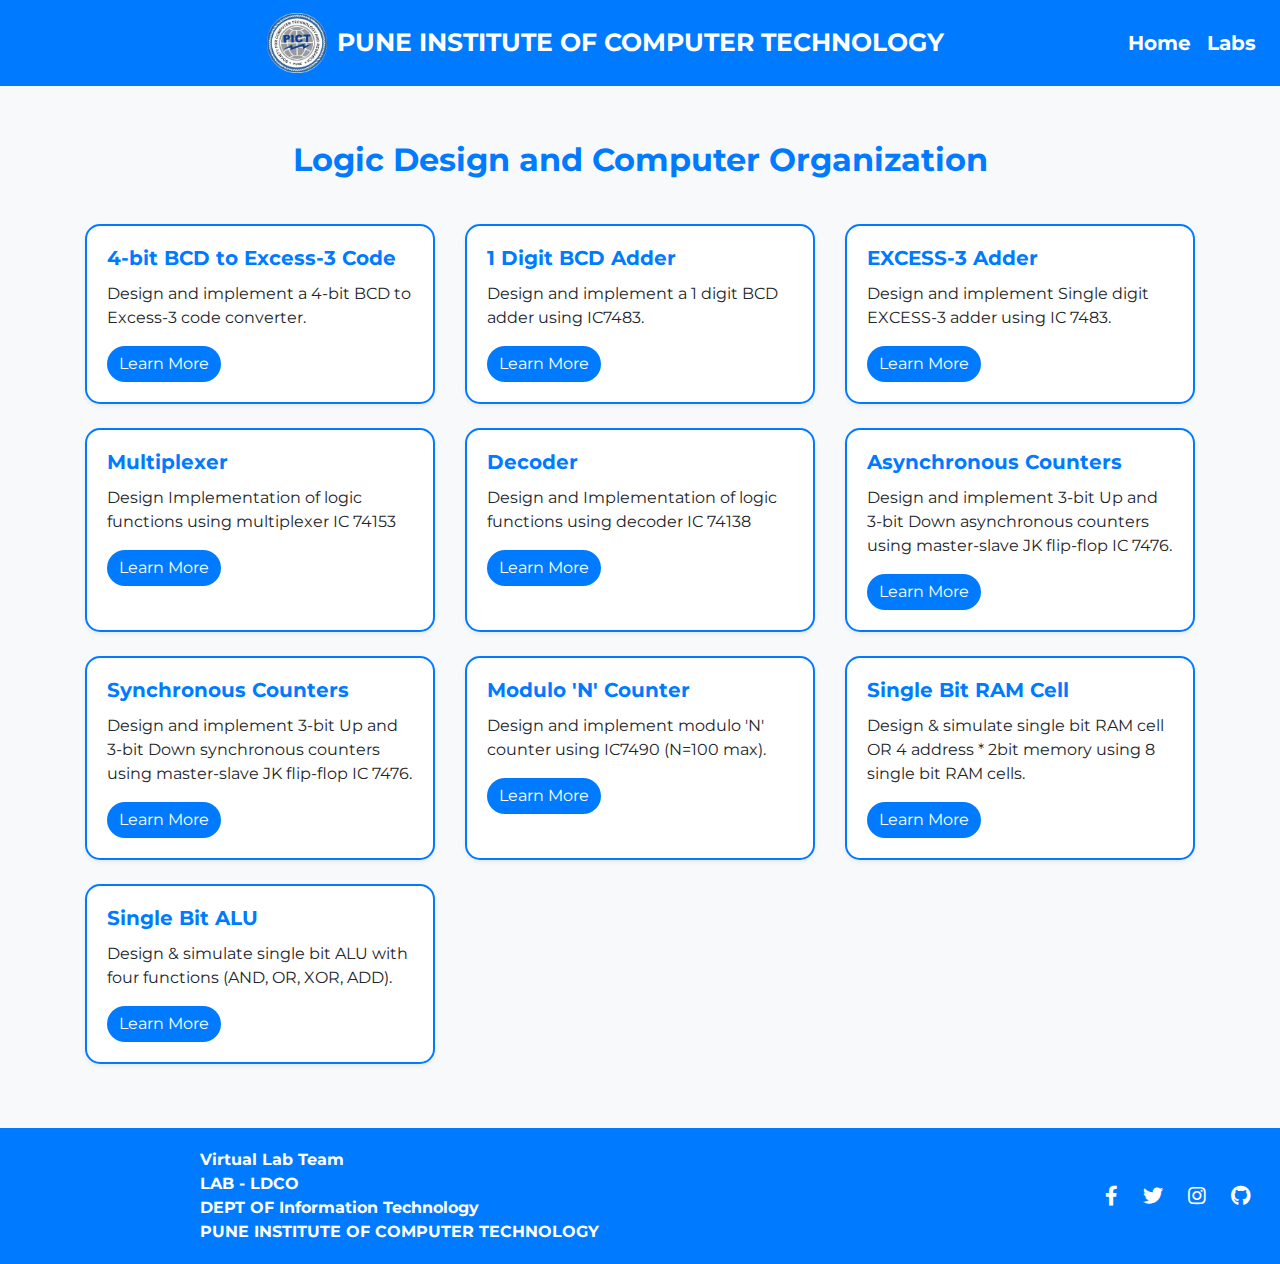
<file: index.html>
<!DOCTYPE html>
<html lang="en">
<head>
    <meta charset="UTF-8">
    <meta name="viewport" content="width=device-width, initial-scale=1.0">
    <title>Logic Design and Computer Organization</title>
    <link href="https://stackpath.bootstrapcdn.com/bootstrap/4.5.2/css/bootstrap.min.css" rel="stylesheet">
    <link href="https://fonts.googleapis.com/css2?family=Montserrat:wght@400;700&display=swap" rel="stylesheet">
    <link rel="stylesheet" href="https://cdnjs.cloudflare.com/ajax/libs/font-awesome/5.15.3/css/all.min.css">
    <style>
        body {
            font-family: 'Montserrat', sans-serif;
            background-color: #f8f9fa;
        }
        .navbar {
            margin-bottom: 20px;
        }
        .navbar-brand {
            display: flex;
            align-items: center;
            justify-content:center;
            width: 100%;
            margin-left:90px;
        }
        .navbar-brand img {
            height: 60px; /* Reduced height */
            width: 60px; /* Adjust width accordingly */
            margin-right: 10px; /* Space between logo and text */
        }
        .card {
            transition: transform 0.2s;
            border: 2px solid #007bff; /* Add border style */
            border-radius: 15px;
            box-shadow: 0 4px 8px rgba(0, 0, 0, 0.1);
            height: 100%;
        }

        .card:hover {
            transform: scale(1.05);
        }
        .card-title {
            color: #007bff;
            font-weight: bold;
        }
        .btn-primary {
            background-color: #007bff;
            border: none;
            border-radius: 50px;
        }
        .container {
            padding-top: 20px;
        }
        footer {
            margin-top: 40px;
            padding: 20px;
            background-color: #007bff;
            color: white;
            display: flex;
            justify-content: space-between;
            align-items: center;
            font-weight: bold;
        }
        footer .social-icons a {
            color: white;
            margin: 0 10px;
            font-size: 20px;
        }
        footer .footer-content{
            margin-left:180px;
        }
        .header-title {
            text-align: center;
            margin: 10px;
            margin-bottom:40px;
            font-size: 2em;
            color: #007bff;
            font-weight: bold;
            
        }
        /* College name styles */
        .college-name {
            font-weight: bold;
            color: #fff;
            font-size: 25px; /* Adjust font size */
        }
    </style>
</head>
<body>
    <nav class="navbar navbar-expand-lg navbar-dark bg-primary">
        <a class="navbar-brand" href="https://pict.edu/">
            <img src="./pictlogo30.png" alt="Logo">
            <span class="college-name">PUNE INSTITUTE OF COMPUTER TECHNOLOGY</span>
        </a>
        <button class="navbar-toggler" type="button" data-toggle="collapse" data-target="#navbarNav" aria-controls="navbarNav" aria-expanded="false" aria-label="Toggle navigation">
            <span class="navbar-toggler-icon"></span>
        </button>
        <div class="collapse navbar-collapse" id="navbarNav">
            <ul class="navbar-nav ml-auto">
                <li class="nav-item active">
                    <a class="nav-link" href="https://pict.edu/" target="_blank" style="font-weight: bold; font-size:20px;">Home</a>
                </li>
                <li class="nav-item active">
                    <a class="nav-link" href="index.html" style="font-weight: bold; font-size:20px;">Labs</a>
                </li>
            </ul>
        </div>
    </nav>

    <div class="container">
        <div class="header-title">Logic Design and Computer Organization</div>
        <div class="row">
            <!-- Experiment 1 -->
            <div class="col-lg-4 col-md-6 mb-4">
                <div class="card shadow-sm">
                    <div class="card-body">
                        <h5 class="card-title">4-bit BCD to Excess-3 Code</h5>
                        <p class="card-text">Design and implement a 4-bit BCD to Excess-3 code converter.</p>
                        <a href="experiments/expe1.html" class="btn btn-primary">Learn More</a>
                    </div>
                </div>
            </div>
            <!-- Experiment 2 -->
            <div class="col-lg-4 col-md-6 mb-4">
                <div class="card shadow-sm">
                    <div class="card-body">
                        <h5 class="card-title">1 Digit BCD Adder</h5>
                        <p class="card-text">Design and implement a 1 digit BCD adder using IC7483.</p>
                        <a href="experiments/expe2.html" class="btn btn-primary">Learn More</a>
                    </div>
                </div>
            </div>

            <div class="col-lg-4 col-md-6 mb-4">
                <div class="card shadow-sm">
                    <div class="card-body">
                        <h5 class="card-title">EXCESS-3 Adder</h5>
                        <p class="card-text">Design and implement Single digit EXCESS-3 adder using IC 7483.</p>
                        <a href="experiments/expe3.html" class="btn btn-primary">Learn More</a>
                    </div>
                </div>
            </div>
            <!-- Experiment 4 -->
            <div class="col-lg-4 col-md-6 mb-4">
                <div class="card shadow-sm">
                    <div class="card-body">
                        <h5 class="card-title">Multiplexer</h5>
                        <p class="card-text">Design Implementation of logic functions using multiplexer IC 74153 </p>
                        <a href="experiments/expe4.html" class="btn btn-primary">Learn More</a>
                    </div>
                </div>
            </div>
            <!-- Experiment 5 -->
            <div class="col-lg-4 col-md-6 mb-4">
                <div class="card shadow-sm">
                    <div class="card-body">
                        <h5 class="card-title">Decoder</h5>
                        <p class="card-text">Design and Implementation of logic functions using decoder IC 74138</p>
                        <a href="experiments/expe5.html" class="btn btn-primary">Learn More</a>
                    </div>
                </div>
            </div>
            <!-- Experiment 6 -->
            <div class="col-lg-4 col-md-6 mb-4">
                <div class="card shadow-sm">
                    <div class="card-body">
                        <h5 class="card-title">Asynchronous Counters</h5>
                        <p class="card-text">Design and implement 3-bit Up and 3-bit Down asynchronous counters using master-slave JK flip-flop IC 7476.</p>
                        <a href="experiments/expe6.html" class="btn btn-primary">Learn More</a>
                    </div>
                </div>
            </div>
            <!-- Experiment 7 -->
            <div class="col-lg-4 col-md-6 mb-4">
                <div class="card shadow-sm">
                    <div class="card-body">
                        <h5 class="card-title">Synchronous Counters</h5>
                        <p class="card-text">Design and implement 3-bit Up and 3-bit Down synchronous counters using master-slave JK flip-flop IC 7476.</p>
                        <a href="experiments/expe7.html" class="btn btn-primary">Learn More</a>
                    </div>
                </div>
            </div>
            <!-- Experiment 8 -->
            <div class="col-lg-4 col-md-6 mb-4">
                <div class="card shadow-sm">
                    <div class="card-body">
                        <h5 class="card-title">Modulo 'N' Counter</h5>
                        <p class="card-text">Design and implement modulo 'N' counter using IC7490 (N=100 max).</p>
                        <a href="experiments/expe8.html" class="btn btn-primary">Learn More</a>
                    </div>
                </div>
            </div>
            <!-- Experiment 9 -->
            <div class="col-lg-4 col-md-6 mb-4">
                <div class="card shadow-sm">
                    <div class="card-body">
                        <h5 class="card-title">Single Bit RAM Cell</h5>
                        <p class="card-text">Design & simulate single bit RAM cell OR 4 address * 2bit memory using 8 single bit RAM cells.</p>
                        <a href="experiments/expe9.html" class="btn btn-primary">Learn More</a>
                    </div>
                </div>
            </div>
            <!-- Experiment 9 -->
            <div class="col-lg-4 col-md-6 mb-4">
                <div class="card shadow-sm">
                    <div class="card-body">
                        <h5 class="card-title">Single Bit ALU</h5>
                        <p class="card-text">Design & simulate single bit ALU with four functions (AND, OR, XOR, ADD).</p>
                        <a href="experiments/expe10.html" class="btn btn-primary">Learn More</a>
                    </div>
                </div>
            </div>
        </div>
    </div>

    <footer>
        <div  class="footer-content">
            Virtual Lab Team<br>
            LAB - LDCO<br>
            DEPT OF Information Technology<br>
            PUNE INSTITUTE OF COMPUTER TECHNOLOGY
        </div>
        <div class="social-icons">
            <a href="#"><i class="fab fa-facebook-f"></i></a>
            <a href="#"><i class="fab fa-twitter"></i></a>
            <a href="#"><i class="fab fa-instagram"></i></a>
            <a href="#"><i class="fab fa-github"></i></a>
        </div>
    </footer>

    <script src="https://code.jquery.com/jquery-3.5.1.slim.min.js"></script>
    <script src="https://cdn.jsdelivr.net/npm/@popperjs/core@2.5.4/dist/umd/popper.min.js"></script>
    <script src="https://stackpath.bootstrapcdn.com/bootstrap/4.5.2/js/bootstrap.min.js"></script>
</body>
</html>
</file>
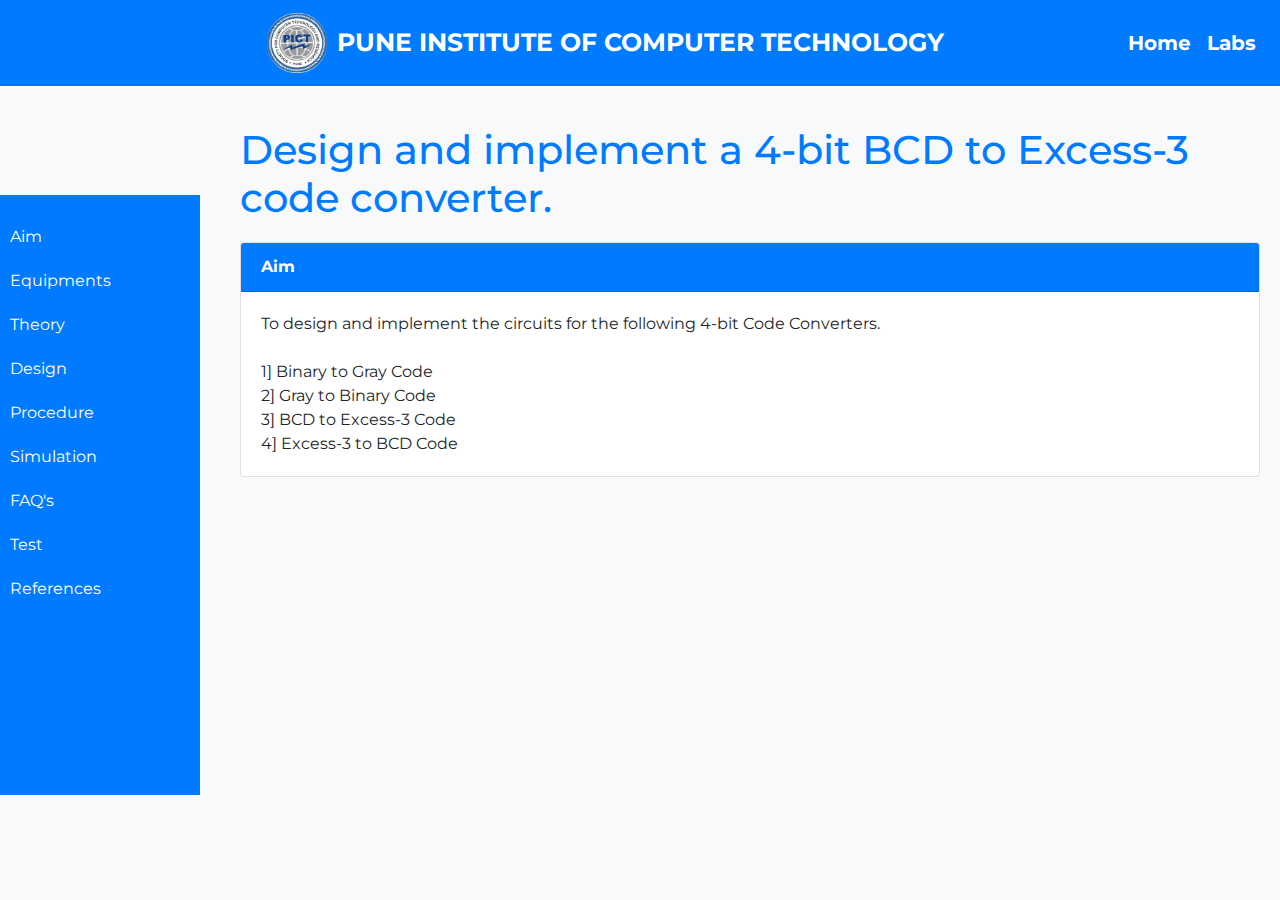
<file: experiments/expe1.html>
<!DOCTYPE html>
<html lang="en">
<head>
    <meta charset="UTF-8">
    <meta name="viewport" content="width=device-width, initial-scale=1.0">
    <title>Experiment Details</title>
    <link href="https://stackpath.bootstrapcdn.com/bootstrap/4.5.2/css/bootstrap.min.css" rel="stylesheet">
    <link href="https://fonts.googleapis.com/css2?family=Montserrat:wght@400;700&display=swap" rel="stylesheet">
    <link rel="stylesheet" href="https://cdnjs.cloudflare.com/ajax/libs/font-awesome/5.15.3/css/all.min.css">
    <link rel="stylesheet" href="expe.css">
</head>
<body>
<nav class="navbar navbar-expand-lg navbar-dark bg-primary">
        <a class="navbar-brand" href="https://pict.edu/">
            <img src="../pictlogo30.png" alt="Logo">
            <span class="college-name">PUNE INSTITUTE OF COMPUTER TECHNOLOGY</span>
        </a>
        <button class="navbar-toggler" type="button" data-toggle="collapse" data-target="#navbarNav" aria-controls="navbarNav" aria-expanded="false" aria-label="Toggle navigation">
            <span class="navbar-toggler-icon"></span>
        </button>
        <div class="collapse navbar-collapse" id="navbarNav">
            <ul class="navbar-nav ml-auto">
                <li class="nav-item active">
                    <a class="nav-link" href="https://pict.edu/" target="_blank" style="font-weight: bold; font-size:20px;">Home</a>
                </li>
                <li class="nav-item active">
                    <a class="nav-link" href="../inedx.html" style="font-weight: bold; font-size:20px;">Labs</a>
                </li>
            </ul>
        </div>
    </nav>

    <div class="sidebar">
        <a href="#aim" data-toggle="collapse">Aim</a>
        <a href="#equ" data-toggle="collapse">Equipments</a>
        <a href="#theory" data-toggle="collapse">Theory</a>
        <a href="#design" data-toggle="collapse">Design</a>
        <a href="#procedure" data-toggle="collapse">Procedure</a>
        <a href="#simulation" data-toggle="collapse">Simulation</a>
        <a href="#FAQ" data-toggle="collapse">FAQ's</a>
        <a href="#mcq" data-toggle="collapse">Test</a>
        <a href="#references" data-toggle="collapse">References</a>
    </div>

    <div class="content">
        <h1>Design and implement a 4-bit BCD to Excess-3 code converter.</h1>
        
        <div id="aim" class="collapse show">
            <div class="card">
                <div class="card-header" data-toggle="collapse" data-target="#aimContent" aria-expanded="true">
                    <strong>Aim</strong>
                </div>
                <div id="aimContent" class="collapse show">
                    <div class="card-body">
                    To design and implement the circuits for the following 4-bit Code Converters.
                        <br><br>1] Binary to Gray Code
                        <br>2] Gray to Binary Code
                        <br>3] BCD to Excess-3 Code
                        <br>4] Excess-3 to BCD Code

                    </div>
                </div>
            </div>
        </div>

        <div id="equ" class="collapse">
            <div class="card">
                <div class="card-header" data-toggle="collapse" data-target="#aimContent" aria-expanded="true">
                    <strong>Equipments</strong>
                </div>
                <div id="aimContent" class="collapse show">
                    <div class="card-body">
                        <table>
                            <thead>
                                <tr>
                                    <th>Sr.No.</th>
                                    <th>COMPONENT</th>
                                    <th>SPECIFICATION</th>
                                    <th>DATASHEET LINK</th>
                                </tr>
                            </thead>
                            <tbody>
                                <tr>
                                    <td>1.</td>
                                    <td>X-OR GATE</td>
                                    <td>IC 7486</td>
                                    <td><a href="https://example.com/datasheet7486" target="_blank">
                                        Datasheet</a></td>
        </tr>
        <tr>
            <td>2.</td>
            <td>AND GATE</td>
            <td>IC 7408</td>
            <td><a href="https://drive.google.com/file/d/1PvTk7FqzFv4U5n1w_YSaWsoCVAmmkHdd/view?usp=drive_link" target="_blank">Datasheet</a></td>
        </tr>
        <tr>
            <td>3.</td>
            <td>OR GATE</td>
            <td>IC 7432</td>
            <td><a href="https://example.com/datasheet7432" target="_blank">Datasheet</a></td>
        </tr>
        <tr>
            <td>4.</td>
            <td>NOT GATE</td>
            <td>IC 7404</td>
            <td><a href="https://example.com/datasheet7404" target="_blank">Datasheet</a></td>
        </tr>
        <tr>
            <td>5.</td>
            <td>IC TRAINER KIT</td>
            <td>-</td>
            <td><a href="https://example.com/datasheettrainerkit" target="_blank">Datasheet</a></td>
        </tr>
        <tr>
            <td>6.</td>
            <td>PATCH CORDS</td>
            <td>-</td>
            <td><a href="https://example.com/datasheetpatchcords" target="_blank">Datasheet</a></td>
        </tr>
    </tbody>
</table>

                    </div>
                </div>
            </div>
        </div>

        
        <div id="theory" class="collapse">
            <div class="card">
                <div class="card-header" data-toggle="collapse" data-target="#theoryContent">
                    <strong>Theory</strong>
                </div>
                <div id="theoryContent" class="collapse">
                    <div class="card-body">
                        <p>There is a wide variety of binary codes used in digital systems. Some of these codes are binary- coded -decimal (BCD), Excess-3, Gray, octal, hexadecimal, etc. Often it is     required to convert from one code to another. For example, the input to a digital system may be in natural BCD and output may be 7-segment LEDs. The digital system used may be capable of processing the data in straight binary format. Therefore, the data has to be  converted from one type of code to another type for a different purpose. The various code converters can be designed using gates.</p>
                        <br>
                        <p>A conversion circuit must be inserted between the two systems if each uses different codes for same information. Thus, code converter is a circuit that makes the two systems compatible even though each uses different binary code. A code converter is a circuit that makes the two systems compatible even though each uses a different binary code.</p>
                        <br><br>
                        <p>
                        <b>1] Binary to Gray Conversion</b>
                            <br><br>In this conversion, the input straight binary number can easily be converted to its Gray code equivalent.
                            <br><br>1.	Record the most significant bit as it is.
                            <br>2.	EX-OR this bit to the next position bit, record the resultant bit.
                            <br>3.	Record successive EX-ORed bits until completed.
                        </p>
                        <p>Example</p>
                        <br>
                        <img src="../img/expe1.jpg">

                        <br><br>
                        <p>
                        <b>2] Gray to Binary Conversion</b>
                            <br><br>In this conversion, the input straight binary number can easily be converted to its Gray code equivalent.
                            <br><br>1.	The Gray code can be converted to binary by a reverse process.
                            <br>2.	Record the most significant bit as it is.
                            <br>3.	EX-OR binary MSB to the next bit of Gray code and record the resultant bit.
                            <br>4.	Continue the process until the LSB is recorded.

                        </p>
                        <p>Example</p>
                        <br>
                        <img src="../img/expe1_2.jpg">
                        <br><br>
                        <p>
                        <b>3] BCD to Excess-3 Conversion</b>
                            <br><br>For converting 4 bit BCD code to Excess – 3, add 0011 i. e. decimal 3 to the respective code using rules of binary addition.
                        </p>
                        <p>Example</p>
                        
                        <p>Convert BCD 2 i. e. 0010 to Excess-3 code
                            <br>0010 + 0011 = 0101 -> Excess-3 code for BCD 2</p>
                        
                        
                        <b>4] Excess-3 to BCD Conversion</b>
                            <br><br>The 4-bit Excess-3 code digit can be converted into BCD code by subtracting decimal value 3 i.e. 0011 from 4-bit Excess-3 digit. </p>
                        <p>Example</p>
                        
                        <p>Convert 4-bit Excess-3 value 0101 to equivalent BCD code.
                        <br>0101-0011= 0010- BCD for 2  </p>

                    </div>
                </div>
            </div>
        </div>

        <div id="design" class="collapse">
            <div class="card">
                <div class="card-header" data-toggle="collapse" data-target="#procedureContent">
                    <strong>Design</strong>
                </div>
                <div id="procedureContent" class="collapse">
                    <div class="card-body">
                        <p><b>1] Binary to Gray Code Conversion:</b></p>
                        
                        <p><b>1.1] Truth Table</b></p>
                        
                        <img src="../img/expe1_3.jpg" width="400" height="400">
                        <br><br>
                        <p><b>1.2] K-Map for Reduced Boolean Expressions of Each Output:</b></p>
                        <br>
                        <img src="../img/expe1_4.png"><br>
                        <img src="../img/expe1_5.png"><br>
                        <img src="../img/expe1_6.png"><br><br>

                        <p><b>1.3] Circuit diagram:</b></p>
                        <br>
                        <img src="../img/expe1_7.png"><br><br>

                        <p><b>2] Gray to Binary Code Conversion:</b></p>
                        
                        <p><b>2.1] Truth Table</b></p>
                        
                        <img src="../img/expe1_8.png" width="400" height="400">
                        <br><br>
                        <p><b>2.2] K-Map for Reduced Boolean Expressions of Each Output:</b></p>
                        <br>
                        <img src="../img/expe1_9.png"><br>
                        <img src="../img/expe1_10.png"><br>
                        <img src="../img/expe1_11.png"><br>
                        <img src="../img/expe1_12.png"><br><br>

                        <p><b>2.3] Circuit diagram:</b></p>
                        <br>
                        <img src="../img/expe1_13.png"><br><br>
                    
                        <p><b>3] BCD to Excess-3 Code Conversion:</b></p>
                        
                        <p><b>3.1] Truth Table</b></p>
                        
                        <img src="../img/expe1_14.jpg" width="400" height="400">
                        <br><br>
                        <p><b>3.2] K-Map for Reduced Boolean Expressions of Each Output:</b></p>
                        <br>
                        <img src="../img/expe1_15.png"><br>
                        <img src="../img/expe1_16.png"><br>
                        <img src="../img/expe1_17.png"><br>
                        <img src="../img/expe1_18.png"><br><br>

                        <p><b>3.3] Circuit diagram:</b></p>
                        <br>
                        <img src="../img/expe1_19.png"><br><br>

                        <p><b>4] Excess-3 to BCD Code Conversion:</b></p>
                        
                        <p><b>4.1] Truth Table</b></p>
                        
                        <img src="../img/expe1_20.jpg" width="400" height="400">
                        <br><br>
                        <p><b>4.2] K-Map for Reduced Boolean Expressions of Each Output:</b></p>
                        <br>
                        <img src="../img/expe1_21.png"><br>
                        <img src="../img/expe1_22.png"><br>
                        <img src="../img/expe1_23.png"><br>
                        <img src="../img/expe1_24.png"><br><br>

                        <p><b>4.3] Circuit diagram:</b></p>
                        <br>
                        <img src="../img/expe1_25.png"><br><br>
                    </div>
                </div>
            </div>
        </div>

       

        <div id="procedure" class="collapse">
            <div class="card">
                <div class="card-header" data-toggle="collapse" data-target="#simulationContent">
                    <strong>Procedure</strong>
                </div>
                <div id="simulationContent" class="collapse">
                    <div class="card-body">
                        <p><b>Follow the below steps</b></p>
                        1. Connections were given as per circuit diagram. 
                        <br>2. Logical inputs were given as per truth table.
                        <br>3. Observe the logical output and verify with the truth tables.
                        <br><br>
                    </div>
                </div>
            </div>
        </div>

        <div id="simulation" class="collapse">
            <div class="card">
                <div class="card-header" data-toggle="collapse" data-target="#simulationContent">
                    <strong>Simulation</strong>
                </div>
                <div id="simulationContent" class="collapse">
                    <div class="card-body">
                        Interactive simulation of the experiment.
                        <p>Here you can embed an interactive simulation tool or provide links to simulation resources.</p>
                    </div>
                </div>
            </div>
        </div>

        <div id="FAQ" class="collapse">
            <div class="card">
                <div class="card-header" data-toggle="collapse" data-target="#pretestContent">
                    <strong>Frequently Asked Questions</strong>
                </div>
                <div id="pretestContent" class="collapse">
                    <div class="card-body">
                        <br>
                        <p><b>Q.1] What is the need of code converters?</b></p>
                        <br>
                        <p>There is a wide variety of binary codes used in digital systems. Often it is required to convert from one code to another. For example the input to a digital system may be in natural BCD and output may be 7-segment LEDs. The digital system used may be capable of processing the data in straight binary format. Therefore, the data has to be converted from one type of code to another type for different purpose.</p>
                        <br><br>

                        <p><b>Q.2] What is Gray code?</b></p>
                        <br>
                        <p>It is a modified binary code in which a decimal number is represented in binary form in such a way that each Gray- Code number differs from the preceding and the succeeding number by a single bit.
                        (e.g. for decimal number 5 the equivalent Gray code is 0111 and for 6 it is 0101. These two codes differ by only one bit position i. e. third from the left.) It is non weighted code.
                        <br><br>

                        <p><b>Q.3] What is the significance of Gray code?</b></p>
                        <br>
                        <p>Important feature of Gray code is it exhibits only a single bit change from one code word to the next in sequence. Whereas by using binary code there is a possibility of change of all bits if we move from one number to other in sequence (e.g. binary code for 7 is 0111 and for 8 it is 1000). Therefore it is more useful to use Gray code in some applications than binary code.
                        <br><br>

                        <p><b>Q.4]What are applications of Gray code?</b></p>
                        <br>
                        <p>1. Important feature of Gray code is it exhibits only a single bit change from one code word to the next in sequence. This property is important in many applications such as Shaft encoders where error susceptibility increases with number of bit changes between adjacent numbers in sequence.
                        <br>2. It is sometimes convenient to use the Gray code to represent the digital data converted from the analog data (Outputs of ADC).
                        <br>3. Gray codes are used in angle-measuring devices in preference to straight forward binary encoding.
                        <br>4. Gray codes are widely used in K-map

                        <br><br>

                        <p><b>Q.5] What are weighted codes and non-weighted codes?</b></p>
                        <br>
                        <p>In weighted codes each digit position of number represents a specific weight. The codes 8421, 2421, and 5211 are weighted codes. Non weighted codes are not assigned with any weight to each digit position i.e. each digit position within the number is not assigned a fixed value. Gray code, Excess-3 code are non-weighted code.
                        <br><br>

                        <p><b>Q.6] Why is Excess-3 code called as self-complementing code?</b></p>
                        <br>
                        <p>Excess-3 code is called self-complementing code because 9’s complement of a coded number can be obtained by just complementing each bit.
                        <br><br>

                        <p><b>Q.7] What is invalid BCD?</b></p>
                        <br>
                        <p>With four bits, sixteen numbers (0000 to 1111) can be represented, but in BCD code only 10 of these are used as decimal numbers have only 10 digits from 0 to 9. The six code combinations (1010 to 1111) are not used and are invalid.
                        <br><br>



                    </div>
                </div>
            </div>
        </div>

        <div id="mcq" class="collapse">
    <div class="card">
        <div class="card-header" data-toggle="collapse" data-target="#posttestContent">
            <strong>Test</strong>
        </div>
        <div id="posttestContent" class="collapse">
        <div class="container mt-5">
        <form id="mcqForm">
            <div class="form-group">
                <label><b>Q.1 What is the main advantage of Gray code over binary code?</b></label>
                <div>
                    <input type="radio" name="question1" value="a"> a) Gray code is easier to implement<br>
                    <input type="radio" name="question1" value="b"> b) Gray code is more efficient in arithmetic operations<br>
                    <input type="radio" name="question1" value="c"> c) Gray code eliminates the possibility of multiple bit changes during transitions<br>
                    <input type="radio" name="question1" value="d"> d) Gray code requires fewer bits to represent the same number
                </div>
            </div>
            <br>
            <div class="form-group">
                <label><b>Q.2 Which of the following statements about Gray code is true?</b></label>
                <div>
                    <input type="radio" name="question2" value="a"> a) It is a non-weighted code<br>
                    <input type="radio" name="question2" value="b"> b) Successive Gray code numbers always differ by one bit<br>
                    <input type="radio" name="question2" value="c"> c) Gray code is primarily used in analog-to-digital conversion<br>
                    <input type="radio" name="question2" value="d"> d) Gray code is not suitable for error detection
                </div>
            </div>
            <br>
            <div class="form-group">
                <label><b>Q.3 What is the equivalent Gray code for the binary number 1011?</b></label>
                <div>
                    <input type="radio" name="question3" value="a"> a) 1110<br>
                    <input type="radio" name="question3" value="b"> b) 1101<br>
                    <input type="radio" name="question3" value="c"> c) 1001<br>
                    <input type="radio" name="question3" value="d"> d) 1111
                </div>
            </div>
            <br>
            <div class="form-group">
                <label><b>Q.4 What is the Excess-3 code representation of the decimal number 7?</b></label>
                <div>
                    <input type="radio" name="question4" value="a"> a) 0111<br>
                    <input type="radio" name="question4" value="b"> b) 0011<br>
                    <input type="radio" name="question4" value="c"> c) 1000<br>
                    <input type="radio" name="question4" value="d"> d) 1100
                </div>
            </div>
            <br>
            <div class="form-group">
                <label><b>Q.5 Which of the following is a property of Excess-3 code?</b></label>
                <div>
                    <input type="radio" name="question5" value="a"> a) Each decimal digit is represented by its binary equivalent plus 3<br>
                    <input type="radio" name="question5" value="b"> b) It is a weighted code<br>
                    <input type="radio" name="question5" value="c"> c) Successive Excess-3 code numbers differ by one bit<br>
                    <input type="radio" name="question5" value="d"> d) Excess-3 code is a self-complementing code
                </div>
            </div>
            <center><button type="button" id="submitTestButton" class="btn btn-primary">Submit Test</button></center>
        <br><br>
        </form>
    </div>

    <!-- Score Modal -->
    <div class="modal fade" id="scoreModal" tabindex="-1" role="dialog" aria-labelledby="scoreModalLabel" aria-hidden="true">
        <div class="modal-dialog" role="document">
            <div class="modal-content">
                <div class="modal-header">
                    <h5 class="modal-title" id="scoreModalLabel">Test Score</h5>
                    <button type="button" class="close" data-dismiss="modal" aria-label="Close">
                        <span aria-hidden="true">&times;</span>
                    </button>
                </div>
                <div class="modal-body">
                    <p id="scoreText">You scored : </p>
                </div>
                <div class="modal-footer">
                    <button type="button" class="btn btn-primary" data-dismiss="modal">Close</button>
                </div>
            </div>
        </div>
    </div>

        </div>
    </div>
</div>
<script>
document.getElementById('submitTestButton').addEventListener('click', function() {
    // Check if all questions are answered
    if (validateAnswers()) {
        // Calculate the score
        let score = calculateScore();

        // Set the score text
        document.getElementById('scoreText').textContent = 'You scored : ' + score + '/5';

        // Show the modal
        $('#scoreModal').modal('show');
    } else {
        // Alert the user if any question is unanswered
        alert("Please answer all the questions before submitting.");
    }
});

// Event listener for the modal close event
// Event listener for the modal close event
$('#scoreModal').on('hidden.bs.modal', function () {
    // Reset all highlighted options
    resetOptions();

    // Uncheck all radio buttons
    $('input[type="radio"]').prop('checked', false);
    highlightAnswers();
});


function validateAnswers() {
    // Check if all questions are answered
    let allAnswered = true;

    // Loop through each question
    for (let i = 1; i <= 5; i++) {
        let selectedOption = document.querySelector('input[name="question' + i + '"]:checked');
        if (!selectedOption) {
            allAnswered = false;
            break;
        }
    }

    return allAnswered;
}

function resetOptions() {
    // Reset all highlighted options
    let options = document.querySelectorAll('.option');
    options.forEach(option => {
        option.classList.remove('correct', 'incorrect');
    });
}

function calculateScore() {
    let score = 0;

    // Check answers
    if (document.querySelector('input[name="question1"]:checked')?.value === 'c') score++;
    if (document.querySelector('input[name="question2"]:checked')?.value === 'b') score++;
    if (document.querySelector('input[name="question3"]:checked')?.value === 'b') score++;
    if (document.querySelector('input[name="question4"]:checked')?.value === 'c') score++;
    if (document.querySelector('input[name="question5"]:checked')?.value === 'a') score++;

    // Highlight answers
    highlightAnswers();

    return score;
}

function highlightAnswers() {
    // Question 1
    highlightQuestion('question1', 'c');
    // Question 2
    highlightQuestion('question2', 'b');
    // Question 3
    highlightQuestion('question3', 'b');
    // Question 4
    highlightQuestion('question4', 'c');
    // Question 5
    highlightQuestion('question5', 'a');
}

function highlightQuestion(questionName, correctAnswer) {
    let options = document.getElementsByName(questionName);
    options.forEach(option => {
        if (option.value === correctAnswer) {
            option.parentElement.classList.add('correct');
        } else if (option.checked) {
            option.parentElement.classList.add('incorrect');
        }
    });
}

</script>


        <div id="references" class="collapse">
            <div class="card">
                <div class="card-header" data-toggle="collapse" data-target="#referencesContent">
                    <strong>References</strong>
                </div>
                <div id="referencesContent" class="collapse">
                    <div class="card-body">
                        <ul>
                            <li>Reference 1: “Digital Fundamentals” by Floyd & Jain</li>
                            <li>Reference 2: R. P. Jain, “Modern Digital Electronics”, 3rd Edition, Tata McGraw-Hill</li>
                            <li>Reference 3: 3.	Malvino, D.Leach“Digital Principles and Applications”, 5th edition, Tata McGraw- Hill</li>
                        </ul>
                    </div>
                </div>
            </div>
        </div>
    </div>

    <script src="https://code.jquery.com/jquery-3.5.1.slim.min.js"></script>
    <script src="https://cdn.jsdelivr.net/npm/@popperjs/core@2.5.4/dist/umd/popper.min.js"></script>
    <script src="https://stackpath.bootstrapcdn.com/bootstrap/4.5.2/js/bootstrap.min.js"></script>
</body>
</html>
</file>
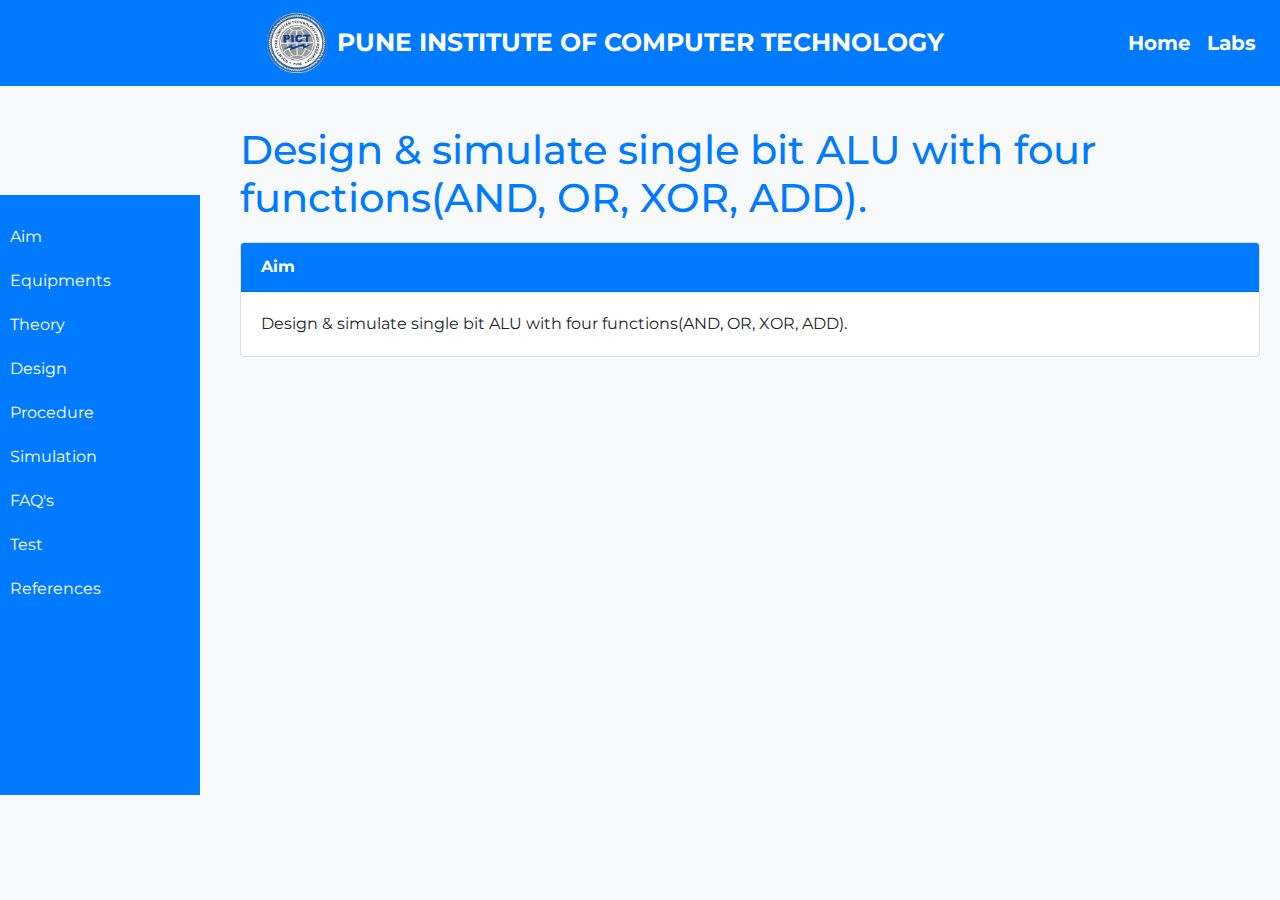
<file: experiments/expe10.html>
<!DOCTYPE html>
<html lang="en">
<head>
    <meta charset="UTF-8">
    <meta name="viewport" content="width=device-width, initial-scale=1.0">
    <title>Experiment Details</title>
    <link href="https://stackpath.bootstrapcdn.com/bootstrap/4.5.2/css/bootstrap.min.css" rel="stylesheet">
    <link href="https://fonts.googleapis.com/css2?family=Montserrat:wght@400;700&display=swap" rel="stylesheet">
    <link rel="stylesheet" href="https://cdnjs.cloudflare.com/ajax/libs/font-awesome/5.15.3/css/all.min.css">
    <link rel="stylesheet" href="expe.css">
</head>
<body>
<nav class="navbar navbar-expand-lg navbar-dark bg-primary">
        <a class="navbar-brand" href="https://pict.edu/">
            <img src="../pictlogo30.png" alt="Logo">
            <span class="college-name">PUNE INSTITUTE OF COMPUTER TECHNOLOGY</span>
        </a>
        <button class="navbar-toggler" type="button" data-toggle="collapse" data-target="#navbarNav" aria-controls="navbarNav" aria-expanded="false" aria-label="Toggle navigation">
            <span class="navbar-toggler-icon"></span>
        </button>
        <div class="collapse navbar-collapse" id="navbarNav">
            <ul class="navbar-nav ml-auto">
                <li class="nav-item active">
                    <a class="nav-link" href="https://pict.edu/" target="_blank" style="font-weight: bold; font-size:20px;">Home</a>
                </li>
                <li class="nav-item active">
                    <a class="nav-link" href="../index.html" style="font-weight: bold; font-size:20px;">Labs</a>
                </li>
            </ul>
        </div>
    </nav>

    <div class="sidebar">
        <a href="#aim" data-toggle="collapse">Aim</a>
        <a href="#equ" data-toggle="collapse">Equipments</a>
        <a href="#theory" data-toggle="collapse">Theory</a>
        <a href="#design" data-toggle="collapse">Design</a>
        <a href="#procedure" data-toggle="collapse">Procedure</a>
        <a href="#simulation" data-toggle="collapse">Simulation</a>
        <a href="#FAQ" data-toggle="collapse">FAQ's</a>
        <a href="#mcq" data-toggle="collapse">Test</a>
        <a href="#references" data-toggle="collapse">References</a>
    </div>

    <div class="content">
        <h1>Design & simulate single bit ALU with four functions(AND, OR, XOR, ADD).</h1>
        
        <div id="aim" class="collapse show">
            <div class="card">
                <div class="card-header" data-toggle="collapse" data-target="#aimContent" aria-expanded="true">
                    <strong>Aim</strong>
                </div>
                <div id="aimContent" class="collapse show">
                    <div class="card-body">
                        Design & simulate single bit ALU with four functions(AND, OR, XOR, ADD).

                    </div>
                </div>
            </div>
        </div>

        <div id="equ" class="collapse">
            <div class="card">
                <div class="card-header" data-toggle="collapse" data-target="#aimContent" aria-expanded="true">
                    <strong>Equipments</strong>
                </div>
                <div id="aimContent" class="collapse show">
                    <div class="card-body">
                        <table>
                            <thead>
                                <tr>
                                    <th>Sr.No.</th>
                                    <th>COMPONENT</th>
                                    <th>SPECIFICATION</th>
                                    
                                </tr>
                            </thead>
                            <tbody>
                                <tr>
                                    <td>1.</td>
                                    <td>Software Used</td>
                                    <td>Virtual Lab Simulator </td>
                                   </tr>
        
    </tbody>
</table>

                    </div>
                </div>
            </div>
        </div>

        
        <div id="theory" class="collapse">
            <div class="card">
                <div class="card-header" data-toggle="collapse" data-target="#theoryContent">
                    <strong>Theory</strong>
                </div>
                <div id="theoryContent" class="collapse">
                    <div class="card-body">
                        <p><b>Design of ALU</b></p><br>
                        <p>ALU or Arithmetic Logical Unit is a digital circuit which performs arithmetic operations like addition, subtraction, division, multiplication and logical oparations like and, or, xor, nand, nor etc. A simple block diagram of a 4 bit ALU for operations and, or, xor and Add is shown here :</p>
                        <br>
                        <img src="../img/expe10_1.png" width="600" height="550">
                        <br>
                        <p>The 4-bit ALU block is combined using 4 1-bit ALU block</p>
                        <br><br>

                        <b>Design Issues:</b><br><br>
                        <p>The circuit functionality of a 1 bit ALU is shown here, depending upon the control signal S1 and S0 the circuit operates as follows:
                           <br>
                            for Control signal S1 = 0 , S0 = 0, the output is A And B, 
                            <br>for Control signal S1 = 0 , S0 = 1, the output is A Or B, 
                            <br>for Control signal S1 = 1 , S0 = 0, the output is A Xor B, 
                            <br>for Control signal S1 = 1 , S0 = 1, the output is A Add B.
                            </p>

                            <br>

                            <b>Objective: </b>
                            <br><br>
                            <p>Objective of 4 bit arithmetic logic unit (with AND, OR, XOR,  ADD operation):<br>
                                <br>1.	Understanding behaviour of arithmetic logic unit from working module and the module designed by the student as part of the experiment
                                <br>2.	Designing an arithmetic logic unit for given parameter
                                <br><br>
                                <b>Examining behaviour of arithmetic logic unit for the working module and module designed by the student as part of the experiment (refer to the circuit diagram):
                                    Loading data in the arithmetic logic unit (refer to procedure tab for further detail and experiment manual for pin numbers):
                                    </b>
                                    <br>
                                    load the two input numbers as:<br>
                                    A(A3 A2 A1 A0): A3=1, A2=1, A1=0, A0=0 <br>
                                    B(B3 B2 B1 B0): B3=1, B2=0, B1=0, B0=1<br>
                                    carry in(C0)=0<br><br>

                                    <b>1) examining the AND behaviour:</b>
                                    <br>
                                    <p><b>load data in select input as:</b><br>
                                        S1=0, S0=0 <br>
                                        <b>check output:</b><br>
                                        F3=1, F2=0, F1=0, F0=0<br>
                                        cout=0 <br>
                                        </p><br><br>
                                    
                                        <b>2) examining the OR behaviour:</b>
                                    <br><br>
                                    <p><b>load data in select input as:</b><br>
                                        S1=0, S0=1 <br>
                                        <b>check output:</b><br>
                                        F3=1, F2=1, F1=0, F0=1<br>
                                        cout=0 <br>
                                        </p><br><br>
                                    
                                        <b>3) examining the XOR  behaviour:</b>
                                        <br><br>
                                        <p><b>load data in select input as:</b><br>
                                            S1=1, S0=0 <br>
                                            <b>check output:</b><br>
                                            F3=0, F2=1, F1=0, F0=1<br>
                                            cout=0 <br>
                                            </p><br><br>
                                        
                                        <b>4) examining the ADD behaviour:</b>
                                        <br><br>
                                        <p><b>load data in select input as:</b><br>
                                            S1=1, S0=1 <br>
                                            <b>check output:</b><br>
                                            F3=0, F2=1, F1=0, F0=1<br>
                                            cout=1 <br>
                                            </p><br>          
                            </p>
                            <p>analysis, error analysis in addition with the input-output behavior. It is recommended to perform the experiments following the given guideline to check behavior and test plans along with their own circuit analysis. Then students are recommended to move on to the advanced stage. The advanced stage includes the accomplishment of the given assignments which will provide deeper understanding of the topic with  innovative circuit design experience. At any time, students can mature their knowledge base by further reading the references provided for the experiment.</p><br>
                            <p>- color conﬁguration of wire for 5 valued logic supported by the simulator:<br>
                                - if value is UNKNOWN, wire color= maroon <br>
                                - if value is TRUE, wire color= blue<br>
                                - if value is FALSE, wire color= black<br>
                                - if value is HI IMPEDENCE, wire color= green <br>
                                - if value is INVALID, wire color= orange<br>
                                </p><br><br>

                                <b>Test plan: </b><br><br>
                                <p>1. Set inputs 0101 and 0011 and check output for all possible select input combinations.<br>
                                    2. Set any two 16-bit number and check output for all possible select input combinations.<br>
                                    Use Display units for checking output. Try to use minimum number of components to build. The pin conﬁguration of the canned components are shown when mouse hovered over a component.
                                    </p>

                      
                    </div>
                </div>
            </div>
        </div>

        <div id="design" class="collapse">
            <div class="card">
                <div class="card-header" data-toggle="collapse" data-target="#procedureContent">
                    <strong>Design</strong>
                </div>
                <div id="procedureContent" class="collapse">
                    <div class="card-body">
                        <p><b>Design of ALU:</b></p>
                        
                        <br>
                        <p>To see the step by step process to perform the experiment in simulator follow<br>
                        <b>Procedure to perform the experiment:Design of 4 bit ALU:</b>
                        </p>

                        <br><br>
                        <p>
                            1.	Start the simulator as directed.This simulator supports  5-valued logic.<br><br>
                            2.	To design the circuit we need 4 1-bit ALU, 11 Bit switch (to give input,which will toggle its value with a double click), 5 Bit displays (for seeing output), wires.<br>
                            <br>3.	The pin conﬁguration of a component is shown whenever the mouse is hovered on any canned component of the palette. Pin numbering starts from 1 and from the bottom left corner (indicating with the circle) and increases anticlockwise.<br>
                            <br>4.	For 1-bit ALU input A0 is in pin-9,B0 is in pin-10, C0 is in pin-11 (this is input carry), for selection of operation, S0 is in pin-12, S1 is in pin- 13, output F is in pin-8 and output carry is pin-7.<br>
                            <br>5.	Click on the 1-bit ALU component (in the Other Component drawer in the pallet) and then click on the position of the editor window where you want to add the component (no drag and drop, simple click will serve the purpose), likewise add 3 more 1-bit ALU (from the Other Component drawer in the pallet), 11 Bit switches and 5 Bit Displays (from Display and Input drawer of the pallet,if it is not seen scroll down in the drawer), 3 digital display and 1 bit Displays (from Display and Input drawer of the pallet,if it is not seen scroll down in the drawer).<br>
                            <br>6.	To connect any two components select the Connection menu of Palette, and then click on the Source terminal and click on  the target terminal. According to the circuit diagram connect all the components. Connect the Bit switches with the inputs and  Bit displays component with the outputs. After the connection is over click the selection tool in the pallete.<br>
                            <br>7.	See the output, in the screenshot diagram we have given the value of S1 S0=11 which will perform add  operation  and  two  number input as A0 A1 A2 A3=0010 and B0 B1 B2 B3=0100 so get output F0 F1 F2 F3=0110 as sum and 0 as carry which is indeed an add operation.you can also use many other combination of different values and check the result. The operations are implemented using the truth table for 4 bit ALU given in the theory.<br>

                        </p>

                        <p><b>Circuit Diagram: </b></p><br>
                        
                        <img src="../img/expe10_2.png" width="500" height="300">
                        <br><br>
                        <p><b>Screenshot of Design of 4 bit AL:</b></p>
                        <br>
                        <img src="../img/expe10_3.png" width="600" height="400">

                        <br><br>
                       
                    </div>
                </div>
            </div>
        </div>

        

        <div id="procedure" class="collapse">
            <div class="card">
                <div class="card-header" data-toggle="collapse" data-target="#simulationContent">
                    <strong>Procedure</strong>
                </div>
                <div id="simulationContent" class="collapse">
                    <div class="card-body">
                        <p><b>Follow the below steps</b></p>
                        1. Connections were given as per circuit diagram. 
                        <br>2. Logical inputs were given as per truth table.
                        <br>3. Observe the logical output and verify with the truth tables.
                        <br><br>
                    </div>
                </div>
            </div>
        </div>

        <div id="simulation" class="collapse">
            <div class="card">
                <div class="card-header" data-toggle="collapse" data-target="#simulationContent">
                    <strong>Simulation</strong>
                </div>
                <div id="simulationContent" class="collapse">
                    <div class="card-body">
                        Interactive simulation of the experiment.
                        <p>Here you can embed an interactive simulation tool or provide links to simulation resources.</p>
                    </div>
                </div>
            </div>
        </div>

        <div id="FAQ" class="collapse">
            <div class="card">
                <div class="card-header" data-toggle="collapse" data-target="#pretestContent">
                    <strong>Frequently Asked Questions</strong>
                </div>
                <div id="pretestContent" class="collapse">
                    <div class="card-body">
                        <br>
                       

                       
                    </div>
                </div>
            </div>
        </div>

        <div id="mcq" class="collapse">
    <div class="card">
        <div class="card-header" data-toggle="collapse" data-target="#posttestContent">
            <strong>Test</strong>
        </div>
        <div id="posttestContent" class="collapse">
        <div class="container mt-5">
        
    </div>

    <!-- Score Modal -->
    <div class="modal fade" id="scoreModal" tabindex="-1" role="dialog" aria-labelledby="scoreModalLabel" aria-hidden="true">
        <div class="modal-dialog" role="document">
            <div class="modal-content">
                <div class="modal-header">
                    <h5 class="modal-title" id="scoreModalLabel">Test Score</h5>
                    <button type="button" class="close" data-dismiss="modal" aria-label="Close">
                        <span aria-hidden="true">&times;</span>
                    </button>
                </div>
                <div class="modal-body">
                    <p id="scoreText">You scored : </p>
                </div>
                <div class="modal-footer">
                    <button type="button" class="btn btn-primary" data-dismiss="modal">Close</button>
                </div>
            </div>
        </div>
    </div>

        </div>
    </div>
</div>
<script>
document.getElementById('submitTestButton').addEventListener('click', function() {
    // Check if all questions are answered
    if (validateAnswers()) {
        // Calculate the score
        let score = calculateScore();

        // Set the score text
        document.getElementById('scoreText').textContent = 'You scored : ' + score + '/5';

        // Show the modal
        $('#scoreModal').modal('show');
    } else {
        // Alert the user if any question is unanswered
        alert("Please answer all the questions before submitting.");
    }
});

// Event listener for the modal close event
// Event listener for the modal close event
$('#scoreModal').on('hidden.bs.modal', function () {
    // Reset all highlighted options
    resetOptions();

    // Uncheck all radio buttons
    $('input[type="radio"]').prop('checked', false);
    highlightAnswers();
});


function validateAnswers() {
    // Check if all questions are answered
    let allAnswered = true;

    // Loop through each question
    for (let i = 1; i <= 5; i++) {
        let selectedOption = document.querySelector('input[name="question' + i + '"]:checked');
        if (!selectedOption) {
            allAnswered = false;
            break;
        }
    }

    return allAnswered;
}

function resetOptions() {
    // Reset all highlighted options
    let options = document.querySelectorAll('.option');
    options.forEach(option => {
        option.classList.remove('correct', 'incorrect');
    });
}

function calculateScore() {
    let score = 0;

    // Check answers
    if (document.querySelector('input[name="question1"]:checked')?.value === 'b') score++;
    if (document.querySelector('input[name="question2"]:checked')?.value === 'b') score++;
    if (document.querySelector('input[name="question3"]:checked')?.value === 'c') score++;
    if (document.querySelector('input[name="question4"]:checked')?.value === 'a') score++;
    if (document.querySelector('input[name="question5"]:checked')?.value === 'd') score++;

    // Highlight answers
    highlightAnswers();

    return score;
}

function highlightAnswers() {
    // Question 1
    highlightQuestion('question1', 'b');
    // Question 2
    highlightQuestion('question2', 'b');
    // Question 3
    highlightQuestion('question3', 'c');
    // Question 4
    highlightQuestion('question4', 'a');
    // Question 5
    highlightQuestion('question5', 'd');
}

function highlightQuestion(questionName, correctAnswer) {
    let options = document.getElementsByName(questionName);
    options.forEach(option => {
        if (option.value === correctAnswer) {
            option.parentElement.classList.add('correct');
        } else if (option.checked) {
            option.parentElement.classList.add('incorrect');
        }
    });
}

</script>


        <div id="references" class="collapse">
            <div class="card">
                <div class="card-header" data-toggle="collapse" data-target="#referencesContent">
                    <strong>References</strong>
                </div>
                <div id="referencesContent" class="collapse">
                    <div class="card-body">
                        <ul>
                            <li>Reference 1: “Digital Fundamentals” by Floyd & Jain</li>
                            <li>Reference 2: R. P. Jain, “Modern Digital Electronics”, 3rd Edition, Tata McGraw-Hill</li>
                            <li>Reference 3: 3.	Malvino, D.Leach“Digital Principles and Applications”, 5th edition, Tata McGraw- Hill</li>
                        </ul>
                    </div>
                </div>
            </div>
        </div>
    </div>

    <script src="https://code.jquery.com/jquery-3.5.1.slim.min.js"></script>
    <script src="https://cdn.jsdelivr.net/npm/@popperjs/core@2.5.4/dist/umd/popper.min.js"></script>
    <script src="https://stackpath.bootstrapcdn.com/bootstrap/4.5.2/js/bootstrap.min.js"></script>
</body>
</html>
</file>
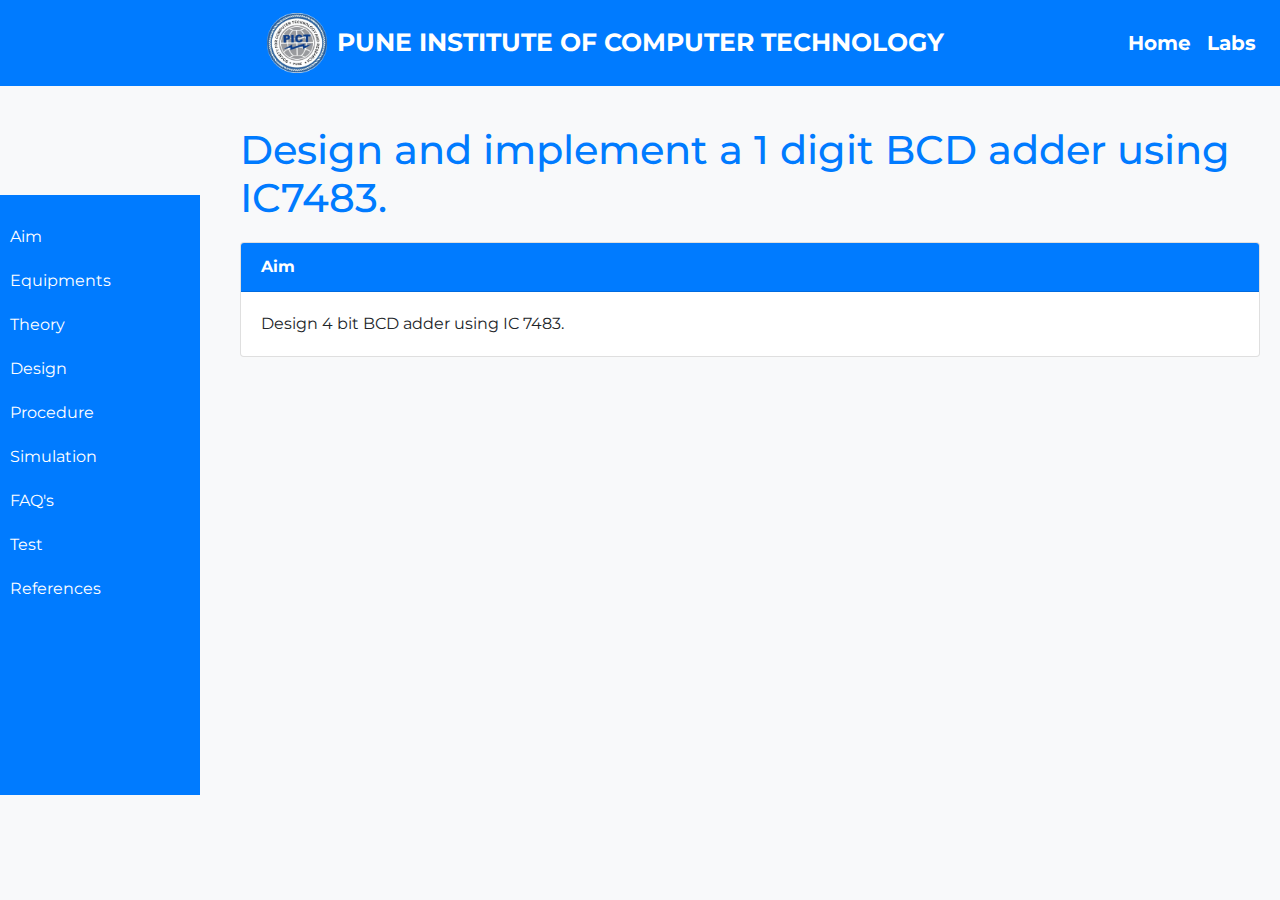
<file: experiments/expe2.html>
<!DOCTYPE html>
<html lang="en">
<head>
    <meta charset="UTF-8">
    <meta name="viewport" content="width=device-width, initial-scale=1.0">
    <title>Experiment Details</title>
    <link href="https://stackpath.bootstrapcdn.com/bootstrap/4.5.2/css/bootstrap.min.css" rel="stylesheet">
    <link href="https://fonts.googleapis.com/css2?family=Montserrat:wght@400;700&display=swap" rel="stylesheet">
    <link rel="stylesheet" href="https://cdnjs.cloudflare.com/ajax/libs/font-awesome/5.15.3/css/all.min.css">
    <link rel="stylesheet" href="expe.css">
</head>
<body>
<nav class="navbar navbar-expand-lg navbar-dark bg-primary">
        <a class="navbar-brand" href="https://pict.edu/">
            <img src="../pictlogo30.png" alt="Logo">
            <span class="college-name">PUNE INSTITUTE OF COMPUTER TECHNOLOGY</span>
        </a>
        <button class="navbar-toggler" type="button" data-toggle="collapse" data-target="#navbarNav" aria-controls="navbarNav" aria-expanded="false" aria-label="Toggle navigation">
            <span class="navbar-toggler-icon"></span>
        </button>
        <div class="collapse navbar-collapse" id="navbarNav">
            <ul class="navbar-nav ml-auto">
                <li class="nav-item active">
                    <a class="nav-link" href="https://pict.edu/" target="_blank" style="font-weight: bold; font-size:20px;">Home</a>
                </li>
                <li class="nav-item active">
                    <a class="nav-link" href="../index.html" style="font-weight: bold; font-size:20px;">Labs</a>
                </li>
            </ul>
        </div>
    </nav>

    <div class="sidebar">
        <a href="#aim" data-toggle="collapse">Aim</a>
        <a href="#equ" data-toggle="collapse">Equipments</a>
        <a href="#theory" data-toggle="collapse">Theory</a>
        <a href="#design" data-toggle="collapse">Design</a>
        <a href="#procedure" data-toggle="collapse">Procedure</a>
        <a href="#simulation" data-toggle="collapse">Simulation</a>
        <a href="#FAQ" data-toggle="collapse">FAQ's</a>
        <a href="#mcq" data-toggle="collapse">Test</a>
        <a href="#references" data-toggle="collapse">References</a>
    </div>

    <div class="content">
        <h1>Design and implement a 1 digit BCD adder using IC7483.</h1>
        
        <div id="aim" class="collapse show">
            <div class="card">
                <div class="card-header" data-toggle="collapse" data-target="#aimContent" aria-expanded="true">
                    <strong>Aim</strong>
                </div>
                <div id="aimContent" class="collapse show">
                    <div class="card-body">
                        Design 4 bit BCD adder using IC 7483.
                    </div>
                </div>
            </div>
        </div>

        <div id="equ" class="collapse">
            <div class="card">
                <div class="card-header" data-toggle="collapse" data-target="#aimContent" aria-expanded="true">
                    <strong>Equipments</strong>
                </div>
                <div id="aimContent" class="collapse show">
                    <div class="card-body">
                        <table>
                            <thead>
                                <tr>
                                    <th>Sr.No.</th>
                                    <th>COMPONENT</th>
                                    <th>SPECIFICATION</th>
                                    <th>DATASHEET LINK</th>
                                </tr>
                            </thead>
                            <tbody>
                                <tr>
                                    <td>1.</td>
                                    <td>X-OR GATE</td>
                                    <td>IC 7486</td>
                                    <td><a href="https://example.com/datasheet7486" target="_blank">
                                        Datasheet</a></td>
        </tr>
        <tr>
            <td>2.</td>
            <td>IC 4-BIT ADDER</td>
            <td>IC 7483</td>
            <td><a href="https://drive.google.com/file/d/1PvTk7FqzFv4U5n1w_YSaWsoCVAmmkHdd/view?usp=drive_link" target="_blank">Datasheet</a></td>
        </tr>
        <tr>
            <td>3.</td>
            <td>NOT GATE</td>
            <td>IC 7404</td>
            <td><a href="https://example.com/datasheet7404" target="_blank">Datasheet</a></td>
        </tr>
        <tr>
            <td>4.</td>
            <td>IC TRAINER KIT</td>
            <td>-</td>
            <td><a href="https://example.com/datasheettrainerkit" target="_blank">Datasheet</a></td>
        </tr>
        <tr>
            <td>5.</td>
            <td>PATCH CORDS</td>
            <td>-</td>
            <td><a href="https://example.com/datasheetpatchcords" target="_blank">Datasheet</a></td>
        </tr>
    </tbody>
</table>

                    </div>
                </div>
            </div>
        </div>

        
        <div id="theory" class="collapse">
            <div class="card">
                <div class="card-header" data-toggle="collapse" data-target="#theoryContent">
                    <strong>Theory</strong>
                </div>
                <div id="theoryContent" class="collapse">
                    <div class="card-body">
                        <p><b>4 Bit BCD Adder:</b></p>
                        <br>
                        <p>BCD adder adds 2 BCD digits and produces a sum digit in BCD. The 2 decimal digits, together with the input carry, are first added in the top 4 bit adder to produce the binary sum.
                            
                        <br><br><b>Rules for BCD addition:</b>
                            </p>
                        <br>
                        <p>
                            1.	Add two numbers using rules of Binary addition.<br>
                            2.	If the 4 bit sum is greater than 9 or if carry is generated then the sum is invalid. To correct the sum add 0110 i. e. (6)10 to sum. If carry is generated from this addition add it to next higher order BCD digit.<br>
                            3.	If the 4 bit sum is less than 9 or equal to 9 then sum is in proper form.<br>
                            
                        </p><br><br>
                        <p><b>CASE I: Sum <= 9 & carry = 0.</b></p><br>
                        <p>Add BCD digits 3 & 4<br>
                              0 0 1 1<br>
                              0 1 0 0<br>
                              ======= <br> 
                              0 1 1 1<br>
                            Answer is valid BCD number = (7)BCD& so 0110 is not added.<br>
                            </p>
                        <br><br>

                        <p><b>CASE II: Sum > 9 & carry = 0.</b></p><br>
                        <p>Add BCD digits 6 & 5<br>
                            
                              0 1 1 0 <br>
                              0 1 0 1 <br>
                              ======= <br>
                              1 0 1 1 <br>
                              Invalid BCD (since sum > 9) so 0110 is to be added<br>
                        </p>
                        <br><br>

                        <p>Add BCD digits 6 & 5<br>
                            
                            1 0 1 1 <br>
                            0 1 1 0 <br>
                            ======= <br>
                            <b>1</b>	0 0 0 1 <br>
                            Valid BCD result = (11) BCD <br>
                      </p>
                      <br><br>

                      <p><b>CASE III: Sum < = 9 & carry = 1.</b></p><br>
                        <p>Add BCD digits 9 & 9<br>
                            
                              1 0 0 1 <br>
                              1 0 0 1 <br>
                              ======= <br>
                              <b>1</b> 0 0 1 0 <br>
                              Invalid BCD (since Carry = 1) so 0110 is to be added<br>
                        </p>
                        <br><br>

                           <b>1</b> 0 0 1 0 <br>
                            0 1 1 0 <br>
                            ======= <br>
                            <b>1</b>	1 0 0 0 <br>
                            Valid BCD result = (18) BCD <br>
                      </p>

                        <p>
                            1.	To execute the first step i. e. binary addition of two 4 bit numbers we will use IC 7483 (with Cin = 0), which is a 4-bit binary adder.<br>
                            2.	We need to design a digital circuit which will sense sum & carry of IC 7483 & if the sum exceeds 9 or carry = 1, this digital circuit will produce high output otherwise its output will be zero.<br>
                            
                        </p><br><br>
                        <p><b>Circuit to check invalid BCD:</b></p>
                        <p>
                            First, we will design circuit to checksum& then we will logically OR output of this circuit to carry output of IC 7483<br>
                            For digital circuit which we are going to design, we will have 4 inputs (S4, S3, S2, S1) & only 1 output Y.<br>
                            a)	Y output of this circuit. Will be ORed with carry output of the first adder IC	7483.<br>
                            b)	If BCD result is invalid i. e. sum output of first 7483 we have to add (6)10 i.e. (0110)2 that means we need one more binary adder IC 7483.<br>
                            c)	If BCD result is valid (i.e. final output of the circuit to check validity is 0) we will make an arrangement that second adder IC 7483 adds (0)10 i. e. (0000)2 to the sum of the first adder<br>
                            IC 7483. The output of the combinational circuit is used as final output carry& carry output of the second adder IC is ignored.<br>
                        </p><br>
                        <p><b>Pin Diagram for IC 7483:</b></p>
                        <br>
                        <img src="../img/expe2_1.png">
                        <br><br>

                        

                    </div>
                </div>
            </div>
        </div>

        <div id="design" class="collapse">
            <div class="card">
                <div class="card-header" data-toggle="collapse" data-target="#procedureContent">
                    <strong>Design</strong>
                </div>
                <div id="procedureContent" class="collapse">
                    <div class="card-body">
                        <p><b>1] Truth Table for design of combinational circuit for BCD adder to check invalid BCD:</b></p>
                        
                        
                        
                        <img src="../img/expe2_2.png" width="400" height="400">
                        <br><br>
                        <p><b>2] K-map for reduced Boolean expressions of output :</b></p>
                        <br>
                        <img src="../img/expe2_3.png"><br><br>

                        <p><b>3] Circuit diagram:</b></p>
                        <br>
                        <img src="../img/expe2_4.png" width="500" height="500"><br><br>

                        
                    </div>
                </div>
            </div>
        </div>

       

        <div id="procedure" class="collapse">
            <div class="card">
                <div class="card-header" data-toggle="collapse" data-target="#simulationContent">
                    <strong>Procedure</strong>
                </div>
                <div id="simulationContent" class="collapse">
                    <div class="card-body">
                        <p><b>Follow the below steps</b></p>
                            1. Connections were given as per circuit diagram. 
                        <br>2. Logical inputs were given as per truth table.
                        <br>3. Observe the logical output and verify with the truth tables.
                        <br><br>
                    </div>
                </div>
            </div>
        </div>

        <div id="simulation" class="collapse">
            <div class="card">
                <div class="card-header" data-toggle="collapse" data-target="#simulationContent">
                    <strong>Simulation</strong>
                </div>
                <div id="simulationContent" class="collapse">
                    <div class="card-body">
                        Interactive simulation of the experiment.
                        <p>Here you can embed an interactive simulation tool or provide links to simulation resources.</p>
                    </div>
                </div>
            </div>
        </div>
        <div id="FAQ" class="collapse">
            <div class="card">
                <div class="card-header" data-toggle="collapse" data-target="#pretestContent">
                    <strong>Frequently Asked Questions</strong>
                </div>
                <div id="pretestContent" class="collapse">
                    <div class="card-body">
                        <br>
                        <p><b>Q.1] Explain the significance of. BCD number system?</b></p>
                        <br>
                        <p>An advantage of the Binary Coded Decimal system is each decimal digit is denoted by a group of 4 binary digits and that it allows easy conversion between decimal a base-10 system and binary a base-2 system.</p>
                        <br><br>

                        <p><b>Q.2] State the applications of BCD & Excess 3 code?</b></p>
                        <br>
                        <p>BCD codes commonly used in digital systems that require precise decimal arithmetic, such as calculators, cash registers, and accounting systems. 
                            It is also used in real-time clock circuits and measurement systems.                            
                        <br><br>

                        <p><b>Q.3] Applications of Excess-3 Code?</b></p>
                        <br>
                        <p>• Electronic Calculators<br>
                            • Computer Decimal Arithmetic<br>
                            • Error Detection<br>
                            • Digital Communication Systems<br>
                            • Education and Training<br></p>
                            
                        <br><br>

                        <p><b>Q.4] What is the difference between BCD and binary codes?</b></p>
                        <br>
                        <p>Comparison of BCD with Binary</p>
                        <p>1. BCD is less efficient than binary
                         <br>eg:- (78)decimal → (0111 1000)BCD → (1001110)binary
                        <br>To encode the same decimal number, BCD needs more no. of bits than binary. Hence BCD is less efficient as compared to Binary

                        <br>2. BCD arithmetic is more complicated than binary arithmetic.
                        <br>3. Advantage of a BCD code is that the conversion from decimal to BCD or vice versa is simple.

                        <br><br>

                        <p><b>Q.5] What do you mean by unpacked and packed BCD nos?</b></p>
                        <br>
                        <p>In the case of unpacked BCD numbers, each four-bit BCD group corresponding to a decimal digit is stored in a separate register inside the machine. In such a case, if the registers are eight bits or wider, the register space is wasted. In the case of packed BCD numbers, two BCD digits are stored in a single eight-bit register. The process of combining two BCD digits so that they are stored in one eight-bit register involves shifting the number in the upper register to the left 4 times and then adding the numbers in the upper and lower registers.    
                        <br><br>
                    </div>
                </div>
            </div>
        </div>

        <div id="mcq" class="collapse">
    <div class="card">
        <div class="card-header" data-toggle="collapse" data-target="#posttestContent">
            <strong>Test</strong>
        </div>
        <div id="posttestContent" class="collapse">
        <div class="container mt-5">
        <form id="mcqForm">
            <div class="form-group">
                <label><b>Q.1] What is the purpose of a BCD adder?</b></label>
                <div>
                    <input type="radio" name="question1" value="a"> a) To add binary numbers<br>
                    <input type="radio" name="question1" value="b"> b) To add decimal numbers<br>
                    <input type="radio" name="question1" value="c"> c) To add hexadecimal numbers<br>
                    <input type="radio" name="question1" value="d"> d) To add octal numbers
                </div>
            </div>
            <br>
            <div class="form-group">
                <label><b>Q.2] How many bits are required to represent a single BCD digit?</b></label>
                <div>
                    <input type="radio" name="question2" value="a"> a) 2 bits<br>
                    <input type="radio" name="question2" value="b"> b) 3 bits<br>
                    <input type="radio" name="question2" value="c"> c) 4 bits<br>
                    <input type="radio" name="question2" value="d"> d) 8 bits
                </div>
            </div>
            <br>
            <div class="form-group">
                <label><b>Q.3] Which of the following represents the BCD code for the decimal number 7?</b></label>
                <div>
                    <input type="radio" name="question3" value="a"> a) 0111<br>
                    <input type="radio" name="question3" value="b"> b) 1000<br>
                    <input type="radio" name="question3" value="c"> c) 1010<br>
                    <input type="radio" name="question3" value="d"> d) 0110
                </div>
            </div>
            <br>
            <div class="form-group">
                <label><b>Q.4] In a BCD adder, how is a carry generated?</b></label>
                <div>
                    <input type="radio" name="question4" value="a"> a) When the sum of two BCD digits is greater than 9<br>
                    <input type="radio" name="question4" value="b"> b) When the sum of two BCD digits is less than 9<br>
                    <input type="radio" name="question4" value="c"> c) When the sum of two BCD digits is exactly 9<br>
                    <input type="radio" name="question4" value="d"> d) There is no carry in BCD addition
                </div>
            </div>
            <br>
            <div class="form-group">
                <label><b>Q.5] How is a BCD adder different from a binary adder?</b></label>
                <div>
                    <input type="radio" name="question5" value="a"> a) BCD adders use binary arithmetic<br>
                    <input type="radio" name="question5" value="b"> b) BCD adders work only with decimal digits<br>
                    <input type="radio" name="question5" value="c"> c) BCD adders use binary-coded decimal representation<br>
                    <input type="radio" name="question5" value="d"> d) BCD adders are slower than binary adders
                </div>
            </div>
            <center><button type="button" id="submitTestButton" class="btn btn-primary">Submit Test</button></center>
        <br><br>
        </form>
    </div>

    <!-- Score Modal -->
    <div class="modal fade" id="scoreModal" tabindex="-1" role="dialog" aria-labelledby="scoreModalLabel" aria-hidden="true">
        <div class="modal-dialog" role="document">
            <div class="modal-content">
                <div class="modal-header">
                    <h5 class="modal-title" id="scoreModalLabel">Test Score</h5>
                    <button type="button" class="close" data-dismiss="modal" aria-label="Close">
                        <span aria-hidden="true">&times;</span>
                    </button>
                </div>
                <div class="modal-body">
                    <p id="scoreText">You scored : </p>
                </div>
                <div class="modal-footer">
                    <button type="button" class="btn btn-primary" data-dismiss="modal">Close</button>
                </div>
            </div>
        </div>
    </div>

        </div>
    </div>
</div>
<script>
document.getElementById('submitTestButton').addEventListener('click', function() {
    // Check if all questions are answered
    if (validateAnswers()) {
        // Calculate the score
        let score = calculateScore();

        // Set the score text
        document.getElementById('scoreText').textContent = 'You scored : ' + score + '/5';

        // Show the modal
        $('#scoreModal').modal('show');
    } else {
        // Alert the user if any question is unanswered
        alert("Please answer all the questions before submitting.");
    }
});

// Event listener for the modal close event
// Event listener for the modal close event
$('#scoreModal').on('hidden.bs.modal', function () {
    // Reset all highlighted options
    resetOptions();

    // Uncheck all radio buttons
    $('input[type="radio"]').prop('checked', false);
    highlightAnswers();
});


function validateAnswers() {
    // Check if all questions are answered
    let allAnswered = true;

    // Loop through each question
    for (let i = 1; i <= 5; i++) {
        let selectedOption = document.querySelector('input[name="question' + i + '"]:checked');
        if (!selectedOption) {
            allAnswered = false;
            break;
        }
    }

    return allAnswered;
}

function resetOptions() {
    // Reset all highlighted options
    let options = document.querySelectorAll('.option');
    options.forEach(option => {
        option.classList.remove('correct', 'incorrect');
    });
}

function calculateScore() {
    let score = 0;

    // Check answers
    if (document.querySelector('input[name="question1"]:checked')?.value === 'b') score++;
    if (document.querySelector('input[name="question2"]:checked')?.value === 'c') score++;
    if (document.querySelector('input[name="question3"]:checked')?.value === 'd') score++;
    if (document.querySelector('input[name="question4"]:checked')?.value === 'a') score++;
    if (document.querySelector('input[name="question5"]:checked')?.value === 'c') score++;

    // Highlight answers
    highlightAnswers();

    return score;
}

function highlightAnswers() {
    // Question 1
    highlightQuestion('question1', 'b');
    // Question 2
    highlightQuestion('question2', 'c');
    // Question 3
    highlightQuestion('question3', 'd');
    // Question 4
    highlightQuestion('question4', 'a');
    // Question 5
    highlightQuestion('question5', 'c');
}

function highlightQuestion(questionName, correctAnswer) {
    let options = document.getElementsByName(questionName);
    options.forEach(option => {
        if (option.value === correctAnswer) {
            option.parentElement.classList.add('correct');
        } else if (option.checked) {
            option.parentElement.classList.add('incorrect');
        }
    });
}

</script>


        <div id="references" class="collapse">
            <div class="card">
                <div class="card-header" data-toggle="collapse" data-target="#referencesContent">
                    <strong>References</strong>
                </div>
                <div id="referencesContent" class="collapse">
                    <div class="card-body">
                        <ul>
                            <li>Reference 1: “Digital Fundamentals” by Floyd & Jain</li>
                            <li>Reference 2: R. P. Jain, “Modern Digital Electronics”, 3rd Edition, Tata McGraw-Hill</li>
                            <li>Reference 3: 3.	Malvino, D.Leach“Digital Principles and Applications”, 5th edition, Tata McGraw- Hill</li>
                        </ul>
                    </div>
                </div>
            </div>
        </div>
    </div>

    <script src="https://code.jquery.com/jquery-3.5.1.slim.min.js"></script>
    <script src="https://cdn.jsdelivr.net/npm/@popperjs/core@2.5.4/dist/umd/popper.min.js"></script>
    <script src="https://stackpath.bootstrapcdn.com/bootstrap/4.5.2/js/bootstrap.min.js"></script>
</body>
</html>
</file>
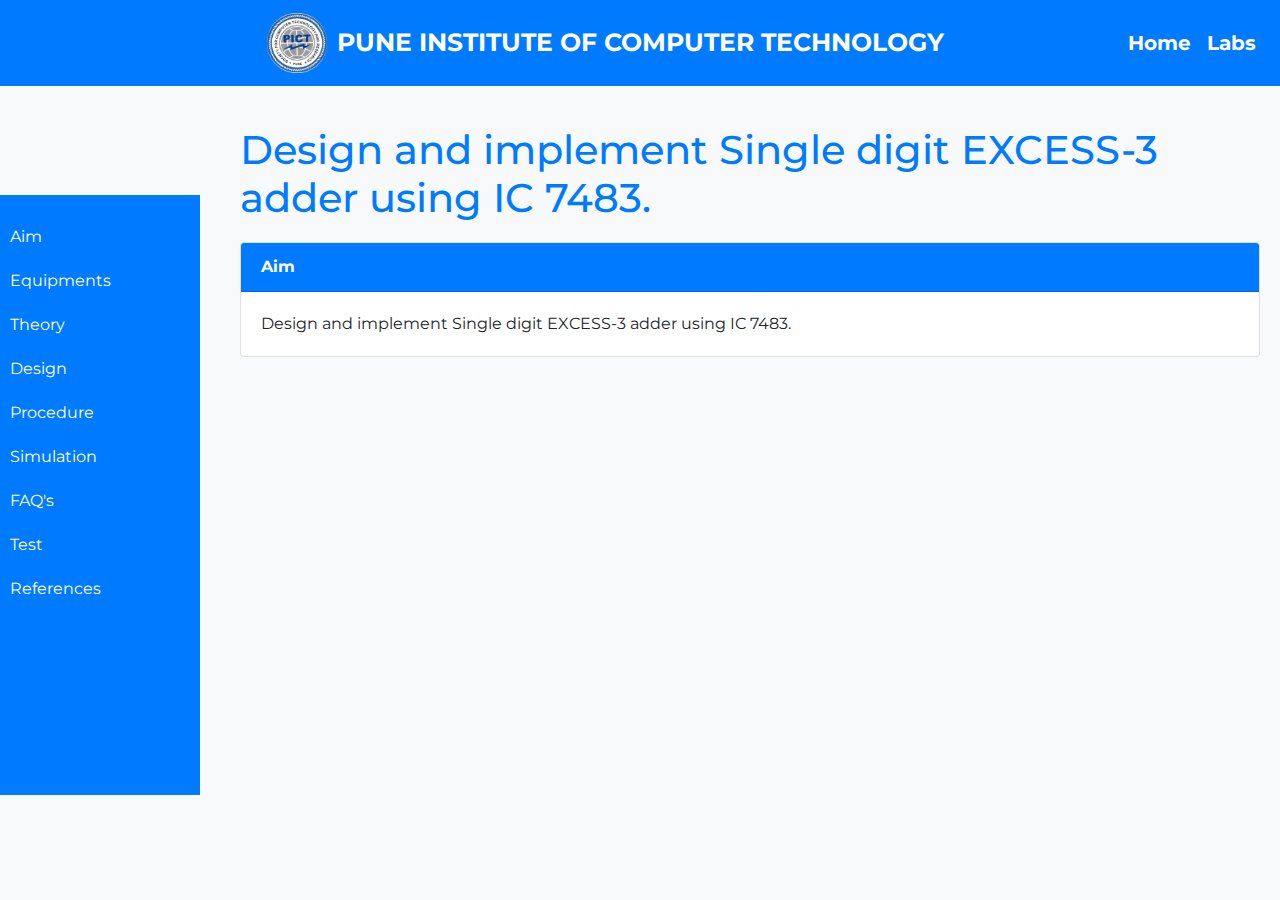
<file: experiments/expe3.html>
<!DOCTYPE html>
<html lang="en">
<head>
    <meta charset="UTF-8">
    <meta name="viewport" content="width=device-width, initial-scale=1.0">
    <title>Experiment Details</title>
    <link href="https://stackpath.bootstrapcdn.com/bootstrap/4.5.2/css/bootstrap.min.css" rel="stylesheet">
    <link href="https://fonts.googleapis.com/css2?family=Montserrat:wght@400;700&display=swap" rel="stylesheet">
    <link rel="stylesheet" href="https://cdnjs.cloudflare.com/ajax/libs/font-awesome/5.15.3/css/all.min.css">
    <link rel="stylesheet" href="expe.css">
</head>
<body>
<nav class="navbar navbar-expand-lg navbar-dark bg-primary">
        <a class="navbar-brand" href="https://pict.edu/">
            <img src="../pictlogo30.png" alt="Logo">
            <span class="college-name">PUNE INSTITUTE OF COMPUTER TECHNOLOGY</span>
        </a>
        <button class="navbar-toggler" type="button" data-toggle="collapse" data-target="#navbarNav" aria-controls="navbarNav" aria-expanded="false" aria-label="Toggle navigation">
            <span class="navbar-toggler-icon"></span>
        </button>
        <div class="collapse navbar-collapse" id="navbarNav">
            <ul class="navbar-nav ml-auto">
                <li class="nav-item active">
                    <a class="nav-link" href="https://pict.edu/" target="_blank" style="font-weight: bold; font-size:20px;">Home</a>
                </li>
                <li class="nav-item active">
                    <a class="nav-link" href="../index.html" style="font-weight: bold; font-size:20px;">Labs</a>
                </li>
            </ul>
        </div>
    </nav>

    <div class="sidebar">
        <a href="#aim" data-toggle="collapse">Aim</a>
        <a href="#equ" data-toggle="collapse">Equipments</a>
        <a href="#theory" data-toggle="collapse">Theory</a>
        <a href="#design" data-toggle="collapse">Design</a>
        <a href="#procedure" data-toggle="collapse">Procedure</a>
        <a href="#simulation" data-toggle="collapse">Simulation</a>
        <a href="#FAQ" data-toggle="collapse">FAQ's</a>
        <a href="#mcq" data-toggle="collapse">Test</a>
        <a href="#references" data-toggle="collapse">References</a>
    </div>

    <div class="content">
        <h1>Design and implement Single digit EXCESS-3 adder using IC 7483.</h1>
        
        <div id="aim" class="collapse show">
            <div class="card">
                <div class="card-header" data-toggle="collapse" data-target="#aimContent" aria-expanded="true">
                    <strong>Aim</strong>
                </div>
                <div id="aimContent" class="collapse show">
                    <div class="card-body">
                    Design and implement Single digit EXCESS-3 adder using IC 7483.

                    </div>
                </div>
            </div>
        </div>

        <div id="equ" class="collapse">
            <div class="card">
                <div class="card-header" data-toggle="collapse" data-target="#aimContent" aria-expanded="true">
                    <strong>Equipments</strong>
                </div>
                <div id="aimContent" class="collapse show">
                    <div class="card-body">
                        <table>
                            <thead>
                                <tr>
                                    <th>Sr.No.</th>
                                    <th>COMPONENT</th>
                                    <th>SPECIFICATION</th>
                                    <th>DATASHEET LINK</th>
                                </tr>
                            </thead>
                            <tbody>
                                <tr>
                                    <td>1.</td>
                                    <td>X-OR GATE</td>
                                    <td>IC 7486</td>
                                    <td><a href="https://example.com/datasheet7486" target="_blank">
                                        Datasheet</a></td>
        </tr>
        <tr>
            <td>2.</td>
            <td>IC 4-BIT ADDER</td>
            <td>IC 7483</td>
            <td><a href="https://drive.google.com/file/d/1PvTk7FqzFv4U5n1w_YSaWsoCVAmmkHdd/view?usp=drive_link" target="_blank">Datasheet</a></td>
        </tr>
        <tr>
            <td>3.</td>
            <td>NOT GATE</td>
            <td>IC 7404</td>
            <td><a href="https://example.com/datasheet7404" target="_blank">Datasheet</a></td>
        </tr>
        <tr>
            <td>4.</td>
            <td>IC TRAINER KIT</td>
            <td>-</td>
            <td><a href="https://example.com/datasheettrainerkit" target="_blank">Datasheet</a></td>
        </tr>
        <tr>
            <td>5.</td>
            <td>PATCH CORDS</td>
            <td>-</td>
            <td><a href="https://example.com/datasheetpatchcords" target="_blank">Datasheet</a></td>
        </tr>
    </tbody>
</table>

                    </div>
                </div>
            </div>
        </div>

        
        <div id="theory" class="collapse">
            <div class="card">
                <div class="card-header" data-toggle="collapse" data-target="#theoryContent">
                    <strong>Theory</strong>
                </div>
                <div id="theoryContent" class="collapse">
                    <div class="card-body">
                        <p>Excess-3 code is a non-weighted code. It is a modified form of a BCD code. The Excess-3 code can be derived from the natural BCD code by adding 3 to each coded number. It is also known as Self Complementary code.
                        <br>Excess-3 code is a self-complementary code because 1’s complement of Excess-3 number is Excess-3 code for the 9’s complement of corresponding number.
                            </p>
                        <br>
                        <p><b>Example: </b>Excess-3 code for (4)10 is (0111) 1’s complement of this number is 1000 Which is Excess-3 code for (5)10 and 5 XiSs-3 9’s complement of (4)10.
                            </p>
                        <br><br>
                        <p>
                        <b>Rules for Excess-3 addition: </b>
                            
                            <br><br>1.	Add two Excess-3 numbers 
                            <br>2.	If carry is 1; add 3 to sum
                            <br>3.	If carry is 0; subtract 3 from sum
                        </p>
                        <p><b>Example</b></p>
                        <br>
                        <img src="../img/expe3_1.png">

                    </p><br>
                    <p><b>Pin Diagram for IC 7483:</b></p>
                    <br>
                    <img src="../img/expe2_1.png">
                    <br><br>
                        

                    </div>
                </div>
            </div>
        </div>

        <div id="design" class="collapse">
            <div class="card">
                <div class="card-header" data-toggle="collapse" data-target="#procedureContent">
                    <strong>Design</strong>
                </div>
                <div id="procedureContent" class="collapse">
                    <div class="card-body">
                        <p><b>1] 4 bit Binary addition of excess 3 codes of two operands can be implemented with IC 7483</b></p>
                        
                        <p><b>2] We have to design the circuit which will either add 0011 or subtract 0011 i.e. add 1101</b></p>
                        
                        <img src="../img/expe3_2.png" width="400" height="400">
                        <br><br>
                    </p><br>
                    <p><b>Pin Diagram for IC 7483:</b></p>
                    <br>
                    <img src="../img/expe3_3.png">
                    <br><br>
                    </div>
                </div>
            </div>
        </div>

        

        <div id="procedure" class="collapse">
            <div class="card">
                <div class="card-header" data-toggle="collapse" data-target="#simulationContent">
                    <strong>Procedure</strong>
                </div>
                <div id="simulationContent" class="collapse">
                    <div class="card-body">
                        <p><b>Follow the below steps</b></p>
                        1. Connections were given as per circuit diagram. 
                        <br>2. Logical inputs were given as per truth table.
                        <br>3. Observe the logical output and verify with the truth tables.
                        <br><br>
                    </div>
                </div>
            </div>
        </div>

        <div id="simulation" class="collapse">
            <div class="card">
                <div class="card-header" data-toggle="collapse" data-target="#simulationContent">
                    <strong>Simulation</strong>
                </div>
                <div id="simulationContent" class="collapse">
                    <div class="card-body">
                        Interactive simulation of the experiment.
                        <p>Here you can embed an interactive simulation tool or provide links to simulation resources.</p>
                    </div>
                </div>
            </div>
        </div>

        <div id="FAQ" class="collapse">
            <div class="card">
                <div class="card-header" data-toggle="collapse" data-target="#pretestContent">
                    <strong>Frequently Asked Questions</strong>
                </div>
                <div id="pretestContent" class="collapse">
                    <div class="card-body">
                        <br>
                        <p><b>Q.1] Explain the significance of Excess 3 Code?</b></p>
                        <br>
                        <p>Excess-3 (XS-3) code is a binary-coded decimal (BCD) code that adds 3 to each decimal digit before converting it to its 4-bit binary equivalent. This non-weighted, self-complementary code simplifies certain arithmetic operations, such as addition and subtraction, due to its inherent properties. It also aids in error detection by introducing redundancy, which helps identify and correct single-bit errors. Commonly used in digital systems like clocks and calculators, Excess-3 code facilitates efficient and error-minimized decimal number manipulation.</p>
                        <br><br>

                        <p><b>Q.2] Write the applications of BCD & Excess 3 code?</b></p>
                        <br>
                        <p>BCD (Binary-Coded Decimal) and Excess-3 code have distinct applications in digital systems. BCD is widely used in digital displays like clocks and calculators, as it facilitates easy conversion between human-readable decimal numbers and binary. It is also employed in financial calculations and commercial applications where precision is crucial, avoiding errors from binary floating-point representation. Additionally, BCD is useful in microcontrollers and embedded systems for straightforward programming and in digital measuring instruments for accurate data representation. On the other hand, Excess-3 code is utilized in error detection due to its redundancy and self-complementary properties, simplifying arithmetic operations such as subtraction. It is also used in data transmission for enhanced error checking and in some legacy systems for historical compatibility and simplified digital circuit design.
                        <br><br>

                        

                    </div>
                </div>
            </div>
        </div>

        <div id="mcq" class="collapse">
    <div class="card">
        <div class="card-header" data-toggle="collapse" data-target="#posttestContent">
            <strong>Test</strong>
        </div>
        <div id="posttestContent" class="collapse">
        <div class="container mt-5">
        <form id="mcqForm">
            <div class="form-group">
                <label><b>Q.1 How many bits are required to represent numbers in Excess-3 code?</b></label>
                <div>
                    <input type="radio" name="question1" value="a"> a) 3 bits<br>
                    <input type="radio" name="question1" value="b"> b) 4 bits<br>
                    <input type="radio" name="question1" value="c"> c) 8 bits<br>
                    <input type="radio" name="question1" value="d"> d) 10 bits
                </div>
            </div>
            <br>
            <div class="form-group">
                <label><b>Q.2 What is the advantage of using Excess-3 code in arithmetic operations?</b></label>
                <div>
                    <input type="radio" name="question2" value="a"> a) It simplifies the addition operation<br>
                    <input type="radio" name="question2" value="b"> b) It reduces the complexity of the circuit<br>
                    <input type="radio" name="question2" value="c"> c) It allows for faster computations<br>
                    <input type="radio" name="question2" value="d"> d) It is easier to implement in hardware
                </div>
            </div>
            <br>
            <div class="form-group">
                <label><b>Q.3 How is addition performed using Excess-3 adder?</b></label>
                <div>
                    <input type="radio" name="question3" value="a"> a) By subtracting 3 from each input before adding<br>
                    <input type="radio" name="question3" value="b"> b) By adding 3 to each input before adding<br>
                    <input type="radio" name="question3" value="c"> c) By adding the Excess-3 representation of two numbers without any adjustment<br>
                    <input type="radio" name="question3" value="d"> d) By subtracting the Excess-3 representation of one number from the other
                </div>
            </div>
            <br>
            <div class="form-group">
                <label><b>Q.4 What is the maximum decimal value that can be represented using 4 bits in Excess-3 code?</b></label>
                <div>
                    <input type="radio" name="question4" value="a"> a) 9<br>
                    <input type="radio" name="question4" value="b"> b) 10<br>
                    <input type="radio" name="question4" value="c"> c) 11<br>
                    <input type="radio" name="question4" value="d"> d) 12
                </div>
            </div>
            <br>
            <div class="form-group">
                <label><b>Q.5 In Excess-3 addition, what happens if the sum of two numbers exceeds 9?</b></label>
                <div>
                    <input type="radio" name="question5" value="a"> a) Carry is ignored<br>
                    <input type="radio" name="question5" value="b"> b) Carry is added to the next higher order bit<br>
                    <input type="radio" name="question5" value="c"> c) Carry is added to the sum<br>
                    <input type="radio" name="question5" value="d"> d) The result is discarded
                </div>
            </div>
            <br>
            <div class="form-group">
                <label><b>Q.6 What is the representation of the number 6 in Excess-3 code?</b></label>
                <div>
                    <input type="radio" name="question6" value="a"> a) 1001<br>
                    <input type="radio" name="question6" value="b"> b) 0110<br>
                    <input type="radio" name="question6" value="c"> c) 1101<br>
                    <input type="radio" name="question6" value="d"> d) 1110
                </div>
            </div>
            <center><button type="button" id="submitTestButton" class="btn btn-primary">Submit Test</button></center>
        <br><br>
        </form>
    </div>

    <!-- Score Modal -->
    <div class="modal fade" id="scoreModal" tabindex="-1" role="dialog" aria-labelledby="scoreModalLabel" aria-hidden="true">
        <div class="modal-dialog" role="document">
            <div class="modal-content">
                <div class="modal-header">
                    <h5 class="modal-title" id="scoreModalLabel">Test Score</h5>
                    <button type="button" class="close" data-dismiss="modal" aria-label="Close">
                        <span aria-hidden="true">&times;</span>
                    </button>
                </div>
                <div class="modal-body">
                    <p id="scoreText">You scored : </p>
                </div>
                <div class="modal-footer">
                    <button type="button" class="btn btn-primary" data-dismiss="modal">Close</button>
                </div>
            </div>
        </div>
    </div>

        </div>
    </div>
</div>
<script>
document.getElementById('submitTestButton').addEventListener('click', function() {
    // Check if all questions are answered
    if (validateAnswers()) {
        // Calculate the score
        let score = calculateScore();

        // Set the score text
        document.getElementById('scoreText').textContent = 'You scored : ' + score + '/6';

        // Show the modal
        $('#scoreModal').modal('show');
    } else {
        // Alert the user if any question is unanswered
        alert("Please answer all the questions before submitting.");
    }
});

// Event listener for the modal close event
// Event listener for the modal close event
$('#scoreModal').on('hidden.bs.modal', function () {
    // Reset all highlighted options
    resetOptions();

    // Uncheck all radio buttons
    $('input[type="radio"]').prop('checked', false);
    highlightAnswers();
});


function validateAnswers() {
    // Check if all questions are answered
    let allAnswered = true;

    // Loop through each question
    for (let i = 1; i <= 5; i++) {
        let selectedOption = document.querySelector('input[name="question' + i + '"]:checked');
        if (!selectedOption) {
            allAnswered = false;
            break;
        }
    }

    return allAnswered;
}

function resetOptions() {
    // Reset all highlighted options
    let options = document.querySelectorAll('.option');
    options.forEach(option => {
        option.classList.remove('correct', 'incorrect');
    });
}

function calculateScore() {
    let score = 0;

    // Check answers
    if (document.querySelector('input[name="question1"]:checked')?.value === 'b') score++;
    if (document.querySelector('input[name="question2"]:checked')?.value === 'a') score++;
    if (document.querySelector('input[name="question3"]:checked')?.value === 'c') score++;
    if (document.querySelector('input[name="question4"]:checked')?.value === 'a') score++;
    if (document.querySelector('input[name="question5"]:checked')?.value === 'b') score++;
    if (document.querySelector('input[name="question6"]:checked')?.value === 'c') score++;

    // Highlight answers
    highlightAnswers();

    return score;
}

function highlightAnswers() {
    // Question 1
    highlightQuestion('question1', 'b');
    // Question 2
    highlightQuestion('question2', 'a');
    // Question 3
    highlightQuestion('question3', 'c');
    // Question 4
    highlightQuestion('question4', 'a');
    // Question 5
    highlightQuestion('question5', 'b');

    highlightQuestion('question6', 'c');

}

function highlightQuestion(questionName, correctAnswer) {
    let options = document.getElementsByName(questionName);
    options.forEach(option => {
        if (option.value === correctAnswer) {
            option.parentElement.classList.add('correct');
        } else if (option.checked) {
            option.parentElement.classList.add('incorrect');
        }
    });
}

</script>


        <div id="references" class="collapse">
            <div class="card">
                <div class="card-header" data-toggle="collapse" data-target="#referencesContent">
                    <strong>References</strong>
                </div>
                <div id="referencesContent" class="collapse">
                    <div class="card-body">
                        <ul>
                            <li>Reference 1: “Digital Fundamentals” by Floyd & Jain</li>
                            <li>Reference 2: R. P. Jain, “Modern Digital Electronics”, 3rd Edition, Tata McGraw-Hill</li>
                            <li>Reference 3: 3.	Malvino, D.Leach“Digital Principles and Applications”, 5th edition, Tata McGraw- Hill</li>
                        </ul>
                    </div>
                </div>
            </div>
        </div>
    </div>

    <script src="https://code.jquery.com/jquery-3.5.1.slim.min.js"></script>
    <script src="https://cdn.jsdelivr.net/npm/@popperjs/core@2.5.4/dist/umd/popper.min.js"></script>
    <script src="https://stackpath.bootstrapcdn.com/bootstrap/4.5.2/js/bootstrap.min.js"></script>
</body>
</html>
</file>
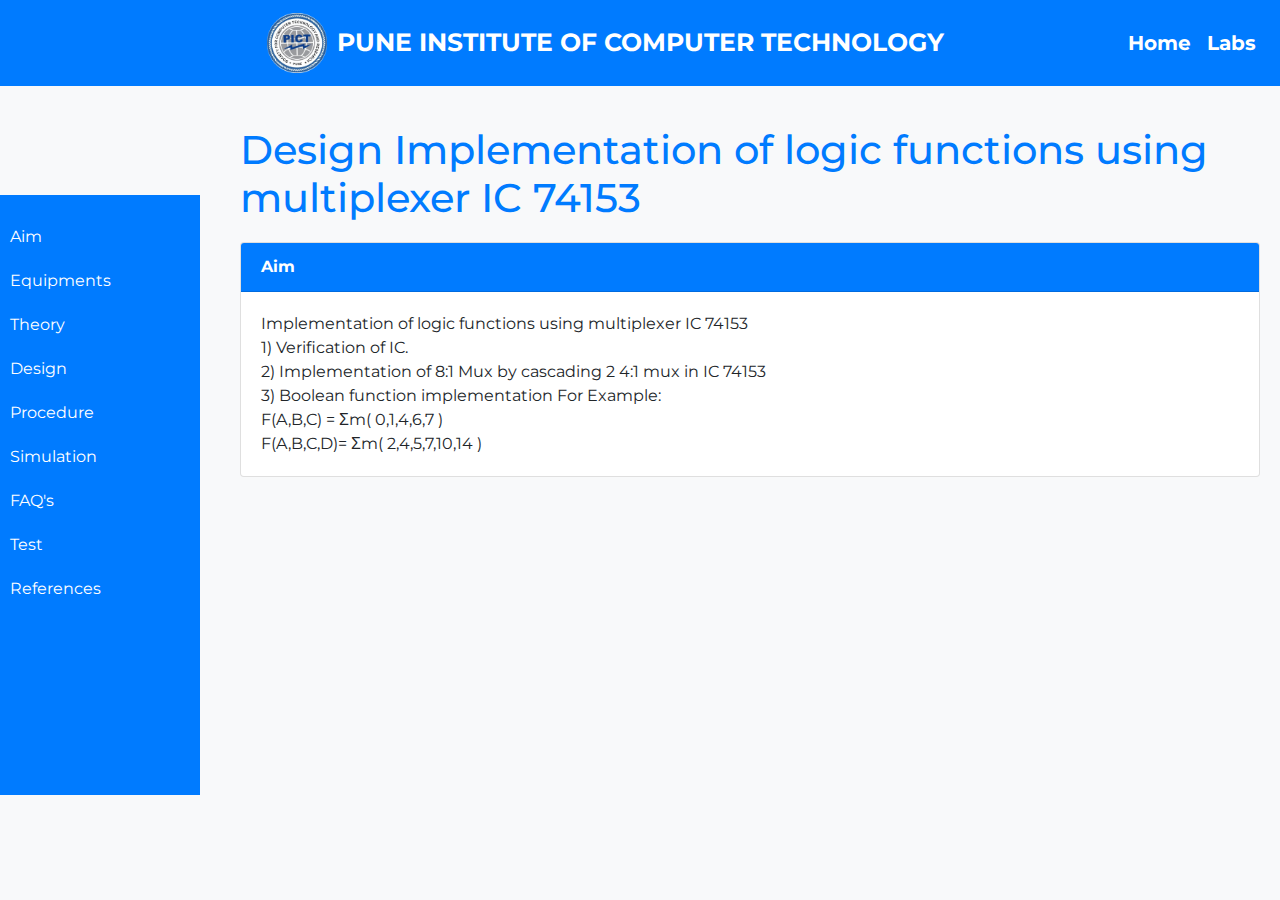
<file: experiments/expe4.html>
<!DOCTYPE html>
<html lang="en">
<head>
    <meta charset="UTF-8">
    <meta name="viewport" content="width=device-width, initial-scale=1.0">
    <title>Experiment Details</title>
    <link href="https://stackpath.bootstrapcdn.com/bootstrap/4.5.2/css/bootstrap.min.css" rel="stylesheet">
    <link href="https://fonts.googleapis.com/css2?family=Montserrat:wght@400;700&display=swap" rel="stylesheet">
    <link rel="stylesheet" href="https://cdnjs.cloudflare.com/ajax/libs/font-awesome/5.15.3/css/all.min.css">
    <link rel="stylesheet" href="expe.css">
</head>
<body>
<nav class="navbar navbar-expand-lg navbar-dark bg-primary">
        <a class="navbar-brand" href="https://pict.edu/">
            <img src="../pictlogo30.png" alt="Logo">
            <span class="college-name">PUNE INSTITUTE OF COMPUTER TECHNOLOGY</span>
        </a>
        <button class="navbar-toggler" type="button" data-toggle="collapse" data-target="#navbarNav" aria-controls="navbarNav" aria-expanded="false" aria-label="Toggle navigation">
            <span class="navbar-toggler-icon"></span>
        </button>
        <div class="collapse navbar-collapse" id="navbarNav">
            <ul class="navbar-nav ml-auto">
                <li class="nav-item active">
                    <a class="nav-link" href="https://pict.edu/" target="_blank" style="font-weight: bold; font-size:20px;">Home</a>
                </li>
                <li class="nav-item active">
                    <a class="nav-link" href="../index.html" style="font-weight: bold; font-size:20px;">Labs</a>
                </li>
            </ul>
        </div>
    </nav>

    <div class="sidebar">
        <a href="#aim" data-toggle="collapse">Aim</a>
        <a href="#equ" data-toggle="collapse">Equipments</a>
        <a href="#theory" data-toggle="collapse">Theory</a>
        <a href="#design" data-toggle="collapse">Design</a>
        <a href="#procedure" data-toggle="collapse">Procedure</a>
        <a href="#simulation" data-toggle="collapse">Simulation</a>
        <a href="#FAQ" data-toggle="collapse">FAQ's</a>
        <a href="#mcq" data-toggle="collapse">Test</a>
        <a href="#references" data-toggle="collapse">References</a>
    </div>

    <div class="content">
        <h1>Design Implementation of logic functions using multiplexer IC 74153 </h1>
        
        <div id="aim" class="collapse show">
            <div class="card">
                <div class="card-header" data-toggle="collapse" data-target="#aimContent" aria-expanded="true">
                    <strong>Aim</strong>
                </div>
                <div id="aimContent" class="collapse show">
                    <div class="card-body">
                        Implementation of logic functions using multiplexer IC 74153 <br>
                        1)	Verification of IC.<br>
                        2)	Implementation of 8:1 Mux by cascading 2 4:1 mux in IC 74153<br>
                        3)	Boolean function implementation For Example:<br>
                        F(A,B,C) = Σm( 0,1,4,6,7 )<br>
                        F(A,B,C,D)= Σm( 2,4,5,7,10,14 )<br>


                    </div>
                </div>
            </div>
        </div>

        <div id="equ" class="collapse">
            <div class="card">
                <div class="card-header" data-toggle="collapse" data-target="#aimContent" aria-expanded="true">
                    <strong>Equipments</strong>
                </div>
                <div id="aimContent" class="collapse show">
                    <div class="card-body">
                        <table>
                            <thead>
                                <tr>
                                    <th>Sr.No.</th>
                                    <th>COMPONENT</th>
                                    <th>SPECIFICATION</th>
                                    <th>DATASHEET LINK</th>
                                </tr>
                            </thead>
                            <tbody>
                                <tr>
                                    <td>1.</td>
                                    <td>Multiplexer</td>
                                    <td>IC 74153</td>
                                    <td><a href="https://example.com/datasheet7486" target="_blank">
                                        Datasheet</a></td>
        </tr>
        <tr>
            <td>2.</td>
            <td>Decoder</td>
            <td>IC 74138</td>
            <td><a href="https://drive.google.com/file/d/1PvTk7FqzFv4U5n1w_YSaWsoCVAmmkHdd/view?usp=drive_link" target="_blank">Datasheet</a></td>
        </tr>
        <tr>
            <td>3.</td>
            <td>OR GATE</td>
            <td>IC 7432</td>
            <td><a href="https://example.com/datasheet7432" target="_blank">Datasheet</a></td>
        </tr>
        <tr>
            <td>4.</td>
            <td>NOT GATE</td>
            <td>IC 7404</td>
            <td><a href="https://example.com/datasheet7404" target="_blank">Datasheet</a></td>
        </tr>
        <tr>
            <td>5.</td>
            <td>IC TRAINER KIT</td>
            <td>-</td>
            <td><a href="https://example.com/datasheettrainerkit" target="_blank">Datasheet</a></td>
        </tr>
        <tr>
            <td>6.</td>
            <td>PATCH CORDS</td>
            <td>-</td>
            <td><a href="https://example.com/datasheetpatchcords" target="_blank">Datasheet</a></td>
        </tr>
    </tbody>
</table>

                    </div>
                </div>
            </div>
        </div>

        
        <div id="theory" class="collapse">
            <div class="card">
                <div class="card-header" data-toggle="collapse" data-target="#theoryContent">
                    <strong>Theory</strong>
                </div>
                <div id="theoryContent" class="collapse">
                    <div class="card-body">
                        <b>Digital Multiplexer</b><br>
                        <p>Multiplexer are combinational digital circuits equating as controlled
                            switches with several data inputs (I0, I1, I2 …) & one single data output (“out”). At any time one of the I/p is transmitted to output. According to binary signals applied on control pairs to circuit. Usually the number of data inputs is a power of two.		
                            Multiplexing is   the process of transmitting a large no. of information units over a small no. of channel / digital multiplexer is a combinational large circuit which performs the operation of multiplexing . It selects the operation of multiplexing. It selects the operation of binary information from one of the many input lines & transfer to a single o/p line. Multiplexer is called a data selector or multiposition switch because it selects one of the many input. Selection of a particular line is controlled by a set of a selection lines or selects inputs. The number of select lines depends upon no. of input lines.
                            Generally there is ‘n’ selects line for ‘m’ input lines. By applying a particular code on select lines is transmitted on the output lines. 
                            </p>
                        <br>
                        <p>Block Diagram: </p>
                        <br>
                        <img src="../img/expe4_1.png">
                        <br><br>

                        <b>1] 2*1 Multiplexer: </b>
                        <br>
                        <p>In 2×1 multiplexer, there are only two inputs, i.e., A0 and A1, 1 selection line, i.e., S0 and single outputs, i.e., Y. On the basis of the combination of inputs which are present at the selection line S0, one of these 2 inputs will be connected to the output. The block diagram and the truth table of the 2×1 multiplexer are given below.
                        </p>

                        <br>
                        <p>Block Diagram: </p>
                        <br>
                        <img src="../img/expe4_2.png">
                        <br>
                        <p>Truth Table: </p>
                        <br>
                        <img src="../img/expe4_3.png">
                        <br>
                        <p>The logical expression of the term Y is as follows:<br>
                            Y=(S0*A0) + (S0*A1)
                            </p>

                        </p>
                        
                        <br>
                        <p>Logic Diagram: </p>
                        <br>
                        <img src="../img/expe4_4.png"><br><br>

                        
                        <b>Uses of Mux: </b>
                            <br><br>1. Use for Boolean function implementation.
                            <br>2. Construct a common bus system.
                            <br>3. To select between multiple sources & signal destination.
                            <br>4. Inter register transfer.
                        </p>
                        <br><br>

                        <b>Advantages: </b>

                        <br><br>1. Simplification of logic expression not required.
                        <br>2. Logic design is simplified.
                        <br><br>

                        <br><b>Disadvantages: </b><br><br>
                        <p>Only one function can be implemented using one MUX. Hence they can’t be used in combinational logic circuit which contains many function.</p>
                        <br><br>
                       
                    </div>
                </div>
            </div>
        </div>

        <div id="design" class="collapse">
            <div class="card">
                <div class="card-header" data-toggle="collapse" data-target="#procedureContent">
                    <strong>Design</strong>
                </div>
                <div id="procedureContent" class="collapse">
                    <div class="card-body">
                        <p>
                            <b>1] VERIFICATION OF IC 74153: </b>
                                <br><br>IC 74153 is a dual layer 4:1 MUX. It has four input lines for (I0D-I3D) for second MUX & active high output. ‘Ya’, ‘Yb’ (1Y or 2Y). It has select lines S1S0   common to both MUX. The Enable inputs are active low, Ea&Eb(1G and 2G).
                            </p>
                            
                            <br>
                            <img src="../img/expe4_5.png"  width="600" height="400">
                            <br><br>
                            <p>
                            <b>2] CASCADING OF IC 74153:</b>
                                <br><br>Cascading is done to expand two or more MUX IC’s to a digital multiplexer with larger no. of inputs i.e. multiplexer stocks or tress is designed. The enable input is used for cascading. In case of IC 74153 we have only two select lines. But for certain application 3 select lines are required then it can be obtained by cascading using enable. Now with 3 select lines we have 8 combinations. Out of this combination the MSB is O. MSB is 1 for last four combination so we can use these MSB to select any 1 MUX out of two by connecting it to E pin of first 4:1 MUX.
                            </p><br>
                            <p><b>Function table of IC 74153 as 8: 1 Mux by cascading 2 4:1 Mux:</b>
                            </p>
                            <br>
                            <img src="../img/expe4_6.png" width="600" height="400">
                            <br><br>
    
                            <b>3] FUNCTION IMPLEMENTATION: </b>
                                <br><br><b>1) Y= ∑ m (0, 1, 4, 6, 7)</b></p><br>
                            <p>This expression is in Standard SOP form and it is three variable function. So, we need to use multiplexer with three select inputs i.e. 8:1 Multiplexer. B For Boolean function in Standard SOP form we connect data inputs corresponding to the min terms present in the given function to VCC and remaining data inputs to ground.</p>
                            <br>
                            <b>Truth Table: </b><br>
                            <img src="../img/expe4_7.png" width="600" height="300">
                            <br><br>
    
                            <b>Circuit Diagram: </b><br>
                            <img src="../img/expe4_8.png" width="600" height="450">
                            <br><br>
                            
                            <br><br><b>2) Y(A, B, C, D) = ∑m (2, 4, 5, 7, 10, 14)</b></p><br>
                            
                            <b>Design Using MSB Bit A:</b><br>
                            <img src="../img/expe4_9.png" width="500" height="200">
                            <br><br>
    
                            <b>Circuit Diagram: </b><br>
                            <img src="../img/expe4_10.png" width="550" height="400">
                            <br><br>
    
                            <b>Design Using LSB Bit D:</b><br>
                            <img src="../img/expe4_11.png" width="200" height="400">
                            <br><br>
                            
                            <b>Circuit Diagram: </b><br>
                            <img src="../img/expe4_12.png" width="550" height="400">
                            <br><br>
    
                            <b>Truth Table: </b><br>
                            <img src="../img/expe4_13.png" width="550" height="400">
                            <br><br>
                    </div>
                </div>
            </div>
        </div>

       

        <div id="procedure" class="collapse">
            <div class="card">
                <div class="card-header" data-toggle="collapse" data-target="#simulationContent">
                    <strong>Procedure</strong>
                </div>
                <div id="simulationContent" class="collapse">
                    <div class="card-body">
                        <p><b>Follow the below steps</b></p>
                        1. Connections were given as per circuit diagram. 
                        <br>2. Logical inputs were given as per truth table.
                        <br>3. Observe the logical output and verify with the truth tables.
                        <br><br>
                    </div>
                </div>
            </div>
        </div>

        <div id="simulation" class="collapse">
            <div class="card">
                <div class="card-header" data-toggle="collapse" data-target="#simulationContent">
                    <strong>Simulation</strong>
                </div>
                <div id="simulationContent" class="collapse">
                    <div class="card-body">
                        Interactive simulation of the experiment.
                        <p>Here you can embed an interactive simulation tool or provide links to simulation resources.</p>
                    </div>
                </div>
            </div>
        </div>

        <div id="FAQ" class="collapse">
            <div class="card">
                <div class="card-header" data-toggle="collapse" data-target="#pretestContent">
                    <strong>Frequently Asked Questions</strong>
                </div>
                <div id="pretestContent" class="collapse">
                    <div class="card-body">
                        <br>
                        <p><b>Q.1] What is a multiplexer?</b></p>
                        <br>
                        <p>A multiplexer, or MUX, is a digital device that selects one of several input signals and forwards the selected input to a single output line. It functions like an electronic switch, allowing multiple signals to share one device or resource.</p>
                        <br>

                        <p><b>Q.2] What are the main types of multiplexers?</b></p>
                        <br>
                         <p>• 2-to-1 Multiplexer: Selects between 2 input lines.<br>
                            • 4-to-1 Multiplexer: Selects between 4 input lines.<br>
                            • 8-to-1 Multiplexer: Selects between 8 input lines.<br>
                            • 16-to-1 Multiplexer: Selects between 16 input lines.<br>
                            
                        <br>

                        <p><b>Q.3] How does a multiplexer work?</b></p>
                        <br>
                        <p>A multiplexer uses selection lines to choose which input line to connect to the output. For instance, a 4-to-1 multiplexer has 2 selection lines (because 22=4  ) that determine which of the 4 inputs is connected to the output.
                        <br><br>

                        <p><b>Q.4] What are the applications of multiplexers?</b></p>
                        <br>
                        • Data routing in digital circuits.<br>
                        • Signal selection in communication systems.<br>
                        • Data multiplexing in data acquisition systems.<br>
                        • Function implementation in digital design (e.g., logic functions).<br>
                        • Resource sharing in computer systems (e.g., bus systems).<br>
                        <br><br>

                        <p><b>Q.5] How do you choose the right multiplexer for your design?</b></p>
                        <br>
                         <p><b>• Number of inputs:</b> Determine how many inputs you need to select from.<br>
                            <b>• Number of select lines: </b>Ensure you have enough select lines for your inputs.<br>
                            <b>• Speed:</b> Check the propagation delay to ensure it meets your timing requirements.<br>
                            <b>• Power consumption:</b> Consider the power requirements for your application.<br>
                            <b>• Package type: </b> Choose the appropriate IC package for your circuit board.
                            
                        <br><br>

                    </div>
                </div>
            </div>
        </div>

        <div id="mcq" class="collapse">
    <div class="card">
        <div class="card-header" data-toggle="collapse" data-target="#posttestContent">
            <strong>Test</strong>
        </div>
        <div id="posttestContent" class="collapse">
        <div class="container mt-5">
        <form id="mcqForm">
            <div class="form-group">
                <label><b>Q.1 What is the primary function of a multiplexer?</b></label>
                <div>
                    <input type="radio" name="question1" value="a"> a) To convert analog signals to digital signals<br>
                    <input type="radio" name="question1" value="b"> b) To store data temporarily<br>
                    <input type="radio" name="question1" value="c"> c) To select one of many input signals and forward it to a single output<br>
                    <input type="radio" name="question1" value="d"> d) To perform arithmetic operations
                </div>
            </div>
            <br>
            <div class="form-group">
                <label><b>Q.2 How many select lines are needed for a 16-to-1 multiplexer?</b></label>
                <div>
                    <input type="radio" name="question2" value="a"> a) 2<br>
                    <input type="radio" name="question2" value="b"> b) 3<br>
                    <input type="radio" name="question2" value="c"> c) 4<br>
                    <input type="radio" name="question2" value="d"> d) 5
                </div>
            </div>
            <br>
            <div class="form-group">
                <label><b>Q.3 Which of the following is a key advantage of using multiplexers in digital circuits?</b></label>
                <div>
                    <input type="radio" name="question3" value="a"> a) They decrease the overall speed of the circuit<br>
                    <input type="radio" name="question3" value="b"> b) They reduce the number of data paths needed<br>
                    <input type="radio" name="question3" value="c"> c) They increase power consumption<br>
                    <input type="radio" name="question3" value="d"> d) They simplify the logic design
                </div>
            </div>
            <br>
            <div class="form-group">
                <label><b>Q.4 In a 2-to-1 multiplexer, if the select line S=0, which input is connected to the output?</b></label>
                <div>
                    <input type="radio" name="question4" value="a"> a) Input 0 (I0)<br>
                    <input type="radio" name="question4" value="b"> b) Input 1 (I1)<br>
                    <input type="radio" name="question4" value="c"> c) Both inputs<br>
                    <input type="radio" name="question4" value="d"> d) Neither input
                </div>
            </div>
            <br>
            <div class="form-group">
                <label><b>Q.5 How can multiple multiplexers be combined to create a larger multiplexer?</b></label>
                <div>
                    <input type="radio" name="question5" value="a"> a) By connecting their outputs together<br>
                    <input type="radio" name="question5" value="b"> b) By using additional selection lines and control logic<br>
                    <input type="radio" name="question5" value="c"> c) By cascading them in parallel<br>
                    <input type="radio" name="question5" value="d"> d) By using higher power supplies
                </div>
            </div>
            <center><button type="button" id="submitTestButton" class="btn btn-primary">Submit Test</button></center>
        <br><br>
        </form>
    </div>

    <!-- Score Modal -->
    <div class="modal fade" id="scoreModal" tabindex="-1" role="dialog" aria-labelledby="scoreModalLabel" aria-hidden="true">
        <div class="modal-dialog" role="document">
            <div class="modal-content">
                <div class="modal-header">
                    <h5 class="modal-title" id="scoreModalLabel">Test Score</h5>
                    <button type="button" class="close" data-dismiss="modal" aria-label="Close">
                        <span aria-hidden="true">&times;</span>
                    </button>
                </div>
                <div class="modal-body">
                    <p id="scoreText">You scored : </p>
                </div>
                <div class="modal-footer">
                    <button type="button" class="btn btn-primary" data-dismiss="modal">Close</button>
                </div>
            </div>
        </div>
    </div>

        </div>
    </div>
</div>
<script>
document.getElementById('submitTestButton').addEventListener('click', function() {
    // Check if all questions are answered
    if (validateAnswers()) {
        // Calculate the score
        let score = calculateScore();

        // Set the score text
        document.getElementById('scoreText').textContent = 'You scored : ' + score + '/5';

        // Show the modal
        $('#scoreModal').modal('show');
    } else {
        // Alert the user if any question is unanswered
        alert("Please answer all the questions before submitting.");
    }
});

// Event listener for the modal close event
// Event listener for the modal close event
$('#scoreModal').on('hidden.bs.modal', function () {
    // Reset all highlighted options
    resetOptions();

    // Uncheck all radio buttons
    $('input[type="radio"]').prop('checked', false);
    highlightAnswers();
});


function validateAnswers() {
    // Check if all questions are answered
    let allAnswered = true;

    // Loop through each question
    for (let i = 1; i <= 5; i++) {
        let selectedOption = document.querySelector('input[name="question' + i + '"]:checked');
        if (!selectedOption) {
            allAnswered = false;
            break;
        }
    }

    return allAnswered;
}

function resetOptions() {
    // Reset all highlighted options
    let options = document.querySelectorAll('.option');
    options.forEach(option => {
        option.classList.remove('correct', 'incorrect');
    });
}

function calculateScore() {
    let score = 0;

    // Check answers
    if (document.querySelector('input[name="question1"]:checked')?.value === 'c') score++;
    if (document.querySelector('input[name="question2"]:checked')?.value === 'c') score++;
    if (document.querySelector('input[name="question3"]:checked')?.value === 'b') score++;
    if (document.querySelector('input[name="question4"]:checked')?.value === 'a') score++;
    if (document.querySelector('input[name="question5"]:checked')?.value === 'b') score++;

    // Highlight answers
    highlightAnswers();

    return score;
}

function highlightAnswers() {
    // Question 1
    highlightQuestion('question1', 'c');
    // Question 2
    highlightQuestion('question2', 'c');
    // Question 3
    highlightQuestion('question3', 'b');
    // Question 4
    highlightQuestion('question4', 'a');
    // Question 5
    highlightQuestion('question5', 'b');
}

function highlightQuestion(questionName, correctAnswer) {
    let options = document.getElementsByName(questionName);
    options.forEach(option => {
        if (option.value === correctAnswer) {
            option.parentElement.classList.add('correct');
        } else if (option.checked) {
            option.parentElement.classList.add('incorrect');
        }
    });
}

</script>


        <div id="references" class="collapse">
            <div class="card">
                <div class="card-header" data-toggle="collapse" data-target="#referencesContent">
                    <strong>References</strong>
                </div>
                <div id="referencesContent" class="collapse">
                    <div class="card-body">
                        <ul>
                            <li>Reference 1: “Digital Fundamentals” by Floyd & Jain</li>
                            <li>Reference 2: R. P. Jain, “Modern Digital Electronics”, 3rd Edition, Tata McGraw-Hill</li>
                            <li>Reference 3: 3.	Malvino, D.Leach“Digital Principles and Applications”, 5th edition, Tata McGraw- Hill</li>
                        </ul>
                    </div>
                </div>
            </div>
        </div>
    </div>

    <script src="https://code.jquery.com/jquery-3.5.1.slim.min.js"></script>
    <script src="https://cdn.jsdelivr.net/npm/@popperjs/core@2.5.4/dist/umd/popper.min.js"></script>
    <script src="https://stackpath.bootstrapcdn.com/bootstrap/4.5.2/js/bootstrap.min.js"></script>
</body>
</html>
</file>
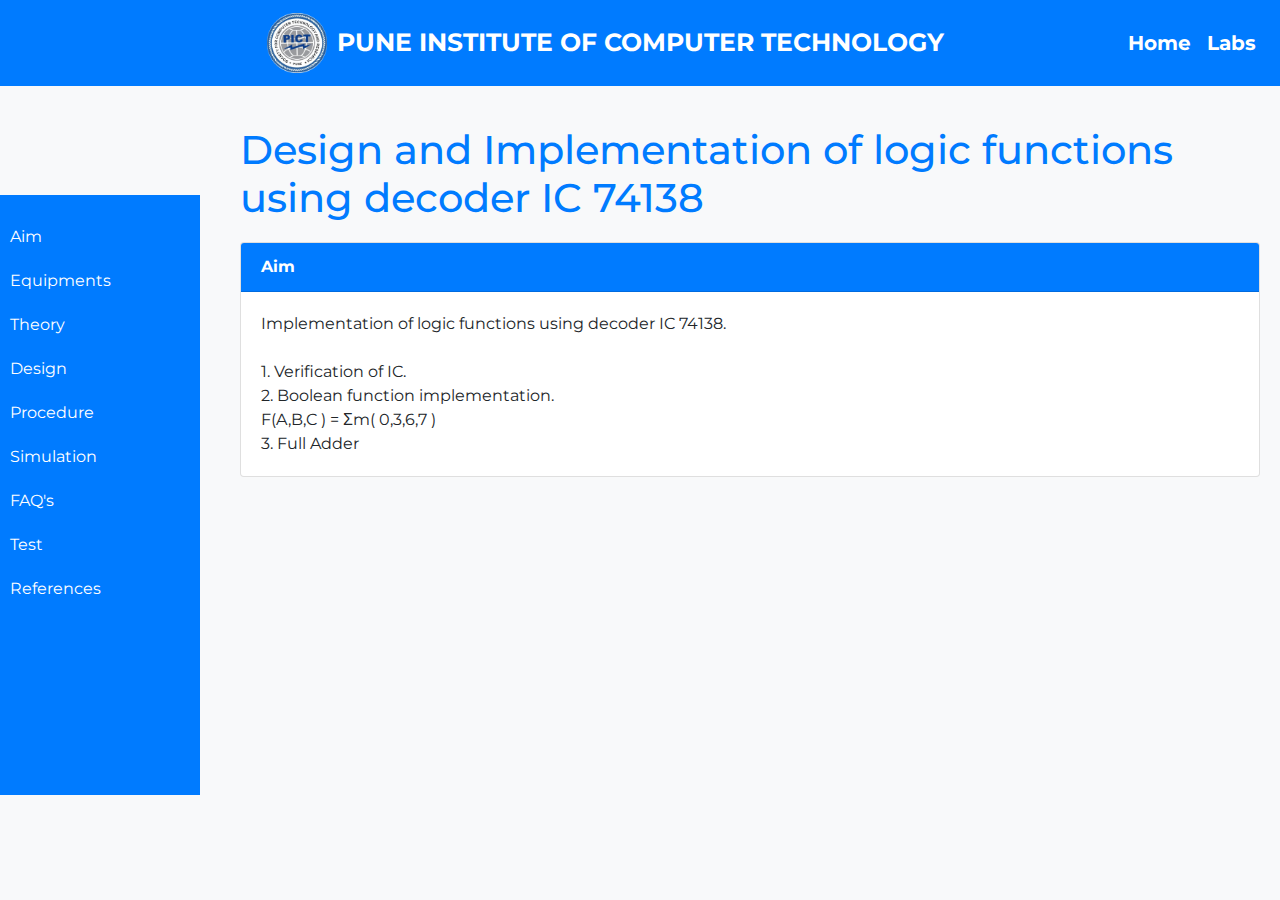
<file: experiments/expe5.html>
<!DOCTYPE html>
<html lang="en">
<head>
    <meta charset="UTF-8">
    <meta name="viewport" content="width=device-width, initial-scale=1.0">
    <title>Experiment Details</title>
    <link href="https://stackpath.bootstrapcdn.com/bootstrap/4.5.2/css/bootstrap.min.css" rel="stylesheet">
    <link href="https://fonts.googleapis.com/css2?family=Montserrat:wght@400;700&display=swap" rel="stylesheet">
    <link rel="stylesheet" href="https://cdnjs.cloudflare.com/ajax/libs/font-awesome/5.15.3/css/all.min.css">
    <link rel="stylesheet" href="expe.css">
</head>
<body>
<nav class="navbar navbar-expand-lg navbar-dark bg-primary">
        <a class="navbar-brand" href="https://pict.edu/">
            <img src="../pictlogo30.png" alt="Logo">
            <span class="college-name">PUNE INSTITUTE OF COMPUTER TECHNOLOGY</span>
        </a>
        <button class="navbar-toggler" type="button" data-toggle="collapse" data-target="#navbarNav" aria-controls="navbarNav" aria-expanded="false" aria-label="Toggle navigation">
            <span class="navbar-toggler-icon"></span>
        </button>
        <div class="collapse navbar-collapse" id="navbarNav">
            <ul class="navbar-nav ml-auto">
                <li class="nav-item active">
                    <a class="nav-link" href="https://pict.edu/" target="_blank" style="font-weight: bold; font-size:20px;">Home</a>
                </li>
                <li class="nav-item active">
                    <a class="nav-link" href="../index.html" style="font-weight: bold; font-size:20px;">Labs</a>
                </li>
            </ul>
        </div>
    </nav>

    <div class="sidebar">
        <a href="#aim" data-toggle="collapse">Aim</a>
        <a href="#equ" data-toggle="collapse">Equipments</a>
        <a href="#theory" data-toggle="collapse">Theory</a>
        <a href="#design" data-toggle="collapse">Design</a>
        <a href="#procedure" data-toggle="collapse">Procedure</a>
        <a href="#simulation" data-toggle="collapse">Simulation</a>
        <a href="#FAQ" data-toggle="collapse">FAQ's</a>
        <a href="#mcq" data-toggle="collapse">Test</a>
        <a href="#references" data-toggle="collapse">References</a>
    </div>

    <div class="content">
        <h1> Design and Implementation of logic functions using decoder IC 74138</h1>        </h1>
        
        <div id="aim" class="collapse show">
            <div class="card">
                <div class="card-header" data-toggle="collapse" data-target="#aimContent" aria-expanded="true">
                    <strong>Aim</strong>
                </div>
                <div id="aimContent" class="collapse show">
                    <div class="card-body">
                        Implementation of logic functions using decoder IC 74138.<br><br>
                        1. Verification of IC.<br>
                        2. Boolean function implementation. <br>
                            F(A,B,C ) = Σm( 0,3,6,7 )<br>
                        3. Full Adder<br>
                    </div>
                </div>
            </div>
        </div>

        <div id="equ" class="collapse">
            <div class="card">
                <div class="card-header" data-toggle="collapse" data-target="#aimContent" aria-expanded="true">
                    <strong>Equipments</strong>
                </div>
                <div id="aimContent" class="collapse show">
                    <div class="card-body">
                        <table>
                            <thead>
                                <tr>
                                    <th>Sr.No.</th>
                                    <th>COMPONENT</th>
                                    <th>SPECIFICATION</th>
                                    <th>DATASHEET LINK</th>
                                </tr>
                            </thead>
                            <tbody>
        <tr>
            <td>1.</td>
            <td>Decoder</td>
            <td>IC 74138</td>
            <td><a href="https://drive.google.com/file/d/1PvTk7FqzFv4U5n1w_YSaWsoCVAmmkHdd/view?usp=drive_link" target="_blank">Datasheet</a></td>
        </tr>
        <tr>
            <td>2.</td>
            <td>OR GATE</td>
            <td>IC 7432</td>
            <td><a href="https://example.com/datasheet7432" target="_blank">Datasheet</a></td>
        </tr>
        <tr>
            <td>3.</td>
            <td>NOT GATE</td>
            <td>IC 7404</td>
            <td><a href="https://example.com/datasheet7404" target="_blank">Datasheet</a></td>
        </tr>
        <tr>
            <td>4.</td>
            <td>IC TRAINER KIT</td>
            <td>-</td>
            <td><a href="https://example.com/datasheettrainerkit" target="_blank">Datasheet</a></td>
        </tr>
        <tr>
            <td>5.</td>
            <td>PATCH CORDS</td>
            <td>-</td>
            <td><a href="https://example.com/datasheetpatchcords" target="_blank">Datasheet</a></td>
        </tr>
    </tbody>
</table>

                    </div>
                </div>
            </div>
        </div>

        
        <div id="theory" class="collapse">
            <div class="card">
                <div class="card-header" data-toggle="collapse" data-target="#theoryContent">
                    <strong>Theory</strong>
                </div>
                <div id="theoryContent" class="collapse">
                    <div class="card-body">
                        <b>Demultiplexer: </b><br>
                        <p>- Demultiplexer is a logic circuit used to perform exactly reverse function performed by multiplexer. <br>
                          - It accepts a single input and distributes among several outputs. The selection of a particular output line is controlled by a set of selection line. Hence, demultiplexer is equivalent to a single pole multiple way switch.<br>
                          - There are ‘n’ output lines & ‘2m’ is the number of selection line whose bit combinations determine which output to be selected. <br>
                             </p>
                        <br>
                        <p><b>Block Diagram:</b> </p>
                        <br>
                        <img src="../img/expe5_1.png" width="400" height="400">
                        <br><br>
                        

                        <b>Decoder: </b><br><br>
                        <p>A decoder is a combinational circuit. Figure shows block diagram of decoder. It has ‘m’ inputs and ‘n’ outputs where ‘n= 2m’ outputs. Decoder is identical to demultiplexer without any data input.</p>
                        <br>
                        <p><b>Block Diagram: </b></p>
                        <br>
                        <img src="../img/expe5_2.png" width="400" height="400">
                        <br><br>


                        <b>Difference between Multiplexer, Demultiplexer & Decoder</b><br>
                        <br>
                        <img src="../img/expe5_3.png">

                        <br><br>

                        <p><b>Encoder & Decoder:</b></p>
                        <br>
                        <p>
                            1.	Encoders are used to encode given digital number into different numbering format .like decimal to BCD Encoder, Octal to Binary.<br>
                            2.	Decoders are used to decode a coded binary word like BCD to seven segment decoder.<br>
                            3.	Thus encoder and decoder are application specific logic develop, we can not use any type of input for any encoder and decoder.<br>
                            4.	Need to select input according to encoder and decoder being selected for a particular application as mention in examples above.
                        </p>
                        <br><br>

                        <p><b>Advantages:</b></p>
                        <br>
                        <p>
                            1. The decoder provides best implementation whenever there are many outputs of the combinational circuit and each o/p of the function (or its complement) is required to be expressed with a small no. of minterms.
                            <br>
                            2. The decoder can function as demux. If the Enable i/p line is taken as Din (data i/p) .
                            
                        </p>
                        <br><br>

                        <p><b>Disadvantages:</b></p>
                        <br>
                        <p>
                            Since decoder method requires an OR gate for each o/p function, so there is new hardware used. And it is always advisable to use minimum hardware as we come across problems like propagation delay of gates.
                        </p>
                        
                        <br><br>

                        <p><b>Applications:</b></p>
                        <br>
                        <p>
                            Decoder is worthily used for decoding binary information and memory interfacing. It is used for the implementation of Boolean function.</p>

                        
                       
                    </div>
                </div>
            </div>
        </div>

        <div id="design" class="collapse">
            <div class="card">
                <div class="card-header" data-toggle="collapse" data-target="#procedureContent">
                    <strong>Design</strong>
                </div>
                <div id="procedureContent" class="collapse">
                    <div class="card-body">
                        <p>
                            <b>1] VERIFICATION OF IC 74138: </b>
                                <br><br>We use IC 74138 which accepts 3 binary weighted inputs (A0, A1, A2) and when enabled provides mutually exclusive active low outputs (y0-y7). It features 3 Enable i/ps. Two active low (G2A, G2B) and one active high (G1). Every output will be high unless G2A, G2Bare low and G1 is high. It has demultiplexing capability and multiple enable i/ps for easy expansion.


                            </p>
                            <br>
                            <p><b>Function table of 3:8 decoder:</b></p>
                            <br>
                            <img src="../img/expe5_4.png"  width="600" height="400">
                            <br><br>
                           
                            <p><b>2] CASCADING OF IC 74138:</b></p>
                            <p>The enable i/p G1 active high of IC 74138 is used for cascading. for cascading 2 IC’s ,the enable i/p G1 of first IC is connected to G1 enable i/p of second IC through a NOT gate. This enable i/p is used as MSB select i/p line A3. the other three select input lines of both IC’s (A0,A1,A2) are also shorted to select input lines of second IC to get single i/p select lines (A0,A1,A2).
                                <br><br>
                                The i/p line A3 is used to enable /disable the 2 IC 74138 decoders. When A3=0, first IC is enabled and second is disabled. Thus the first decoder will generate minterms from 0000 to 0111 as o/p and the second decoder will generate nothing. When A3=1, the enable conditions are reversed and thus second decoder IC will generate minterms 1000 to 1111.
                                </p>
                            <br>
                            <p><b>Function Table of 4:16 decoder using IC 74138 (3:8 decoder):</b>
                            </p>
                            <br>
                            <img src="../img/expe5_5.png" width="800" height="600">
                            <br><br>
                            <p><b>Circuit Diagram: </b>
                            </p>
                            <img src="../img/expe5_6.png" width="600" height="400">
                            <br><br><br>
    
                            <b>3] FUNCTION IMPLEMENTATION: </b><br><br>
                            <p>The procedure for implementation of combinational circuit by means of a decoder and ‘OR’ gates requires that the Boolean function fir the circuit be expressed in Sum of Minterms. These forms can be obtained by expanding the function. A decoder is then chosen which generates all the minterms of n i/p variables. The i/p to each OR gate are selected from the decoder outputs according to the minterms list in each function.

                                <br><br><b>For example,	F1=∑m (1, 3, 5, 7) and F2=∑m (2, 3, 6, 7)</b>
                                </p>

                                <img src="../img/expe5_7.png" width="600" height="400"><br>
                                
                                <p>First of all we need to decide on which type of decoder the above Boolean function can 

                                    be implemented. The highest minterm is 7 and minimum no. of bits required to represent it in binary form are 3. So we have 3 select lines in 3:8 decoders so we can use IC 74138.
                                    
                                    To implement the function we require AND and NAND gate (7408 & 7400). As the o/p of the decoder IC 74138 are active low and we need to get o/p active high at the o/p pin of the function SUM and CARRY when respective minterms are selected.
                                    </p>
                            <br>
                            
                            <br>

                            <p><b>Implementation of Full Adder: </b></p>

                            <b>Truth Table: </b><br><br>
                            <img src="../img/expe5_8.png" width="400" height="300">
                            <br><br>
                                <p>From the truth table we can write the functions for Sum and Carry as, </p>
                                <b>
                                    <br>For SUM = Σ m (1, 2, 4, 7) and
                                    <br>For CARRY = Σ m (3, 5, 6, 7) 
                                </b>
                                <br><br>
                                <b>Circuit Diagram: </b><br><br>
                            <img src="../img/expe5_9.png" width="500" height="400">
                            <br><br>
                            <b>or</b><br><br>
                            <img src="../img/expe5_10.png" width="500" height="400">
                            
                            <br><br>
                    </div>
                </div>
            </div>
        </div>

        <div id="procedure" class="collapse">
            <div class="card">
                <div class="card-header" data-toggle="collapse" data-target="#simulationContent">
                    <strong>Procedure</strong>
                </div>
                <div id="simulationContent" class="collapse">
                    <div class="card-body">
                        <p><b>Follow the below steps</b></p>
                        1. Connections were given as per circuit diagram. 
                        <br>2. Logical inputs were given as per truth table.
                        <br>3. Observe the logical output and verify with the truth tables.
                        <br><br>
                    </div>
                </div>
            </div>
        </div>

        <div id="simulation" class="collapse">
            <div class="card">
                <div class="card-header" data-toggle="collapse" data-target="#simulationContent">
                    <strong>Simulation</strong>
                </div>
                <div id="simulationContent" class="collapse">
                    <div class="card-body">
                        Interactive simulation of the experiment.
                        <p>Here you can embed an interactive simulation tool or provide links to simulation resources.</p>
                    </div>
                </div>
            </div>
        </div>

        

        <div id="FAQ" class="collapse">
            <div class="card">
                <div class="card-header" data-toggle="collapse" data-target="#pretestContent">
                    <strong>Frequently Asked Questions</strong>
                </div>
                <div id="pretestContent" class="collapse">
                    <div class="card-body">
                        <br>
                        <p><b>Q.1] What are the enable inputs used for?</b></p>
                        <br>
                        <p><b>G1:</b> Active high enable. Must be high (1) for the decoder to operate.
                            <br><b>G2A and G2B:</b> Active low enables. Both must be low (0) for the decoder to operate. If the enable inputs are not correctly configured, all outputs will remain high regardless of the input values.
                            <br><br>

                        <p><b>Q.2] What are common applications of decoders?</b></p>
                        <br>
                         <p>• Memory Address Decoding: Selecting memory locations in RAM or ROM.<br>
                            • Data Routing: Directing data to different parts of a circuit.<br>
                            • Display Systems: Driving 7-segment displays.<br>
                            • Microprocessor Control: Decoding instructions or control signals.<br>
                            
                            
                        <br>

                        <p><b>Q.3] What is the difference between decoder &Demultiplexer?</b></p>
                        <br>
                        <img src="../img/expe5_11.png" width="500" height="200">
                        <br><br>

                        

                    </div>
                </div>
            </div>
        </div>

        <div id="mcq" class="collapse">
    <div class="card">
        <div class="card-header" data-toggle="collapse" data-target="#posttestContent">
            <strong>Test</strong>
        </div>
        <div id="posttestContent" class="collapse">
        <div class="container mt-5">
        <form id="mcqForm">
            <div class="form-group">
                <label><b>Q.1 A decoder converts n inputs to __________ outputs?</b></label>
                <div>
                    <input type="radio" name="question1" value="a"> a) n<br>
                    <input type="radio" name="question1" value="b"> b) n^2<br>
                    <input type="radio" name="question1" value="c"> c) 2^n<br>
                    <input type="radio" name="question1" value="d"> d) n^n
                </div>
            </div>
            <br>
            <div class="form-group">
                <label><b>Q.2 Which of the following can be represented for decoder?</b></label>
                <div>
                    <input type="radio" name="question2" value="a"> a) Sequential circuit<br>
                    <input type="radio" name="question2" value="b"> b) Combinational circuit<br>
                    <input type="radio" name="question2" value="c"> c) Logical circuit<br>
                    <input type="radio" name="question2" value="d"> d) None of the mentioned
                </div>
            </div>
            <br>
            <div class="form-group">
                <label><b>Q.3 Why is a demultiplexer called a data distributor?</b></label>
                <div>
                    <input type="radio" name="question3" value="a"> a) The input will be distributed to one of the outputs<br>
                    <input type="radio" name="question3" value="b"> b) One of the inputs will be selected for the output<br>
                    <input type="radio" name="question3" value="c"> c) The output will be distributed to one of the inputs<br>
                    <input type="radio" name="question3" value="d"> d) Single input to Single Output
                </div>
            </div>
            <br>
            <div class="form-group">
                <label><b>Q.4 How many select lines are required for a 1-to-8 demultiplexer?</b></label>
                <div>
                    <input type="radio" name="question4" value="a"> a) 2<br>
                    <input type="radio" name="question4" value="b"> b) 3<br>
                    <input type="radio" name="question4" value="c"> c) 4<br>
                    <input type="radio" name="question4" value="d"> d) 5
                </div>
            </div>
            <br>
            <div class="form-group">
                <label><b>Q.5 Which method of combination circuit implementation is widely adopted with maximum output functions and minimum requirement of ICs?
                </b></label>
                <div>
                    <input type="radio" name="question5" value="a"> a) Multiplexer Method<br>
                    <input type="radio" name="question5" value="b"> b) Decoder Method<br>
                    <input type="radio" name="question5" value="c"> c) Encoder Method<br>
                    <input type="radio" name="question5" value="d"> d) Parity Generator Method
                </div>
            </div>
            <center><button type="button" id="submitTestButton" class="btn btn-primary">Submit Test</button></center>
        <br><br>
        </form>
    </div>

    <!-- Score Modal -->
    <div class="modal fade" id="scoreModal" tabindex="-1" role="dialog" aria-labelledby="scoreModalLabel" aria-hidden="true">
        <div class="modal-dialog" role="document">
            <div class="modal-content">
                <div class="modal-header">
                    <h5 class="modal-title" id="scoreModalLabel">Test Score</h5>
                    <button type="button" class="close" data-dismiss="modal" aria-label="Close">
                        <span aria-hidden="true">&times;</span>
                    </button>
                </div>
                <div class="modal-body">
                    <p id="scoreText">You scored : </p>
                </div>
                <div class="modal-footer">
                    <button type="button" class="btn btn-primary" data-dismiss="modal">Close</button>
                </div>
            </div>
        </div>
    </div>

        </div>
    </div>
</div>
<script>
document.getElementById('submitTestButton').addEventListener('click', function() {
    // Check if all questions are answered
    if (validateAnswers()) {
        // Calculate the score
        let score = calculateScore();

        // Set the score text
        document.getElementById('scoreText').textContent = 'You scored : ' + score + '/5';

        // Show the modal
        $('#scoreModal').modal('show');
    } else {
        // Alert the user if any question is unanswered
        alert("Please answer all the questions before submitting.");
    }
});

// Event listener for the modal close event
// Event listener for the modal close event
$('#scoreModal').on('hidden.bs.modal', function () {
    // Reset all highlighted options
    resetOptions();

    // Uncheck all radio buttons
    $('input[type="radio"]').prop('checked', false);
    highlightAnswers();
});


function validateAnswers() {
    // Check if all questions are answered
    let allAnswered = true;

    // Loop through each question
    for (let i = 1; i <= 5; i++) {
        let selectedOption = document.querySelector('input[name="question' + i + '"]:checked');
        if (!selectedOption) {
            allAnswered = false;
            break;
        }
    }

    return allAnswered;
}

function resetOptions() {
    // Reset all highlighted options
    let options = document.querySelectorAll('.option');
    options.forEach(option => {
        option.classList.remove('correct', 'incorrect');
    });
}

function calculateScore() {
    let score = 0;

    // Check answers
    if (document.querySelector('input[name="question1"]:checked')?.value === 'c') score++;
    if (document.querySelector('input[name="question2"]:checked')?.value === 'b') score++;
    if (document.querySelector('input[name="question3"]:checked')?.value === 'a') score++;
    if (document.querySelector('input[name="question4"]:checked')?.value === 'b') score++;
    if (document.querySelector('input[name="question5"]:checked')?.value === 'b') score++;

    // Highlight answers
    highlightAnswers();

    return score;
}

function highlightAnswers() {
    // Question 1
    highlightQuestion('question1', 'c');
    // Question 2
    highlightQuestion('question2', 'b');
    // Question 3
    highlightQuestion('question3', 'a');
    // Question 4
    highlightQuestion('question4', 'b');
    // Question 5
    highlightQuestion('question5', 'b');
}

function highlightQuestion(questionName, correctAnswer) {
    let options = document.getElementsByName(questionName);
    options.forEach(option => {
        if (option.value === correctAnswer) {
            option.parentElement.classList.add('correct');
        } else if (option.checked) {
            option.parentElement.classList.add('incorrect');
        }
    });
}

</script>


        <div id="references" class="collapse">
            <div class="card">
                <div class="card-header" data-toggle="collapse" data-target="#referencesContent">
                    <strong>References</strong>
                </div>
                <div id="referencesContent" class="collapse">
                    <div class="card-body">
                        <ul>
                            <li>Reference 1: “Digital Fundamentals” by Floyd & Jain</li>
                            <li>Reference 2: R. P. Jain, “Modern Digital Electronics”, 3rd Edition, Tata McGraw-Hill</li>
                            <li>Reference 3: 3.	Malvino, D.Leach“Digital Principles and Applications”, 5th edition, Tata McGraw- Hill</li>
                        </ul>
                    </div>
                </div>
            </div>
        </div>
    </div>

    <script src="https://code.jquery.com/jquery-3.5.1.slim.min.js"></script>
    <script src="https://cdn.jsdelivr.net/npm/@popperjs/core@2.5.4/dist/umd/popper.min.js"></script>
    <script src="https://stackpath.bootstrapcdn.com/bootstrap/4.5.2/js/bootstrap.min.js"></script>
</body>
</html>
</file>
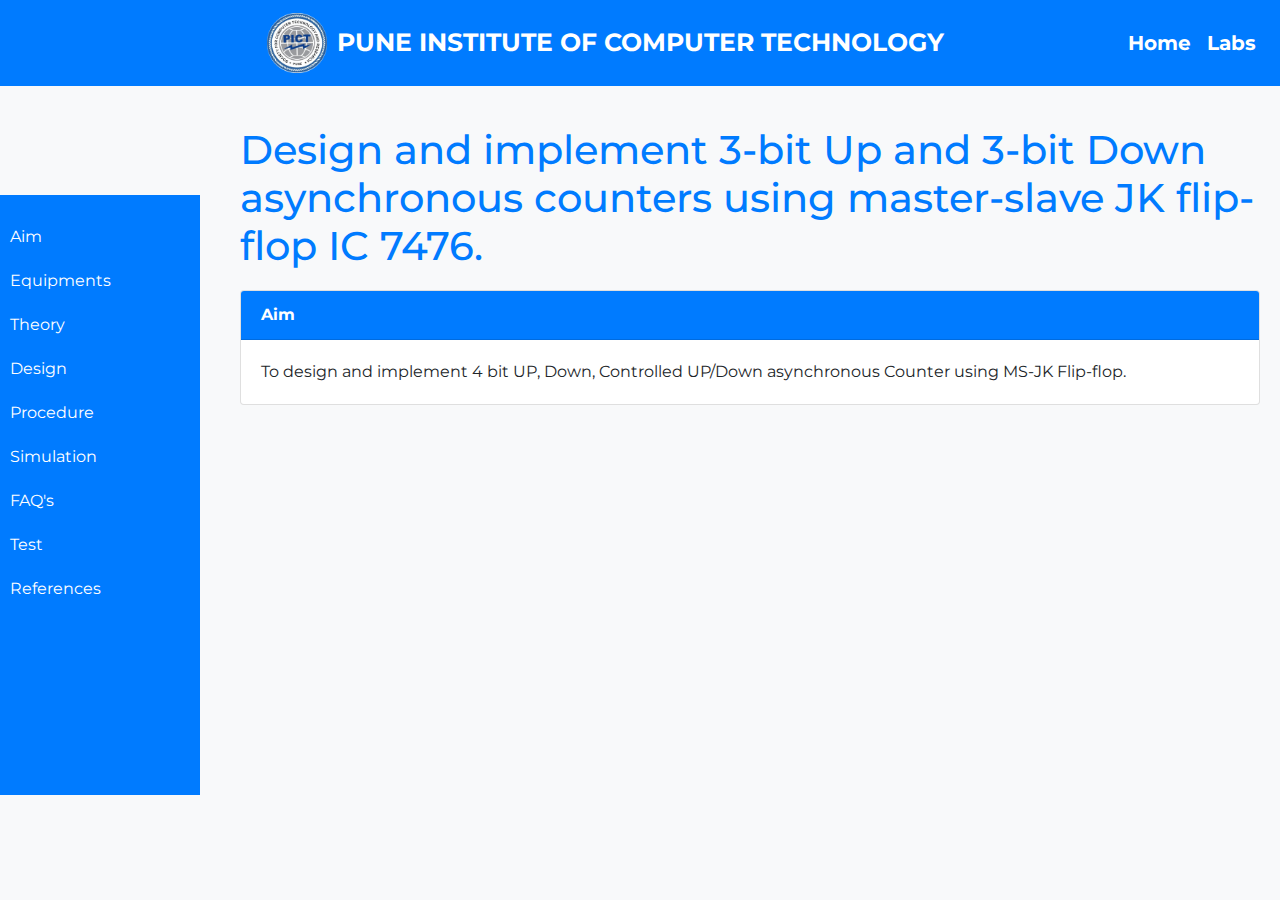
<file: experiments/expe6.html>
<!DOCTYPE html>
<html lang="en">
<head>
    <meta charset="UTF-8">
    <meta name="viewport" content="width=device-width, initial-scale=1.0">
    <title>Experiment Details</title>
    <link href="https://stackpath.bootstrapcdn.com/bootstrap/4.5.2/css/bootstrap.min.css" rel="stylesheet">
    <link href="https://fonts.googleapis.com/css2?family=Montserrat:wght@400;700&display=swap" rel="stylesheet">
    <link rel="stylesheet" href="https://cdnjs.cloudflare.com/ajax/libs/font-awesome/5.15.3/css/all.min.css">
    <link rel="stylesheet" href="expe.css">
</head>
<body>
<nav class="navbar navbar-expand-lg navbar-dark bg-primary">
        <a class="navbar-brand" href="https://pict.edu/">
            <img src="../pictlogo30.png" alt="Logo">
            <span class="college-name">PUNE INSTITUTE OF COMPUTER TECHNOLOGY</span>
        </a>
        <button class="navbar-toggler" type="button" data-toggle="collapse" data-target="#navbarNav" aria-controls="navbarNav" aria-expanded="false" aria-label="Toggle navigation">
            <span class="navbar-toggler-icon"></span>
        </button>
        <div class="collapse navbar-collapse" id="navbarNav">
            <ul class="navbar-nav ml-auto">
                <li class="nav-item active">
                    <a class="nav-link" href="https://pict.edu/" target="_blank" style="font-weight: bold; font-size:20px;">Home</a>
                </li>
                <li class="nav-item active">
                    <a class="nav-link" href="../index.html" style="font-weight: bold; font-size:20px;">Labs</a>
                </li>
            </ul>
        </div>
    </nav>

    <div class="sidebar">
        <a href="#aim" data-toggle="collapse">Aim</a>
        <a href="#equ" data-toggle="collapse">Equipments</a>
        <a href="#theory" data-toggle="collapse">Theory</a>
        <a href="#design" data-toggle="collapse">Design</a>
        <a href="#procedure" data-toggle="collapse">Procedure</a>
        <a href="#simulation" data-toggle="collapse">Simulation</a>
        <a href="#FAQ" data-toggle="collapse">FAQ's</a>
        <a href="#mcq" data-toggle="collapse">Test</a>
        <a href="#references" data-toggle="collapse">References</a>
    </div>

    <div class="content">
        <h1> Design and implement 3-bit Up and 3-bit Down asynchronous counters using master-slave JK flip-flop IC 7476. </h1>
        
        <div id="aim" class="collapse show">
            <div class="card">
                <div class="card-header" data-toggle="collapse" data-target="#aimContent" aria-expanded="true">
                    <strong>Aim</strong>
                </div>
                <div id="aimContent" class="collapse show">
                    <div class="card-body">
                        To design and implement 4 bit UP, Down, Controlled UP/Down asynchronous Counter using MS-JK Flip-flop.
                    </div>
                </div>
            </div>
        </div>

        <div id="equ" class="collapse">
            <div class="card">
                <div class="card-header" data-toggle="collapse" data-target="#aimContent" aria-expanded="true">
                    <strong>Equipments</strong>
                </div>
                <div id="aimContent" class="collapse show">
                    <div class="card-body">
                        <table>
                            <thead>
                                <tr>
                                    <th>Sr.No.</th>
                                    <th>COMPONENT</th>
                                    <th>SPECIFICATION</th>
                                    <th>DATASHEET LINK</th>
                                </tr>
                            </thead>
                            <tbody>
        <tr>
            <td>1.</td>
            <td>MS-JK Flip-flop</td>
            <td>IC 7476</td>
            <td><a href="https://drive.google.com/file/d/1PvTk7FqzFv4U5n1w_YSaWsoCVAmmkHdd/view?usp=drive_link" target="_blank">Datasheet</a></td>
        </tr>
        <tr>
            <td>2.</td>
            <td>OR GATE</td>
            <td>IC 7432</td>
            <td><a href="https://example.com/datasheet7432" target="_blank">Datasheet</a></td>
        </tr>
        <tr>
            <td>3.</td>
            <td>NOT GATE</td>
            <td>IC 7404</td>
            <td><a href="https://example.com/datasheet7404" target="_blank">Datasheet</a></td>
        </tr>

        <tr>
            <td>4.</td>
            <td>AND GATE</td>
            <td>IC 7408</td>
            <td><a href="https://drive.google.com/file/d/1PvTk7FqzFv4U5n1w_YSaWsoCVAmmkHdd/view?usp=drive_link" target="_blank">Datasheet</a></td>
        </tr>
        <tr>
            <td>5.</td>
            <td>IC TRAINER KIT</td>
            <td>-</td>
            <td><a href="https://example.com/datasheettrainerkit" target="_blank">Datasheet</a></td>
        </tr>
        <tr>
            <td>6.</td>
            <td>PATCH CORDS</td>
            <td>-</td>
            <td><a href="https://example.com/datasheetpatchcords" target="_blank">Datasheet</a></td>
        </tr>
    </tbody>
</table>

                    </div>
                </div>
            </div>
        </div>

        
        <div id="theory" class="collapse">
            <div class="card">
                <div class="card-header" data-toggle="collapse" data-target="#theoryContent">
                    <strong>Theory</strong>
                </div>
                <div id="theoryContent" class="collapse">
                    <div class="card-body">
                        <b>1) Asynchronous counter: </b><br>
                        <p>A digital counter is a set of flip-flop. When state changes in response to a pulse applied at i/p to counter. The flip-flopare connected such that their combined state at any time is binary equivalent of total no. of pulses that have occurred up to that time. Thus its name implies a counter is used to count pulse. A counter is used as frequency dividers. To obtain waveform with a frequency that is a specific fraction of the clock frequency.
                            <br>The Asynchronous counter is also called as ripple counter .An Asynchronous counter uses T flip-flop to perform a counting function. The actual hardware used is usually J-K flip- flop connected to logic1.Even D flip-flops may be used here.
                            <br>In asynchronous counter commonly called ripple counter, the first flip-flop is clocked by the external clock pulse & then each successive flip-flop is clocked by the Q or /Q’ output the previous flip-flop. Therefore, in an asynchronous counter, the flip-flop are not clocked simultaneously. The input of MS-JK is connected to VCC because when both inputs are one output is toggled.
                        </p>

                        <b>2) Up Counter: </b><br>
                        <p>Fig 1 shows 4 bit Asynchronous up Counter. Here Flip-flop A act as an MSB Flip- flop and Flip-flop D can act as an LSB Flip-flop. The clock pulse is connected to the Clock of Flip-flop D. Output of Flip-flop D (Qd) is connected to the clock of next flip-flop (i.e. Flip- flop C) and so on.<br>As soon as clock pulse change output is going to change (at the negative edge of the clock pulse) as an Up count sequence</p>
                        
                        <b>2) Down Counter: </b><br>
                        <p>Fig 2 shows 4 bit Asynchronous Down Counter. Here Flip-flop A act as an MSB Flip- flop and Flip-flop D can act as an LSB Flip-flop. The clock pulse is connected to the Clock of Flip-flop D. Output of Flip-flop D (Qd’) is connected to the clock of next flip-flop (i.e. Flip- flop C) and so on.
                            <br>As soon as clock pulse change output is going to change (at the negative edge of the clock pulse) as a Down count sequence. For 4 bit down counter Truth table is as shown below.
                            In both the counters Inputs J and K are connected to Vcc hence, J-K Flip-flop can work in toggle mode. Preset and Clear both are connected to logic 1.
                            </p>


                        <br>
                        
                    </div>
                </div>
            </div>
        </div>

        <div id="design" class="collapse">
            <div class="card">
                <div class="card-header" data-toggle="collapse" data-target="#procedureContent">
                    <strong>Design</strong>
                </div>
                <div id="procedureContent" class="collapse">
                    <div class="card-body">
                        <p><b>1] UP COUNTER: </b></p><br><br>

                            <b>Truth Table: </b><br>
                            <img src="../img/expe6_1.png" width="600" height="300">
                            <br><br>
                            <br>
                            <p><b>Logic Diagram:</b></p>
                            <br>
                            <img src="../img/expe6_2.png"  width="600" height="400">
                            <br><br>

                            <p><b>2] DOWN COUNTER: </b></p><br><br>

                            <b>Truth Table: </b><br>
                            <img src="../img/expe6_3.png" width="600" height="300">
                            <br><br>
                            <br>
                            <p><b>Logic Diagram:</b></p>
                            <br>
                            <img src="../img/expe6_4.png"  width="600" height="400">
                            <br><br>
                           
                            <p><b>3- bit Asynchronous up/Down counter:</b></p>
                            <p>As the name indicates an up/ down counter which can count both in upward & downward direction. It is also called as a forward/backward counter or bidirectional counter so a control signal or a mode signal M is required to choose the directional of the count. When M=1 for up counting Q1 is transmitted to the clock of FF2 & M=2 for down counting Q1 is transmitted to the clock of FF2. This is achieved by using two AND gate & one OR gate as shown in fig. the external clock signal is applied to FF1.
                                 <br><br>
                                 The design of combination circuit as shown in fig is desired from the truth table. The combinational circuit is designed from the present state & next state. After solving the K-map for truth table of counter we get equation for clock signal so as Clock signal FF=Q1M+Q1M</p>
                            <br>
                            <p><b>Truth table of 3-Bit up/down Counter: </b><br>
                                <b>M=0 up counter, M=1 down counter: </b>
                            </p>
                            <br>
                            
                            <img src="../img/expe6_5.png" width="400" height="400">
                            <br><br>

                            <p><b>K-Map: </b>
                            </p>
                            <img src="../img/expe6_6.png" width="400" height="400">
                            <br><br>

                            <p><b>Logic Diagram: </b>
                            </p>
                            <img src="../img/expe6_7.png" width="600" height="400">
                            <br><br><br>
    
                            
                    </div>
                </div>
            </div>
        </div>

       
        <div id="procedure" class="collapse">
            <div class="card">
                <div class="card-header" data-toggle="collapse" data-target="#simulationContent">
                    <strong>Procedure</strong>
                </div>
                <div id="simulationContent" class="collapse">
                    <div class="card-body">
                        <p><b>Follow the below steps</b></p>
                        1. Connections were given as per circuit diagram. 
                        <br>2. Logical inputs were given as per truth table.
                        <br>3. Observe the logical output and verify with the truth tables.
                        <br><br>
                    </div>
                </div>
            </div>
        </div>

        <div id="simulation" class="collapse">
            <div class="card">
                <div class="card-header" data-toggle="collapse" data-target="#simulationContent">
                    <strong>Simulation</strong>
                </div>
                <div id="simulationContent" class="collapse">
                    <div class="card-body">
                        Interactive simulation of the experiment.
                        <p>Here you can embed an interactive simulation tool or provide links to simulation resources.</p>
                    </div>
                </div>
            </div>
        </div>


        <div id="FAQ" class="collapse">
            <div class="card">
                <div class="card-header" data-toggle="collapse" data-target="#pretestContent">
                    <strong>Frequently Asked Questions</strong>
                </div>
                <div id="pretestContent" class="collapse">
                    <div class="card-body">
                        <br>
                        <p><b>Q.1] What do you mean by Counter?</b></p>
                        <br>
                        <p>A Counter is a register capable of counting the no. of clock pulses arriving at its
                            clock inputs. Count represents the no. of clock pulses arrived. A specified sequence of states appears as the counter output.
                            br><br>

                        <p><b>Q.2] What are the types of Counters? Explain each?</b></p>
                        <br>
                         <p>There are two types of counters as Asynchronous Counter and Synchronous Counter. 
                            <br><u>Asynchronous Counter:</u> In this counter, the first flip-flop is clocked by the external clock pulse and then each successive flip-flop is clocked by the Q or Q’ o/p of the previous flip- flop. Hence in Asynchronous Counter flip-flops are not clocked simultaneously and hence called as Ripple Counter. 
                            <br><u>Synchronous Counter:</u> In this counter, the common clock input is connected to all the flip-flops simultaneously.
                            
                        <br>

                        <p><b>Q.3] What do you mean by pre-settable counters?</b></p>
                        <br>
                        <p>A counter in which starting state is not zero can be designed by making use of the preset inputs of the flip flops. This is referred to as loading the counter asynchronously. This is referred to as pre-settable counter.</p>
                        <br>
                        
                        <p><b>Q.4] What are the applications of synchronous counters?</b></p>
                        <br>
                        <p>- Digital clock<br>
                           - Frequency divider circuits <br>
                           - Frequency counters<br>
                           - Used in analog to digital converters
                        </p><br>

                        <p><b>Q.5] What are the advantages of synchronous counters over asynchronous counters?</b></p>
                        <br>
                        <p>- Propagation delay time is reduced.<br>
                        - It can operate at a much higher frequency than the asynchronous counters.
                            
                        </p><br>
                        <p><b>Q.6] Ring counter is an example of synchronous counters or asynchronous counter?</b></p>
                        <br>
                        <p>In synchronous counter all the flip flops are clocked simultaneously.
                        </p><br>

                        <p><b>Q.7] Twisted Ring (Johnson’s) counter is an example of synchronous counters or asynchronous counter?</b></p>
                        <br>
                        <p>In synchronous counter all the flip flops are clocked simultaneously.
                        </p><br>

                        <p><b>Q.8] What is the difference between ring counter and twisted ring counter?</b></p>
                        <br>
                        <p>In ring counter pulses to be counted are applied to a counter , it goes from state to state and the output of the flip flop s in the counter is decoded to read the count. Here the uncomplimentary output (Q) of last flip flop is fed back as an input to first flip flop. Ring counters are referred as MOD ‘N’ counters.
                            But in Twisted ring counter the complimentary output (Q bar) of last flip flop is fed back as an input to first flip flop. Twisted Ring counters are referred as MOD ‘2N’ counters.
                            
                        </p><br>
                        <p><b>Q.9] What are the applications of ring counters?</b></p>
                        <br>
                        <p>Ring counter outputs are sequential non-overlapping pulses which are useful for control state counters, Used in stepper motor, this requires pulses to rotate it from one position to the next. Used as divide by ‘N’ ((MOD ‘N’) counters.
                        </p><br>
                        
                        <p><b>Q.10] What are the applications of ring counter twisted ring counters? </b></p>
                        <br>
                        <p>- Used as divide by ‘2N’ ((MOD ‘2N’) counters.<br>
                         - Used for control state counters.<br>
                         - Used for generation of multiphase clock.<br>
                            
                        </p><br>
                        <br>

                        

                    </div>
                </div>
            </div>
        </div>

        <div id="mcq" class="collapse">
    <div class="card">
        <div class="card-header" data-toggle="collapse" data-target="#posttestContent">
            <strong>Test</strong>
        </div>
        <div id="posttestContent" class="collapse">
        <div class="container mt-5">
        <form id="mcqForm">
            <div class="form-group">
                <label><b>Q.1 In an asynchronous counter, each flip-flop is triggered by the output of the previous flip-flop. </b></label>
                <div>
                    <input type="radio" name="question1" value="a"> a) True<br>
                    <input type="radio" name="question1" value="b"> b) False
                </div>
            </div>
            <br>
            <div class="form-group">
                <label><b>Q.2 Which of the following is a characteristic of an asynchronous counter?</b></label>
                <div>
                    <input type="radio" name="question2" value="a"> a) All flip-flops are triggered by a common clock pulse<br>
                    <input type="radio" name="question2" value="b"> b) Each flip-flop is triggered by the output of the previous flip-flop <br>
                    <input type="radio" name="question2" value="c"> c) All flip-flops change states simultaneously <br>
                    <input type="radio" name="question2" value="d"> d) Only the first flip-flop is triggered by an external clock pulse
                </div>
            </div>
            <br>
            <div class="form-group">
                <label><b>Q.3 Which type of counter can count both up and down depending on the control inputs?</b></label>
                <div>
                    <input type="radio" name="question3" value="a"> a) Asynchronous counter<br>
                    <input type="radio" name="question3" value="b"> b) Synchronous counter<br>
                    <input type="radio" name="question3" value="c"> c) Controlled asynchronous counter<br>
                    <input type="radio" name="question3" value="d"> d) Modulus counter
                </div>
            </div>
            <br>
            <div class="form-group">
                <label><b>Q.4 What is the advantage of a controlled asynchronous counter over a regular asynchronous counter? </b></label>
                <div>
                    <input type="radio" name="question4" value="a"> a) Controlled counting direction <br>
                    <input type="radio" name="question4" value="b"> b) Faster counting speed<br>
                    <input type="radio" name="question4" value="c"> c) Lower power consumption <br>
                    <input type="radio" name="question4" value="d"> d) Simpler design
                </div>
            </div>
            <br>
            <div class="form-group">
                <label><b>Q.5 How many states does a 3-bit up counter have?
                </b></label>
                <div>
                    <input type="radio" name="question5" value="a"> a) 4<br>
                    <input type="radio" name="question5" value="b"> b) 6<br>
                    <input type="radio" name="question5" value="c"> c) 8<br>
                    <input type="radio" name="question5" value="d"> d) 10
                </div>
            </div>
            <center><button type="button" id="submitTestButton" class="btn btn-primary">Submit Test</button></center>
        <br><br>
        </form>
    </div>

    <!-- Score Modal -->
    <div class="modal fade" id="scoreModal" tabindex="-1" role="dialog" aria-labelledby="scoreModalLabel" aria-hidden="true">
        <div class="modal-dialog" role="document">
            <div class="modal-content">
                <div class="modal-header">
                    <h5 class="modal-title" id="scoreModalLabel">Test Score</h5>
                    <button type="button" class="close" data-dismiss="modal" aria-label="Close">
                        <span aria-hidden="true">&times;</span>
                    </button>
                </div>
                <div class="modal-body">
                    <p id="scoreText">You scored : </p>
                </div>
                <div class="modal-footer">
                    <button type="button" class="btn btn-primary" data-dismiss="modal">Close</button>
                </div>
            </div>
        </div>
    </div>

        </div>
    </div>
</div>
<script>
document.getElementById('submitTestButton').addEventListener('click', function() {
    // Check if all questions are answered
    if (validateAnswers()) {
        // Calculate the score
        let score = calculateScore();

        // Set the score text
        document.getElementById('scoreText').textContent = 'You scored : ' + score + '/5';

        // Show the modal
        $('#scoreModal').modal('show');
    } else {
        // Alert the user if any question is unanswered
        alert("Please answer all the questions before submitting.");
    }
});

// Event listener for the modal close event
// Event listener for the modal close event
$('#scoreModal').on('hidden.bs.modal', function () {
    // Reset all highlighted options
    resetOptions();

    // Uncheck all radio buttons
    $('input[type="radio"]').prop('checked', false);
    highlightAnswers();
});


function validateAnswers() {
    // Check if all questions are answered
    let allAnswered = true;

    // Loop through each question
    for (let i = 1; i <= 5; i++) {
        let selectedOption = document.querySelector('input[name="question' + i + '"]:checked');
        if (!selectedOption) {
            allAnswered = false;
            break;
        }
    }

    return allAnswered;
}

function resetOptions() {
    // Reset all highlighted options
    let options = document.querySelectorAll('.option');
    options.forEach(option => {
        option.classList.remove('correct', 'incorrect');
    });
}

function calculateScore() {
    let score = 0;

    // Check answers
    if (document.querySelector('input[name="question1"]:checked')?.value === 'a') score++;
    if (document.querySelector('input[name="question2"]:checked')?.value === 'b') score++;
    if (document.querySelector('input[name="question3"]:checked')?.value === 'c') score++;
    if (document.querySelector('input[name="question4"]:checked')?.value === 'a') score++;
    if (document.querySelector('input[name="question5"]:checked')?.value === 'c') score++;

    // Highlight answers
    highlightAnswers();

    return score;
}

function highlightAnswers() {
    // Question 1
    highlightQuestion('question1', 'a');
    // Question 2
    highlightQuestion('question2', 'b');
    // Question 3
    highlightQuestion('question3', 'c');
    // Question 4
    highlightQuestion('question4', 'a');
    // Question 5
    highlightQuestion('question5', 'c');
}

function highlightQuestion(questionName, correctAnswer) {
    let options = document.getElementsByName(questionName);
    options.forEach(option => {
        if (option.value === correctAnswer) {
            option.parentElement.classList.add('correct');
        } else if (option.checked) {
            option.parentElement.classList.add('incorrect');
        }
    });
}

</script>


        <div id="references" class="collapse">
            <div class="card">
                <div class="card-header" data-toggle="collapse" data-target="#referencesContent">
                    <strong>References</strong>
                </div>
                <div id="referencesContent" class="collapse">
                    <div class="card-body">
                        <ul>
                            <li>Reference 1: “Digital Fundamentals” by Floyd & Jain</li>
                            <li>Reference 2: R. P. Jain, “Modern Digital Electronics”, 3rd Edition, Tata McGraw-Hill</li>
                            <li>Reference 3: 3.	Malvino, D.Leach“Digital Principles and Applications”, 5th edition, Tata McGraw- Hill</li>
                        </ul>
                    </div>
                </div>
            </div>
        </div>
    </div>

    <script src="https://code.jquery.com/jquery-3.5.1.slim.min.js"></script>
    <script src="https://cdn.jsdelivr.net/npm/@popperjs/core@2.5.4/dist/umd/popper.min.js"></script>
    <script src="https://stackpath.bootstrapcdn.com/bootstrap/4.5.2/js/bootstrap.min.js"></script>
</body>
</html>
</file>
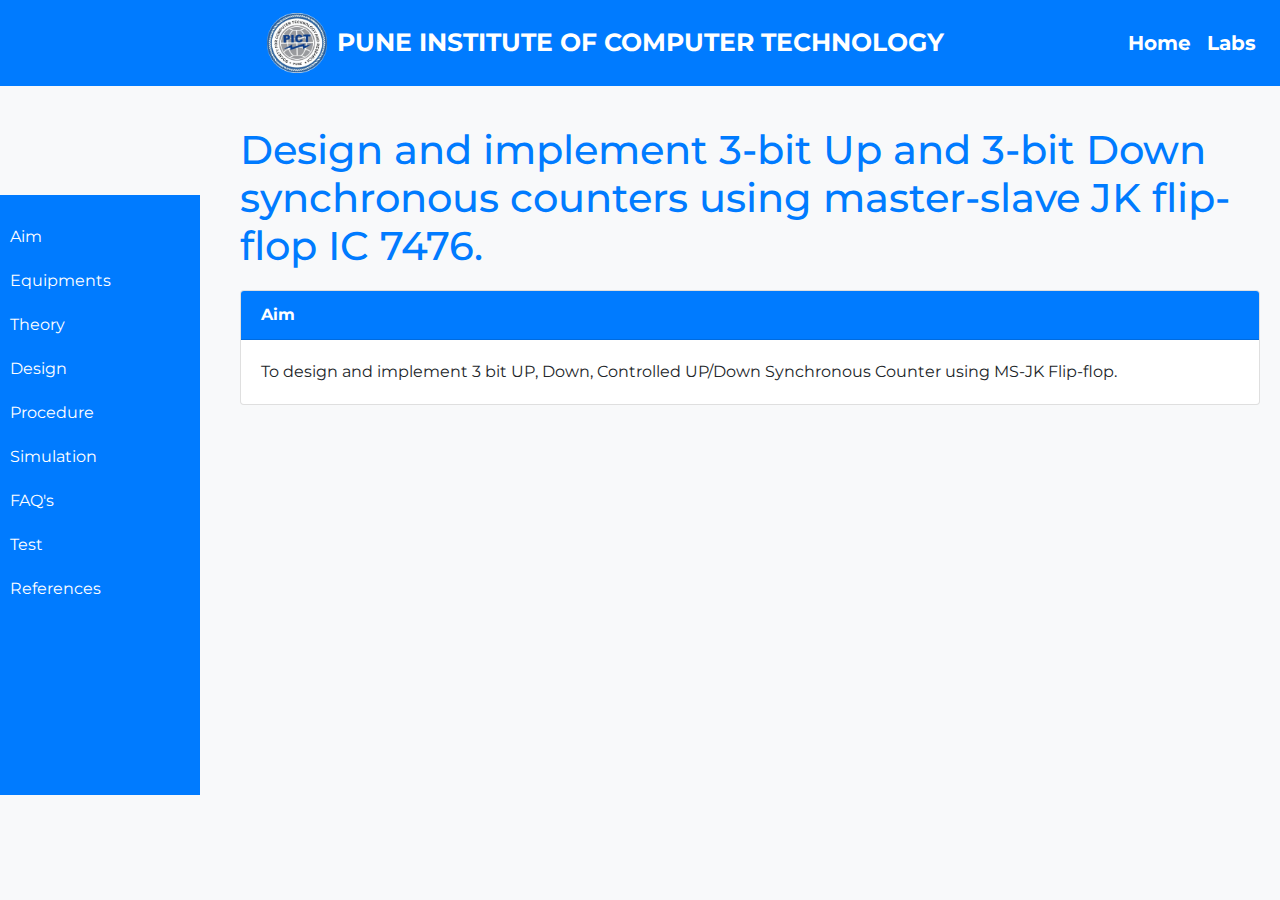
<file: experiments/expe7.html>
<!DOCTYPE html>
<html lang="en">
<head>
    <meta charset="UTF-8">
    <meta name="viewport" content="width=device-width, initial-scale=1.0">
    <title>Experiment Details</title>
    <link href="https://stackpath.bootstrapcdn.com/bootstrap/4.5.2/css/bootstrap.min.css" rel="stylesheet">
    <link href="https://fonts.googleapis.com/css2?family=Montserrat:wght@400;700&display=swap" rel="stylesheet">
    <link rel="stylesheet" href="https://cdnjs.cloudflare.com/ajax/libs/font-awesome/5.15.3/css/all.min.css">
    <link rel="stylesheet" href="expe.css">
</head>
<body>
<nav class="navbar navbar-expand-lg navbar-dark bg-primary">
        <a class="navbar-brand" href="https://pict.edu/">
            <img src="../pictlogo30.png" alt="Logo">
            <span class="college-name">PUNE INSTITUTE OF COMPUTER TECHNOLOGY</span>
        </a>
        <button class="navbar-toggler" type="button" data-toggle="collapse" data-target="#navbarNav" aria-controls="navbarNav" aria-expanded="false" aria-label="Toggle navigation">
            <span class="navbar-toggler-icon"></span>
        </button>
        <div class="collapse navbar-collapse" id="navbarNav">
            <ul class="navbar-nav ml-auto">
                <li class="nav-item active">
                    <a class="nav-link" href="https://pict.edu/" target="_blank" style="font-weight: bold; font-size:20px;">Home</a>
                </li>
                <li class="nav-item active">
                    <a class="nav-link" href="../index.html" style="font-weight: bold; font-size:20px;">Labs</a>
                </li>
            </ul>
        </div>
    </nav>

    <div class="sidebar">
        <a href="#aim" data-toggle="collapse">Aim</a>
        <a href="#equ" data-toggle="collapse">Equipments</a>
        <a href="#theory" data-toggle="collapse">Theory</a>
        <a href="#design" data-toggle="collapse">Design</a>
        <a href="#procedure" data-toggle="collapse">Procedure</a>
        <a href="#simulation" data-toggle="collapse">Simulation</a>
        <a href="#FAQ" data-toggle="collapse">FAQ's</a>
        <a href="#mcq" data-toggle="collapse">Test</a>
        <a href="#references" data-toggle="collapse">References</a>
    </div>

    <div class="content">
        <h1>Design and implement 3-bit Up and 3-bit Down synchronous counters using master-slave JK flip-flop IC 7476.

        </h1>
        
        <div id="aim" class="collapse show">
            <div class="card">
                <div class="card-header" data-toggle="collapse" data-target="#aimContent" aria-expanded="true">
                    <strong>Aim</strong>
                </div>
                <div id="aimContent" class="collapse show">
                    <div class="card-body">
                        To design and implement 3 bit UP, Down, Controlled UP/Down Synchronous Counter using MS-JK Flip-flop.
                    </div>
                </div>
            </div>
        </div>

        <div id="equ" class="collapse">
            <div class="card">
                <div class="card-header" data-toggle="collapse" data-target="#aimContent" aria-expanded="true">
                    <strong>Equipments</strong>
                </div>
                <div id="aimContent" class="collapse show">
                    <div class="card-body">
                        <table>
                            <thead>
                                <tr>
                                    <th>Sr.No.</th>
                                    <th>COMPONENT</th>
                                    <th>SPECIFICATION</th>
                                    <th>DATASHEET LINK</th>
                                </tr>
                            </thead>
                            <tbody>
        <tr>
            <td>1.</td>
            <td>MS-JK Flip-flop</td>
            <td>IC 7476</td>
            <td><a href="https://drive.google.com/file/d/1PvTk7FqzFv4U5n1w_YSaWsoCVAmmkHdd/view?usp=drive_link" target="_blank">Datasheet</a></td>
        </tr>
        <tr>
            <td>2.</td>
            <td>OR GATE</td>
            <td>IC 7432</td>
            <td><a href="https://example.com/datasheet7432" target="_blank">Datasheet</a></td>
        </tr>
        <tr>
            <td>3.</td>
            <td>NOT GATE</td>
            <td>IC 7404</td>
            <td><a href="https://example.com/datasheet7404" target="_blank">Datasheet</a></td>
        </tr>

        <tr>
            <td>4.</td>
            <td>AND GATE</td>
            <td>IC 7408</td>
            <td><a href="https://drive.google.com/file/d/1PvTk7FqzFv4U5n1w_YSaWsoCVAmmkHdd/view?usp=drive_link" target="_blank">Datasheet</a></td>
        </tr>
        <tr>
            <td>5.</td>
            <td>IC TRAINER KIT</td>
            <td>-</td>
            <td><a href="https://example.com/datasheettrainerkit" target="_blank">Datasheet</a></td>
        </tr>
        <tr>
            <td>6.</td>
            <td>PATCH CORDS</td>
            <td>-</td>
            <td><a href="https://example.com/datasheetpatchcords" target="_blank">Datasheet</a></td>
        </tr>
    </tbody>
</table>

                    </div>
                </div>
            </div>
        </div>

        
        <div id="theory" class="collapse">
            <div class="card">
                <div class="card-header" data-toggle="collapse" data-target="#theoryContent">
                    <strong>Theory</strong>
                </div>
                <div id="theoryContent" class="collapse">
                    <div class="card-body">
                        <b>Counters: </b><br>
                        <p>counters are logical device or registers capable of counting the no of states or no of clock pulse arriving at its clock input where the clock is a timing parameter arriving at regular intervals of time, so counters can be also used to measure time & frequencies. They are made up of flip flops. Where the pulse are counted to be made of it goes up step by step & the o/p of the counter in the flip-flop is decoded to read the count to its starting step after counting n pulse incase of module & counters.</p>
                        <br>
                        <p>
                        <b>Types Of Counters:</b><br><br>
                            Counters are of two types:<br>
                            <b>
                                1]	Synchronous counter<br>
                                2]	Asynchronous counter
                            </b></p><br><br>

                        <b>1] Synchronous Counter: </b><br>
                        <p>When the counter is clocked such that each flip-flop in the counter is triggered at the same time, the counter is called as asynchronous counter. Synchronous binary counter have regular & can easily be constructed with complimentary flip flop & gates.
                            The gates propagation delay at reset time will not be present or we may say will not
                            occur.
                            </p>
                            <br>
                            <p>
                            <b>Types Of Synchronous Counters:</b><br><br>
                                
                                <b>
                                    1)	Synchronous  up counter<br>
                                    2)	Synchronous down counter<br>
                                    3) Up-Down Counter
                                </b></p><br>
                                
                                <b>Applications:</b><br><br>
                            
                                - The synchronous counter is specially used as the counting devices.<br>
                                - They are also used as counter to count the no of clock pulses applied.<br>
                                - It also works for counting frequency & is used in frequency divider circuit. <br>
                                - It is used in digital voltmeter.<br>
                                - It is also used in counter type A to D converter.<br>
                                - It is also used for time measurement.<br>
                                - It is also used in digital triangular wave generator. <br>
                                - It helps in counting the no of product coming out from machinery where product is coming out at equal interval of time.<br>
                                
                                </p><br>

                        
                        
                    </div>
                </div>
            </div>
        </div>

        <div id="design" class="collapse">
            <div class="card">
                <div class="card-header" data-toggle="collapse" data-target="#procedureContent">
                    <strong>Design</strong>
                </div>
                <div id="procedureContent" class="collapse">
                    <div class="card-body">
                        <b>1) Synchronous Up Counter: </b><br>
                        <p>The up counter counts from 0 to7 i.e.(000 to 111).for this we are using MS JK flip flop. In IC 74LS76, 2 MS J-K flip flops are present. The clock pulse is given at pin 1 & 6 of the 1st IC & pin 1 of 2nd IC. Next state decoder logic is designed with the help of state table. 

                        </p><br>

                        <b>State Table: </b><br>
                            <img src="../img/expe7_1.png" width="600" height="400">
                            <br><br>

                            <b>K-Maps: </b><br>
                            <img src="../img/expe7_2.png" width="300" height="300">
                            <img src="../img/expe7_3.png" width="300" height="300">
                            <br><br>
                            <img src="../img/expe7_4.png" width="300" height="300">
                            <img src="../img/expe7_5.png" width="300" height="300">
                            <br><br><br>
                            <img src="../img/expe7_6.png" width="300" height="300">
                            <img src="../img/expe7_7.png" width="300" height="300">
                            <br><br>
                        
                            <b>Logic Diagram: </b><br>
                            <img src="../img/expe7_8.png" width="600" height="400">
                            <br><br><br>



                        <b>3 bit Synchronous down counter: </b><br>
                        <p>This is used to count from 7-0 i.e. (111-000).for this also 2 IC’s of 74LS76 are required & hence we use 3 MS JK flip flops. Here also clock is given to 1st& 6th pin of 1st IC &1st pin of 2nd IC enabling to apply clock to all flip flop at a time. Next state decoder logic is designed with the help of state table. 
                        </p><br>

                        <b>State Table: </b><br>
                            <img src="../img/expe7_9.png" width="600" height="400">
                            <br><br>

                            <b>K-Maps: </b><br>
                            <img src="../img/expe7_10.png" width="300" height="300">
                            <img src="../img/expe7_11.png" width="300" height="300">
                            <br><br>
                            <img src="../img/expe7_12.png" width="300" height="300">
                            <img src="../img/expe7_13.png" width="300" height="300">
                            <br><br><br>
                            <img src="../img/expe7_14.png" width="300" height="300">
                            <img src="../img/expe7_15.png" width="300" height="300">
                            <br><br>
                        
                            <b>Logic Diagram: </b><br>
                            <img src="../img/expe7_16.png" width="600" height="400">
                            <br><br><br>


                        <b>3 bit controlled up down synchronous counter: </b><br><br>
                        <p><b>•	Up Counter: </b><br>
                            The up counter counts binary form 0 to7 i.e. (000 to 111). It counts from small to large number. It’s O/P goes on increasing as they receive clock pulse
                        </p><br>

                        <p><b>•	Down Counter: </b><br>
                            This down counter counts binary from 7-0 i.e. (111-000). It counts from large to small number. It’s O/P goes on increasing as they receive clock pulse.
                           </p><br>

                           <p><b>•	Excitattion Table: </b><br>
                            The tabular representation  of  the operation of flip flop (i.e: Operational Characteristic) </p><br>
                            
                            <img src="../img/expe7_17.png" width="400" height="200"><br><br>

                        <b>State Table: </b><br><br>
                        <p>For M = 0, it acts as an Up counter and for M =1 as an Down counter. </p>
                           <br> <img src="../img/expe7_18.png" width="600" height="400">
                            <br><br>

                            <b>K-Maps: </b><br>
                            <img src="../img/expe7_19.png" width="300" height="300">
                            <img src="../img/expe7_20.png" width="300" height="300">
                            <br><br>
                            <img src="../img/expe7_21.png" width="300" height="300">
                            <img src="../img/expe7_22.png" width="300" height="300">
                            <br><br><br>
                            <img src="../img/expe7_23.png" width="300" height="300">
                            <img src="../img/expe7_24.png" width="300" height="300">
                            <br><br>
                        
                            <b>Logic Diagram: </b><br><br>

                            <img src="../img/expe7_25.png" width="600" height="400">
                            <br><br>

                        <br>
    
                            
                    </div>
                </div>
            </div>
        </div>

        <div id="procedure" class="collapse">
            <div class="card">
                <div class="card-header" data-toggle="collapse" data-target="#simulationContent">
                    <strong>Procedure</strong>
                </div>
                <div id="simulationContent" class="collapse">
                    <div class="card-body">
                        <p><b>Follow the below steps</b></p>
                        1. Connections were given as per circuit diagram. 
                        <br>2. Logical inputs were given as per truth table.
                        <br>3. Observe the logical output and verify with the truth tables.
                        <br><br>
                    </div>
                </div>
            </div>
        </div>

        <div id="simulation" class="collapse">
            <div class="card">
                <div class="card-header" data-toggle="collapse" data-target="#simulationContent">
                    <strong>Simulation</strong>
                </div>
                <div id="simulationContent" class="collapse">
                    <div class="card-body">
                        Interactive simulation of the experiment.
                        <p>Here you can embed an interactive simulation tool or provide links to simulation resources.</p>
                    </div>
                </div>
            </div>
        </div>

        
        <div id="FAQ" class="collapse">
            <div class="card">
                <div class="card-header" data-toggle="collapse" data-target="#pretestContent">
                    <strong>Frequently Asked Questions</strong>
                </div>
                <div id="pretestContent" class="collapse">
                    <div class="card-body">
                        <br>
                        <p><b>Q.1] What do you mean by Counter?</b></p>
                        <br>
                        <p>A Counter is a register capable of counting the no. of clock pulses arriving at its
                            clock inputs. Count represents the no. of clock pulses arrived. A specified sequence of states appears as the counter output.
                            br><br>

                        <p><b>Q.2] What are the types of Counters? Explain each?</b></p>
                        <br>
                         <p>There are two types of counters as Asynchronous Counter and Synchronous Counter. 
                            <br><u>Asynchronous Counter:</u> In this counter, the first flip-flop is clocked by the external clock pulse and then each successive flip-flop is clocked by the Q or Q’ o/p of the previous flip- flop. Hence in Asynchronous Counter flip-flops are not clocked simultaneously and hence called as Ripple Counter. 
                            <br><u>Synchronous Counter:</u> In this counter, the common clock input is connected to all the flip-flops simultaneously.
                            
                        <br>

                        <p><b>Q.3] What are the advantages of synchronous counters over asynchronous counters?</b></p>
                        <br>
                        <p>- Propagation delay time is reduced.<br>
                           - Can operate at a much higher frequency than the asynchronous counters.
                            </p>
                        <br>
                        
                        <p><b>Q.4] What is a 3-bit synchronous down counter?</b></p>
                        <br>
                        <p>A 3-bit synchronous down counter is a digital circuit that counts down from a preset value to zero using three flip-flops to represent the binary count. It operates synchronously, utilizing clock signals and synchronous logic to ensure precise counting in a downward sequence.
                        </p><br>

                        <p><b>Q.5] How does a 3-bit synchronous down counter differ from an asynchronous counter?</b></p>
                        <br>
                        <p>Unlike asynchronous counters, which are prone to glitches and propagation delays, the 3-bit synchronous down counter operates synchronously. It utilizes clock signals to trigger the flip-flops and performs counting in a precise and synchronized manner.
                        </p><br>

                        <p><b>Q.6] What are the applications of a 3-bit synchronous down counter?</b></p>
                        <br>
                        <p>The 3-bit synchronous down counter finds applications in digital timing circuits, frequency division, control signal generation, and sequential control systems. It is commonly used in devices that require accurate counting, sequencing, and synchronization.
                     </p><br>

                        

                    </div>
                </div>
            </div>
        </div>

        <div id="mcq" class="collapse">
    <div class="card">
        <div class="card-header" data-toggle="collapse" data-target="#posttestContent">
            <strong>Test</strong>
        </div>
        <div id="posttestContent" class="collapse">
        <div class="container mt-5">
        <form id="mcqForm">
            <div class="form-group">
                <label><b>Q.1 In an asynchronous counter, each flip-flop is triggered by the output of the previous flip-flop. </b></label>
                <div>
                    <input type="radio" name="question1" value="a"> a) A counter that counts synchronously with an external clock signal <br>
                    <input type="radio" name="question1" value="b"> b) A counter that counts asynchronously with an external clock signal<br>
                    <input type="radio" name="question1" value="c"> c) A counter that counts without any clock signal<br>
                    <input type="radio" name="question1" value="d"> d) A counter that counts in reverse order
                </div>
            </div>
            <br>
            <div class="form-group">
                <label><b>Q.2 How does a synchronous counter differ from an asynchronous counter? </b></label>
                <div>
                    <input type="radio" name="question2" value="a"> a) Synchronous counters have flip-flops connected in series, while asynchronous counters have flip-flops connected in parallel <br>
                    <input type="radio" name="question2" value="b"> b) Synchronous counters have flip-flops connected in parallel, while asynchronous counters have flip-flops connected in series<br>
                    <input type="radio" name="question2" value="c"> c) Synchronous counters use clock signals for counting, while asynchronous counters do not use clock signals<br>
                    <input type="radio" name="question2" value="d"> d) Synchronous counters can count in both forward and reverse directions, while asynchronous counters can only count in one direction
                </div>
            </div>
            <br>
            <div class="form-group">
                <label><b>Q.3 Which of the following is true about the propagation delay in synchronous counters?</b></label>
                <div>
                    <input type="radio" name="question3" value="a"> a) Propagation delay is eliminated in synchronous counters <br>
                    <input type="radio" name="question3" value="b"> b) Propagation delay is significant in synchronous counters <br>
                    <input type="radio" name="question3" value="c"> c) Propagation delay is less significant in synchronous counters compared to asynchronous counters <br>
                    <input type="radio" name="question3" value="d"> d) Propagation delay is only present in asynchronous counters
                </div>
            </div>
            <br>
            <div class="form-group">
                <label><b>Q.4 How is the state transition determined in a synchronous counter?  </b></label>
                <div>
                    <input type="radio" name="question4" value="a"> a) By the previous state of the counter  <br>
                    <input type="radio" name="question4" value="b"> b) By the next state of the counter<br>
                    <input type="radio" name="question4" value="c"> c) By a combination of current inputs and clock signals <br>
                    <input type="radio" name="question4" value="d"> d) By a combination of previous inputs and clock signals
                </div>
            </div>
            <br>
            <div class="form-group">
                <label><b>Q.5 What is the maximum count possible in an n-bit synchronous counter? 
                </b></label>
                <div>
                    <input type="radio" name="question5" value="a"> a) 2^(n-1)<br>
                    <input type="radio" name="question5" value="b"> b) 2^n<br>
                    <input type="radio" name="question5" value="c"> c) 2^(n+1)<br>
                    <input type="radio" name="question5" value="d"> d) 2^(2n)
                </div>
            </div>
            <center><button type="button" id="submitTestButton" class="btn btn-primary">Submit Test</button></center>
        <br><br>
        </form>
    </div>

    <!-- Score Modal -->
    <div class="modal fade" id="scoreModal" tabindex="-1" role="dialog" aria-labelledby="scoreModalLabel" aria-hidden="true">
        <div class="modal-dialog" role="document">
            <div class="modal-content">
                <div class="modal-header">
                    <h5 class="modal-title" id="scoreModalLabel">Test Score</h5>
                    <button type="button" class="close" data-dismiss="modal" aria-label="Close">
                        <span aria-hidden="true">&times;</span>
                    </button>
                </div>
                <div class="modal-body">
                    <p id="scoreText">You scored : </p>
                </div>
                <div class="modal-footer">
                    <button type="button" class="btn btn-primary" data-dismiss="modal">Close</button>
                </div>
            </div>
        </div>
    </div>

        </div>
    </div>
</div>
<script>
document.getElementById('submitTestButton').addEventListener('click', function() {
    // Check if all questions are answered
    if (validateAnswers()) {
        // Calculate the score
        let score = calculateScore();

        // Set the score text
        document.getElementById('scoreText').textContent = 'You scored : ' + score + '/5';

        // Show the modal
        $('#scoreModal').modal('show');
    } else {
        // Alert the user if any question is unanswered
        alert("Please answer all the questions before submitting.");
    }
});

// Event listener for the modal close event
// Event listener for the modal close event
$('#scoreModal').on('hidden.bs.modal', function () {
    // Reset all highlighted options
    resetOptions();

    // Uncheck all radio buttons
    $('input[type="radio"]').prop('checked', false);
    highlightAnswers();
});


function validateAnswers() {
    // Check if all questions are answered
    let allAnswered = true;

    // Loop through each question
    for (let i = 1; i <= 5; i++) {
        let selectedOption = document.querySelector('input[name="question' + i + '"]:checked');
        if (!selectedOption) {
            allAnswered = false;
            break;
        }
    }

    return allAnswered;
}

function resetOptions() {
    // Reset all highlighted options
    let options = document.querySelectorAll('.option');
    options.forEach(option => {
        option.classList.remove('correct', 'incorrect');
    });
}

function calculateScore() {
    let score = 0;

    // Check answers
    if (document.querySelector('input[name="question1"]:checked')?.value === 'a') score++;
    if (document.querySelector('input[name="question2"]:checked')?.value === 'c') score++;
    if (document.querySelector('input[name="question3"]:checked')?.value === 'c') score++;
    if (document.querySelector('input[name="question4"]:checked')?.value === 'c') score++;
    if (document.querySelector('input[name="question5"]:checked')?.value === 'b') score++;

    // Highlight answers
    highlightAnswers();

    return score;
}

function highlightAnswers() {
    // Question 1
    highlightQuestion('question1', 'a');
    // Question 2
    highlightQuestion('question2', 'c');
    // Question 3
    highlightQuestion('question3', 'c');
    // Question 4
    highlightQuestion('question4', 'c');
    // Question 5
    highlightQuestion('question5', 'b');
}

function highlightQuestion(questionName, correctAnswer) {
    let options = document.getElementsByName(questionName);
    options.forEach(option => {
        if (option.value === correctAnswer) {
            option.parentElement.classList.add('correct');
        } else if (option.checked) {
            option.parentElement.classList.add('incorrect');
        }
    });
}

</script>


        <div id="references" class="collapse">
            <div class="card">
                <div class="card-header" data-toggle="collapse" data-target="#referencesContent">
                    <strong>References</strong>
                </div>
                <div id="referencesContent" class="collapse">
                    <div class="card-body">
                        <ul>
                            <li>Reference 1: “Digital Fundamentals” by Floyd & Jain</li>
                            <li>Reference 2: R. P. Jain, “Modern Digital Electronics”, 3rd Edition, Tata McGraw-Hill</li>
                            <li>Reference 3: 3.	Malvino, D.Leach“Digital Principles and Applications”, 5th edition, Tata McGraw- Hill</li>
                        </ul>
                    </div>
                </div>
            </div>
        </div>
    </div>

    <script src="https://code.jquery.com/jquery-3.5.1.slim.min.js"></script>
    <script src="https://cdn.jsdelivr.net/npm/@popperjs/core@2.5.4/dist/umd/popper.min.js"></script>
    <script src="https://stackpath.bootstrapcdn.com/bootstrap/4.5.2/js/bootstrap.min.js"></script>
</body>
</html>
</file>
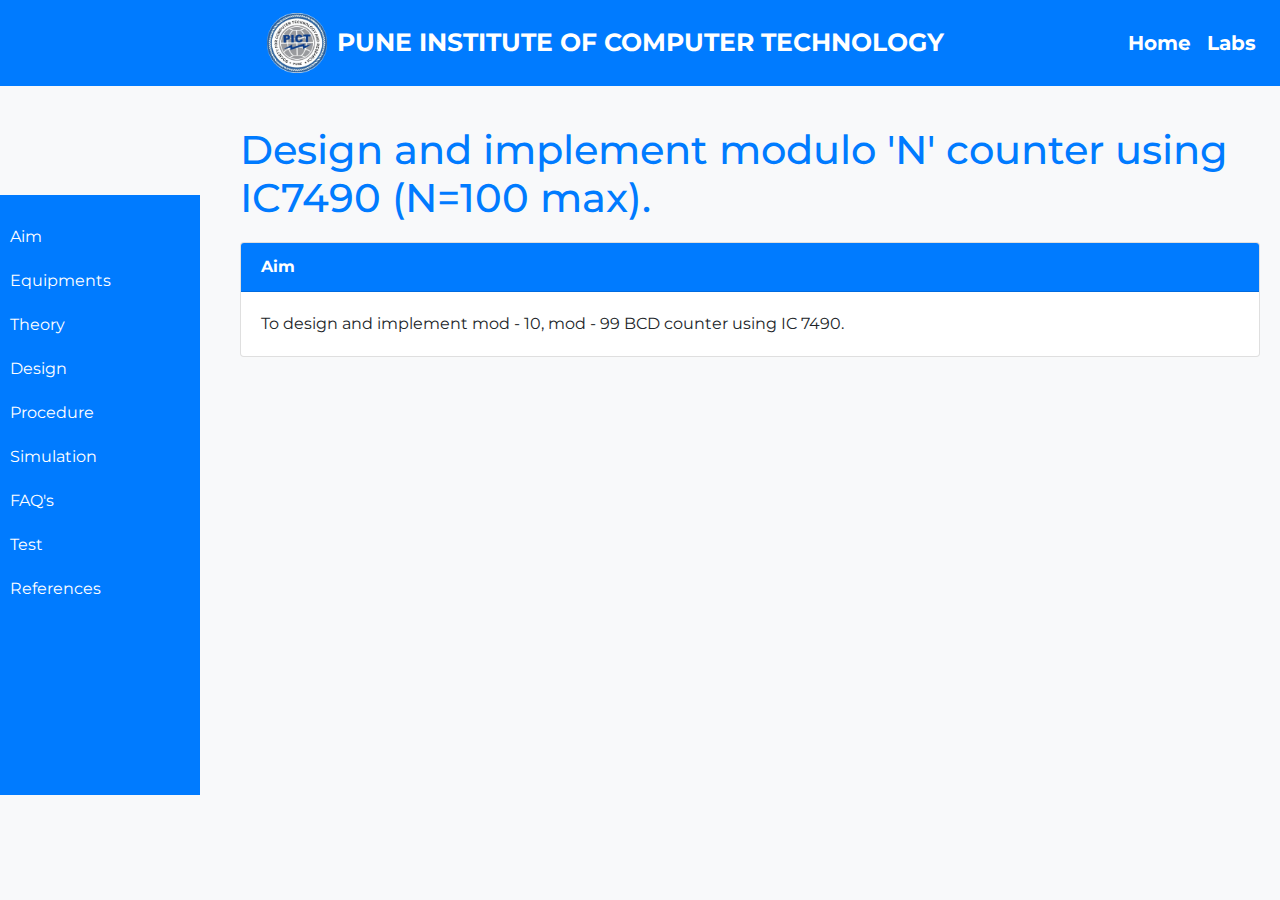
<file: experiments/expe8.html>
<!DOCTYPE html>
<html lang="en">
<head>
    <meta charset="UTF-8">
    <meta name="viewport" content="width=device-width, initial-scale=1.0">
    <title>Experiment Details</title>
    <link href="https://stackpath.bootstrapcdn.com/bootstrap/4.5.2/css/bootstrap.min.css" rel="stylesheet">
    <link href="https://fonts.googleapis.com/css2?family=Montserrat:wght@400;700&display=swap" rel="stylesheet">
    <link rel="stylesheet" href="https://cdnjs.cloudflare.com/ajax/libs/font-awesome/5.15.3/css/all.min.css">
    <link rel="stylesheet" href="expe.css">
</head>
<body>
<nav class="navbar navbar-expand-lg navbar-dark bg-primary">
        <a class="navbar-brand" href="https://pict.edu/">
            <img src="../pictlogo30.png" alt="Logo">
            <span class="college-name">PUNE INSTITUTE OF COMPUTER TECHNOLOGY</span>
        </a>
        <button class="navbar-toggler" type="button" data-toggle="collapse" data-target="#navbarNav" aria-controls="navbarNav" aria-expanded="false" aria-label="Toggle navigation">
            <span class="navbar-toggler-icon"></span>
        </button>
        <div class="collapse navbar-collapse" id="navbarNav">
            <ul class="navbar-nav ml-auto">
                <li class="nav-item active">
                    <a class="nav-link" href="https://pict.edu/" target="_blank" style="font-weight: bold; font-size:20px;">Home</a>
                </li>
                <li class="nav-item active">
                    <a class="nav-link" href="../index.html" style="font-weight: bold; font-size:20px;">Labs</a>
                </li>
            </ul>
        </div>
    </nav>

    <div class="sidebar">
        <a href="#aim" data-toggle="collapse">Aim</a>
        <a href="#equ" data-toggle="collapse">Equipments</a>
        <a href="#theory" data-toggle="collapse">Theory</a>
        <a href="#design" data-toggle="collapse">Design</a>
        <a href="#procedure" data-toggle="collapse">Procedure</a>
        <a href="#simulation" data-toggle="collapse">Simulation</a>
        <a href="#FAQ" data-toggle="collapse">FAQ's</a>
        <a href="#mcq" data-toggle="collapse">Test</a>
        <a href="#references" data-toggle="collapse">References</a>
    </div>

    <div class="content">
        <h1>Design and implement modulo 'N' counter using IC7490 (N=100 max).</h1>
        
        <div id="aim" class="collapse show">
            <div class="card">
                <div class="card-header" data-toggle="collapse" data-target="#aimContent" aria-expanded="true">
                    <strong>Aim</strong>
                </div>
                <div id="aimContent" class="collapse show">
                    <div class="card-body">
                        To design and implement mod - 10, mod - 99 BCD counter using IC 7490.

                    </div>
                </div>
            </div>
        </div>

        <div id="equ" class="collapse">
            <div class="card">
                <div class="card-header" data-toggle="collapse" data-target="#aimContent" aria-expanded="true">
                    <strong>Equipments</strong>
                </div>
                <div id="aimContent" class="collapse show">
                    <div class="card-body">
                        <table>
                            <thead>
                                <tr>
                                    <th>Sr.No.</th>
                                    <th>COMPONENT</th>
                                    <th>SPECIFICATION</th>
                                    <th>DATASHEET LINK</th>
                                </tr>
                            </thead>
                            <tbody>
                                <tr>
                                    <td>1.</td>
                                    <td>IC 7490</td>
                                    <td>IC 7490</td>
                                    <td><a href="https://example.com/datasheet7486" target="_blank">
                                        Datasheet</a></td>
        </tr>
        <tr>
            <td>2.</td>
            <td>BASIC GATES</td>
            <td>-</td>
            <td>-</a></td>
        </tr>
        
        <tr>
            <td>3.</td>
            <td>IC TRAINER KIT</td>
            <td>-</td>
            <td><a href="https://example.com/datasheettrainerkit" target="_blank">Datasheet</a></td>
        </tr>
        <tr>
            <td>4.</td>
            <td>PATCH CORDS</td>
            <td>-</td>
            <td><a href="https://example.com/datasheetpatchcords" target="_blank">Datasheet</a></td>
        </tr>
    </tbody>
</table>

                    </div>
                </div>
            </div>
        </div>

        
        <div id="theory" class="collapse">
            <div class="card">
                <div class="card-header" data-toggle="collapse" data-target="#theoryContent">
                    <strong>Theory</strong>
                </div>
                <div id="theoryContent" class="collapse">
                    <div class="card-body">
                        <p>IC 7490 is a TTL MSI (medium scale integration) decade counter. It contains 4 master slave flip flops internally connected to provide MOD-2 i.e. divide by 2 and MOD-5
                            i.e. divide by 5 counter. MOD-2 and Mod-5 counters can be used independently or in cascading.
                            </p>
                        <br>
                        <p>It is a 4-bit ripple type decade counter. The device consists of 4-master slave flip flops internally connected to provide a divide by two and divide by 5 sections. Each section has a separate clock i/p to initiate state changes of the counter on the high to low clock transition.</p>
                        <br>
                        <p>Since the o/p from the divide by 2 section is not internally connected to the succeeding stages. The device may be operated in various counting modes. In a BCD counter, the CP1 input must be externally connected to QA o/p. The CP0 i/p receives the incoming count producing a BCD count sequence.</p>
                        <br>
                        <p>It is also provided with additional gating to provide a divide by 2 counter and binary counter for which the count cycle length is divide by 5. The device may be operated in various counting modes.</p>
                        <br>
                        <p>There are 2 resets i/ps R0 (1) and R0 (2) both of which need to be connected to the ‘logic 1’ for clearing all flip flops. Two set i/ps Rg(1) and Rg(2) when connected to logic are used for setting the counter to 1001 (BCD 9).</p>
                        
                        <br><br>
                        
                        <p><b>Pinout of IC 7490:</b></p>
                        <br>
                        <img src="../img/expe8_1.png" width="400" height="200">

                        <br><br>
                        
                        <p><b>Function Table of MOD-2 counter:</b></p>
                        <br>
                        <img src="../img/expe8_2.png" width="400" height="200">

                        <br><br>
                        
                        <p><b>Function Table of MOD-5 counter:</b></p>
                        <br>
                        <img src="../img/expe8_3.png" width="400" height="300">

                        <br><br>
                        

                    </div>
                </div>
            </div>
        </div>

        <div id="design" class="collapse">
            <div class="card">
                <div class="card-header" data-toggle="collapse" data-target="#procedureContent">
                    <strong>Design</strong>
                </div>
                <div id="procedureContent" class="collapse">
                    <div class="card-body">
                        <p><b>1] Design of MOD-10 counter using IC 7490: </b></p>
                        
                        <br>
                        <p>The QA o/p the first flip flop is connected to the input B which is clock i/p of internal MOD- 5 ripple counter. Due to cascading of Mod-2 and Mod-5 counters, the overall configuration the decade counters count from 0000 to 1001. After 1001 mod-5 resets to 0000 and next count after 1001 is 0000.
                            <br>
                            When QA o/p is connected to B i/p, we have the Mod-2 counter followed by Mod-5 counter. The count sequence obtained is shown in the table. It may be noted that QA changes from 0 to 1 the state of Mod-5 counter doesn’t change, whereas when QA changes from 1 to 0 the Mod-5 counter goes to the next state.
                        </p>

                        <br><br>

                        <p><b>Logic Diagram: </b></p><br><br>
                        
                        <img src="../img/expe8_4.png" width="400" height="400">
                        <br><br>
                        <p><b>Funtion Table:</b></p>
                        <br><br>
                        <img src="../img/expe8_5.png" width="400" height="400">

                        <br><br>
                        <p><b>Timing Diagram:</b></p>
                        <br>
                        <img src="../img/expe8_6.png" width="450" height="400"><br>
                        
                        <br><br>


                        <p><b>2] Design of Mod-7 Counter using IC 7490: </b></p>
                        
                        <br><br>

                        

                        <p><b>Funtion Table:</b></p>
                        <br><br>
                        <img src="../img/expe8_8.png" width="400" height="400">
                        <br><br>

                        <p><b>Logic Diagram: </b></p><br>
                        <img src="../img/expe8_7.png" width="400" height="400">
                        <br><br>
                        
                        <p><b>Timing Diagram:</b></p>
                        <br><br>
                        <img src="../img/expe8_9.png" width="400" height="400"><br><br>


                        <p><b>3] Design of Mod-99 using IC 7490: </b></p>
                        
                        <br><br>
                        <p>For Mod-99 two IC 7490’s will be required. Hence to implement a
                            divide by 99 counters we have to use two decade counters IC’s. A divide   by 99 counter counts 99 states from 0 to 98 and the counter should reset as soon as the count becomes 99. So in order to reset the counter of 99 connect the Q o/p which are equal to 1 in the count of 99 to an ‘And’ gate & then connect and o/p to the reset i/p of both IC’s.
                           </p>

                        <br><br>

                        <p><b>Logic Diagram: </b></p><br><br>
                        
                        <img src="../img/expe8_10.png" width="650" height="400">
                        <br><br>
                        
                    </div>
                </div>
            </div>
        </div>

        <div id="procedure" class="collapse">
            <div class="card">
                <div class="card-header" data-toggle="collapse" data-target="#simulationContent">
                    <strong>Procedure</strong>
                </div>
                <div id="simulationContent" class="collapse">
                    <div class="card-body">
                        <p><b>Follow the below steps</b></p>
                        1. Connections were given as per circuit diagram. 
                        <br>2. Logical inputs were given as per truth table.
                        <br>3. Observe the logical output and verify with the truth tables.
                        <br><br>
                    </div>
                </div>
            </div>
        </div>

        <div id="simulation" class="collapse">
            <div class="card">
                <div class="card-header" data-toggle="collapse" data-target="#simulationContent">
                    <strong>Simulation</strong>
                </div>
                <div id="simulationContent" class="collapse">
                    <div class="card-body">
                        Interactive simulation of the experiment.
                        <p>Here you can embed an interactive simulation tool or provide links to simulation resources.</p>
                    </div>
                </div>
            </div>
        </div>

       

        <div id="FAQ" class="collapse">
            <div class="card">
                <div class="card-header" data-toggle="collapse" data-target="#pretestContent">
                    <strong>Frequently Asked Questions</strong>
                </div>
                <div id="pretestContent" class="collapse">
                    <div class="card-body">
                        <br>
                        <p><b>Q.1] What is an N-modulo asynchronous counter??</b></p>
                        <br>
                        <p>An N-modulo asynchronous counter, also known as a ripple counter, is a digital counter that counts from 0 to N-1 and then resets to 0. It is built using flip-flops, with the count progression triggered by the clock signal.
                        <br><br>

                        <p><b>Q.2] How does an asynchronous counter differ from a synchronous counter?</b></p>
                        <br>
                        <p>In an asynchronous counter, the flip-flops do not receive the clock signal simultaneously. The first flip-flop receives the clock signal directly, and each subsequent flip-flop is clocked by the output of the previous flip-flop. In contrast, all flip-flops in a synchronous counter receive the clock signal at the same time.
                        <br><br>

                        <p><b>Q.3] What are the advantages and disadvantages of asynchronous counters?</b></p>
                        <br>
                        <p><b>Advantages:</b><br>
                            •	Simple design and easy to implement.<br>
                            •	Requires fewer components compared to synchronous counters.<br>
                            <br><b>Disadvantages:</b><br>
                            •	Propagation delay due to the ripple effect as the clock signal is passed through the flip-flops sequentially.<br>
                            •	Slower operation speed compared to synchronous counters.   
                        <br><br>

                        <p><b>Q.4] What is propagation delay in an asynchronous counter?</b></p>
                        <br>
                        <p>Propagation delay is the time taken for the change in the input clock signal to propagate through each flip-flop in the counter. This delay accumulates as the clock signal is passed sequentially from one flip-flop to the next, causing the final output to be delayed.</p>

                        <br><br>

                        <p><b>Q.5] How can you implement a reset mechanism in an asynchronous counter?</b></p>
                        <br>
                        <p>A reset mechanism can be implemented using combinational logic gates (such as AND gates) to detect when the counter reaches the desired count NNN. When the counter reaches NNN, the reset signal is triggered, resetting all flip-flops to 0.
                        <br><br>

                        <p><b>Q.6] What is the modulus of an asynchronous counter?</b></p>
                        <br>
                        <p>The modulus of an asynchronous counter is the number of unique states it cycles through before returning to the initial state. For an N-modulo counter, the modulus is NNN.
                        <br><br>

                        <p><b>Q.7] Can you give an example of a Mod-10 asynchronous counter?</b></p>
                        <br>
                        <p>A Mod-10 asynchronous counter uses 4 flip-flops. The flip-flops are connected in series, with the clock input applied to the first flip-flop. The output of each flip-flop serves as the clock input for the next flip-flop. When the counter reaches 10 (1010 in binary), a reset logic resets all flip-flops to 0.
                        <br><br>
                        
                        <p><b>Q.8] Why are asynchronous counters also called ripple counters?</b></p>
                        <br>
                        <p>Asynchronous counters are called ripple counters because the clock signal ripples through the flip-flops sequentially. The output of one flip-flop serves as the clock input for the next, causing a ripple effect.
                        <br><br>

                        <p><b>Q.9] What are some common applications of asynchronous counters?</b></p>
                        <br>
                        <p>Asynchronous counters are used in various applications, including:<br>
                            •	Digital clocks and timers.<br>
                            •	Frequency dividers.<br>
                            •	Digital event counters.<br>
                            •	Simple digital state machines.<br>
                            •	Debouncing circuits for mechanical switches.
                            
                        <br><br>

                       
                    </div>
                </div>
            </div>
        </div>

        <div id="mcq" class="collapse">
    <div class="card">
        <div class="card-header" data-toggle="collapse" data-target="#posttestContent">
            <strong>Test</strong>
        </div>
        <div id="posttestContent" class="collapse">
        <div class="container mt-5">
        <form id="mcqForm">
            <div class="form-group">
                <label><b>Q.1 What is an N-modulo asynchronous counter also known as?</b></label>
                <div>
                    <input type="radio" name="question1" value="a"> a) Synchronous counter<br>
                    <input type="radio" name="question1" value="b"> b) Ripple counter<br>
                    <input type="radio" name="question1" value="c"> c) Ring counter<br>
                    <input type="radio" name="question1" value="d"> d) Jhonson Counter
                </div>
            </div>
            <br>
            <div class="form-group">
                <label><b>Q.2 In an asynchronous counter, how is the clock signal distributed to the flip-flops?</b></label>
                <div>
                    <input type="radio" name="question2" value="a"> a) All flip-flops receive the clock signal simultaneously.<br>
                    <input type="radio" name="question2" value="b"> b) Only the first flip-flop receives the clock signal, and the rest are clocked by the preceding flip-flop’s output.<br>
                    <input type="radio" name="question2" value="c"> c) Each flip-flop receives a different clock signal.<br>
                    <input type="radio" name="question2" value="d"> d) The clock signal is not used in asynchronous counters.
                </div>
            </div>
            <br>
            <div class="form-group">
                <label><b>Q.3 What is the primary drawback of an asynchronous counter?</b></label>
                <div>
                    <input type="radio" name="question3" value="a"> a) Complexity in design<br>
                    <input type="radio" name="question3" value="b"> b) Complexity in design<br>
                    <input type="radio" name="question3" value="c"> c) Propagation delay<br>
                    <input type="radio" name="question3" value="d"> d) High cost
                </div>
            </div>
            <br>
            <div class="form-group">
                <label><b>Q.4 For a Mod-8 asynchronous counter, what is the maximum count?</b></label>
                <div>
                    <input type="radio" name="question4" value="a"> a) 7<br>
                    <input type="radio" name="question4" value="b"> b) 8<br>
                    <input type="radio" name="question4" value="c"> c) 15<br>
                    <input type="radio" name="question4" value="d"> d) 16
                </div>
            </div>
            <br>
            <div class="form-group">
                <label><b>Q.5 If a 3-bit asynchronous counter is used, what is the modulus of the counter?</b></label>
                <div>
                    <input type="radio" name="question5" value="a"> a) 3<br>
                    <input type="radio" name="question5" value="b"> b) 6<br>
                    <input type="radio" name="question5" value="c"> c) 7<br>
                    <input type="radio" name="question5" value="d"> d) 8
                </div>
            </div>
            <center><button type="button" id="submitTestButton" class="btn btn-primary">Submit Test</button></center>
        <br><br>
        </form>
    </div>

    <!-- Score Modal -->
    <div class="modal fade" id="scoreModal" tabindex="-1" role="dialog" aria-labelledby="scoreModalLabel" aria-hidden="true">
        <div class="modal-dialog" role="document">
            <div class="modal-content">
                <div class="modal-header">
                    <h5 class="modal-title" id="scoreModalLabel">Test Score</h5>
                    <button type="button" class="close" data-dismiss="modal" aria-label="Close">
                        <span aria-hidden="true">&times;</span>
                    </button>
                </div>
                <div class="modal-body">
                    <p id="scoreText">You scored : </p>
                </div>
                <div class="modal-footer">
                    <button type="button" class="btn btn-primary" data-dismiss="modal">Close</button>
                </div>
            </div>
        </div>
    </div>

        </div>
    </div>
</div>
<script>
document.getElementById('submitTestButton').addEventListener('click', function() {
    // Check if all questions are answered
    if (validateAnswers()) {
        // Calculate the score
        let score = calculateScore();

        // Set the score text
        document.getElementById('scoreText').textContent = 'You scored : ' + score + '/5';

        // Show the modal
        $('#scoreModal').modal('show');
    } else {
        // Alert the user if any question is unanswered
        alert("Please answer all the questions before submitting.");
    }
});

// Event listener for the modal close event
// Event listener for the modal close event
$('#scoreModal').on('hidden.bs.modal', function () {
    // Reset all highlighted options
    resetOptions();

    // Uncheck all radio buttons
    $('input[type="radio"]').prop('checked', false);
    highlightAnswers();
});


function validateAnswers() {
    // Check if all questions are answered
    let allAnswered = true;

    // Loop through each question
    for (let i = 1; i <= 5; i++) {
        let selectedOption = document.querySelector('input[name="question' + i + '"]:checked');
        if (!selectedOption) {
            allAnswered = false;
            break;
        }
    }

    return allAnswered;
}

function resetOptions() {
    // Reset all highlighted options
    let options = document.querySelectorAll('.option');
    options.forEach(option => {
        option.classList.remove('correct', 'incorrect');
    });
}

function calculateScore() {
    let score = 0;

    // Check answers
    if (document.querySelector('input[name="question1"]:checked')?.value === 'b') score++;
    if (document.querySelector('input[name="question2"]:checked')?.value === 'b') score++;
    if (document.querySelector('input[name="question3"]:checked')?.value === 'c') score++;
    if (document.querySelector('input[name="question4"]:checked')?.value === 'a') score++;
    if (document.querySelector('input[name="question5"]:checked')?.value === 'd') score++;

    // Highlight answers
    highlightAnswers();

    return score;
}

function highlightAnswers() {
    // Question 1
    highlightQuestion('question1', 'b');
    // Question 2
    highlightQuestion('question2', 'b');
    // Question 3
    highlightQuestion('question3', 'c');
    // Question 4
    highlightQuestion('question4', 'a');
    // Question 5
    highlightQuestion('question5', 'd');
}

function highlightQuestion(questionName, correctAnswer) {
    let options = document.getElementsByName(questionName);
    options.forEach(option => {
        if (option.value === correctAnswer) {
            option.parentElement.classList.add('correct');
        } else if (option.checked) {
            option.parentElement.classList.add('incorrect');
        }
    });
}

</script>


        <div id="references" class="collapse">
            <div class="card">
                <div class="card-header" data-toggle="collapse" data-target="#referencesContent">
                    <strong>References</strong>
                </div>
                <div id="referencesContent" class="collapse">
                    <div class="card-body">
                        <ul>
                            <li>Reference 1: “Digital Fundamentals” by Floyd & Jain</li>
                            <li>Reference 2: R. P. Jain, “Modern Digital Electronics”, 3rd Edition, Tata McGraw-Hill</li>
                            <li>Reference 3: 3.	Malvino, D.Leach“Digital Principles and Applications”, 5th edition, Tata McGraw- Hill</li>
                        </ul>
                    </div>
                </div>
            </div>
        </div>
    </div>

    <script src="https://code.jquery.com/jquery-3.5.1.slim.min.js"></script>
    <script src="https://cdn.jsdelivr.net/npm/@popperjs/core@2.5.4/dist/umd/popper.min.js"></script>
    <script src="https://stackpath.bootstrapcdn.com/bootstrap/4.5.2/js/bootstrap.min.js"></script>
</body>
</html>
</file>
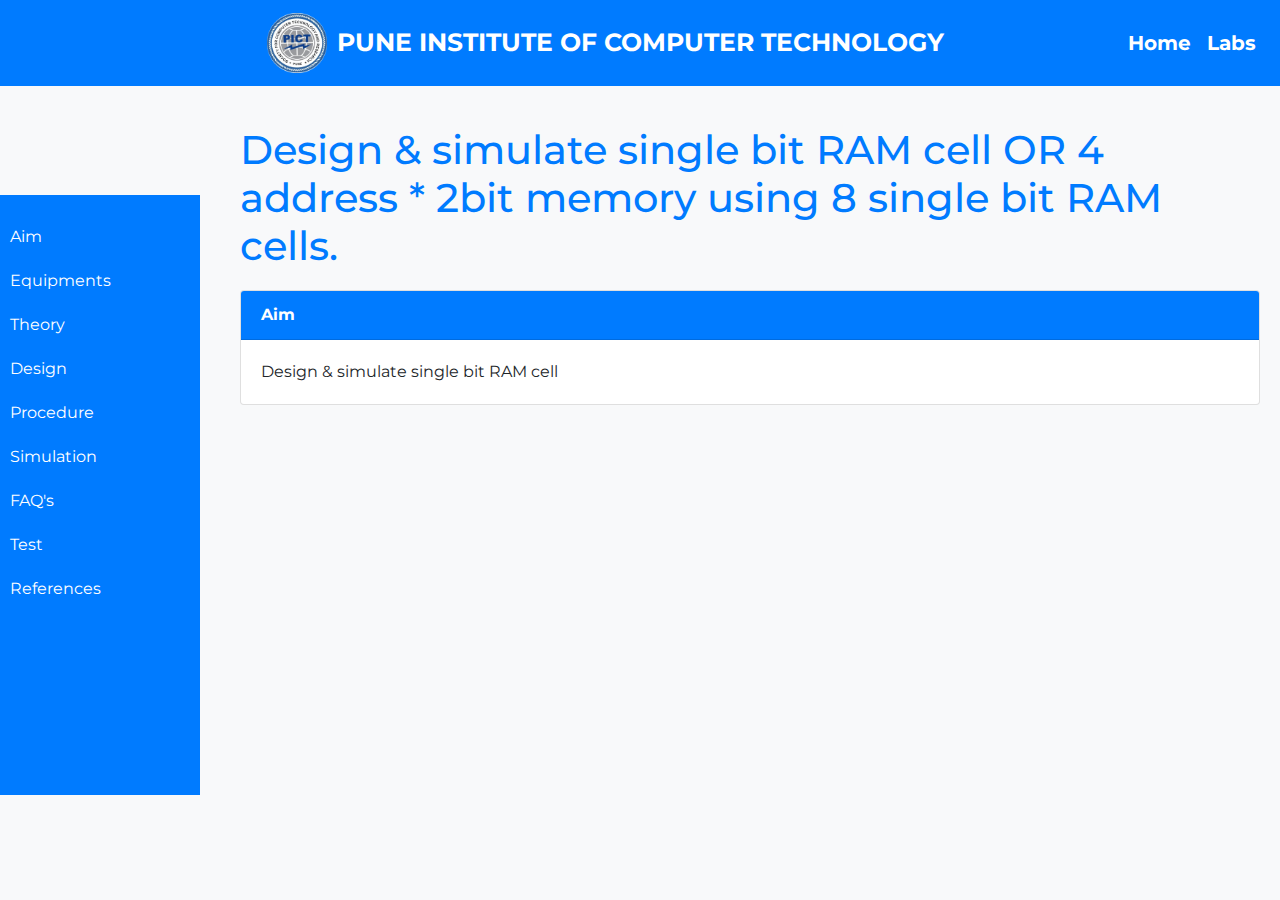
<file: experiments/expe9.html>
<!DOCTYPE html>
<html lang="en">
<head>
    <meta charset="UTF-8">
    <meta name="viewport" content="width=device-width, initial-scale=1.0">
    <title>Experiment Details</title>
    <link href="https://stackpath.bootstrapcdn.com/bootstrap/4.5.2/css/bootstrap.min.css" rel="stylesheet">
    <link href="https://fonts.googleapis.com/css2?family=Montserrat:wght@400;700&display=swap" rel="stylesheet">
    <link rel="stylesheet" href="https://cdnjs.cloudflare.com/ajax/libs/font-awesome/5.15.3/css/all.min.css">
    <link rel="stylesheet" href="expe.css">
</head>
<body>
<nav class="navbar navbar-expand-lg navbar-dark bg-primary">
        <a class="navbar-brand" href="https://pict.edu/">
            <img src="../pictlogo30.png" alt="Logo">
            <span class="college-name">PUNE INSTITUTE OF COMPUTER TECHNOLOGY</span>
        </a>
        <button class="navbar-toggler" type="button" data-toggle="collapse" data-target="#navbarNav" aria-controls="navbarNav" aria-expanded="false" aria-label="Toggle navigation">
            <span class="navbar-toggler-icon"></span>
        </button>
        <div class="collapse navbar-collapse" id="navbarNav">
            <ul class="navbar-nav ml-auto">
                <li class="nav-item active">
                    <a class="nav-link" href="https://pict.edu/" target="_blank" style="font-weight: bold; font-size:20px;">Home</a>
                </li>
                <li class="nav-item active">
                    <a class="nav-link" href="../index.html" style="font-weight: bold; font-size:20px;">Labs</a>
                </li>
            </ul>
        </div>
    </nav>

    <div class="sidebar">
        <a href="#aim" data-toggle="collapse">Aim</a>
        <a href="#equ" data-toggle="collapse">Equipments</a>
        <a href="#theory" data-toggle="collapse">Theory</a>
        <a href="#design" data-toggle="collapse">Design</a>
        <a href="#procedure" data-toggle="collapse">Procedure</a>
        <a href="#simulation" data-toggle="collapse">Simulation</a>
        <a href="#FAQ" data-toggle="collapse">FAQ's</a>
        <a href="#mcq" data-toggle="collapse">Test</a>
        <a href="#references" data-toggle="collapse">References</a>
    </div>

    <div class="content">
        <h1>Design & simulate single bit RAM cell OR 4 address * 2bit memory using 8 single bit RAM cells.</h1>
        
        <div id="aim" class="collapse show">
            <div class="card">
                <div class="card-header" data-toggle="collapse" data-target="#aimContent" aria-expanded="true">
                    <strong>Aim</strong>
                </div>
                <div id="aimContent" class="collapse show">
                    <div class="card-body">
                        Design & simulate single bit RAM cell

                    </div>
                </div>
            </div>
        </div>

        <div id="equ" class="collapse">
            <div class="card">
                <div class="card-header" data-toggle="collapse" data-target="#aimContent" aria-expanded="true">
                    <strong>Equipments</strong>
                </div>
                <div id="aimContent" class="collapse show">
                    <div class="card-body">
                        <table>
                            <thead>
                                <tr>
                                    <th>Sr.No.</th>
                                    <th>COMPONENT</th>
                                    <th>SPECIFICATION</th>
                                    
                                </tr>
                            </thead>
                            <tbody>
                                <tr>
                                    <td>1.</td>
                                    <td>Software Used</td>
                                    <td>Virtual Lab Simulator </td>
                                   </tr>
        
    </tbody>
</table>

                    </div>
                </div>
            </div>
        </div>

        
        <div id="theory" class="collapse">
            <div class="card">
                <div class="card-header" data-toggle="collapse" data-target="#theoryContent">
                    <strong>Theory</strong>
                </div>
                <div id="theoryContent" class="collapse">
                    <div class="card-body">
                        <p><b>Design of Memory:</b></p><br>
                        <p>A memory unit is a collection of storage cells together with associated circuits needed to transform insformation in and out of  the  device. Memory cells which can be accessed for information  transfer to or  from any desired random location is called random access memory(RAM). The block diagram of a memory unit-</p>
                        <br>
                        <img src="../img/expe9_1.png" width="400" height="300">
                        <br><br>
                        <p><b>Internal Construction:</b> The internal construction of a random-access memory of m words with n bits per word consists of m*n binary storage cells and associated decoding circuits for selecting individual words. The binary cell is the basic building block of a memory unit.</p>
                        <br><br>

                        <b>Design of a RAM cell:</b><br><br>
                        <p>The binary cell has three inputs and one output. The select input enables the cell for reading or writing and the reda/write input determines the cell operation when it is selected. A 1 in the read/write input provides the read operation by forming a path from the ﬂip-ﬂop to the output terminal. A 0 in the read/write input provides the write operation by forming a path from the input terminal to the ﬂip-ﬂop. the logic diagram is-
                           
                            <br>

                            <img src="../img/expe9_2.png" width="400" height="300"><br><br>

                            <b>Objective: </b>
                            <br><br>
                            <p>Objective of memory design(single  bit  RAM  cell): <br>
                                <br>1.	understanding behaviour of memory from working module and the module designed by the student as part of the experiment
                                <br>2.	Designing an arithmetic logic unit for given parameter
                                <br><br>
                                <b>Examining behaviour of arithmetic logic unit for the working module and module designed by the student as part of the experiment (refer to the circuit diagram):
                                    Loading data in the arithmetic logic unit (refer to procedure tab for further detail and experiment manual for pin numbers):
                                    </b>
                                    <br>
                                    initialization (refer to experiment manual for pin numbers): <br>
                                    - select=1 <br>
                                    - R/W'=0 <br>
                                    Loading data in the memory (refer to procedure tab for further detail and experiment manual for pin numbers):<br>
                                    - input(i/p)=1<br><br>


                                    

                                    <b>1) examining the read behaviour:</b>
                                    <br>
                                    <p>initialization (refer to experiment manual for pin numbers):<br>
                                        - select=1<br>
                                        - R/W'=1<br>
                                        check output:<br>
                                        - output(o/p)=1<br>
                                        - it will give the value which was previously written <br>

                                        </p><br>
                                    
                                        
                            <p><b>Recommended learning activities for the experiment:</b> Leaning activities are designed in two stages, a basic stage  and  an  advanced stage. Accomplishment of each stage can be self-evaluated through the given set of quiz questions consisting of multiple type and subjective type questions.	In	the	basic	stage,	it	is	recommended	to	perform	the experiment ﬁrstly, on the given encapsulated working module, secondly, on the module designed by the student, having gone through the theory, objective and procuder. By performing the experiment on the working module, students can only observe the input-output behavior. Where as, performing experiments on the designed module, students can do circuit analysis, error analysis in addition with the input-output behavior. It is recommended to perform the experiments following the given guideline to check behavior and test plans along with their own circuit analysis. Then students are recommended to move on to the advanced stage. The advanced stage includes the accomplishment of the given assignments which will provide deeper understanding of the topic with innovative circuit design experience. At any time, students can mature their knowledge base by further reading the references provided for the experiment.
                                </p><br>
                            <p>- color conﬁguration of wire for 5 valued logic supported by the simulator:<br>
                                - if value is UNKNOWN, wire color= maroon <br>
                                - if value is TRUE, wire color= blue<br>
                                - if value is FALSE, wire color= black<br>
                                - if value is HI IMPEDENCE, wire color= green <br>
                                - if value is INVALID, wire color= orange<br>
                                </p><br><br>

                                <b>Test plan: </b><br><br>
                                <p>1. Do some read operation by properly setting the R/W', memory enable then give input and check the output.<br>
                                    2. Do some write operation by properly setting the R/W', memory enable then give input and check the output.<br>
                                    3. Do some read operation without setting the memory enable but properly setting the R/W' then give input and check the output.<br>
                                    </p>

                      
                    </div>
                </div>
            </div>
        </div>

        <div id="design" class="collapse">
            <div class="card">
                <div class="card-header" data-toggle="collapse" data-target="#procedureContent">
                    <strong>Design</strong>
                </div>
                <div id="procedureContent" class="collapse">
                    <div class="card-body">
                        <p><b>Design of Memory: </b></p>
                        
                        <br>
                        <p>To see the step by step process to perform the experiment in simulator follow<br>
                        <b>Procedure to perform the experiment: Design of 4X3 RAM Memory</b>
                        </p>

                        <br><br>
                         <p>1.	Start the simulator as directed.This simulator supports  5-valued logic.<br><br>
                            2.	To design the circuit we need 12 binary RAM cell, 9 OR gate, 7 bit switch (to give input,which will toggle its value with a double click), 3 bit display (to see the output), wires.
                            <br><br>3.	The pin conﬁguration of a component is shown whenever the mouse is hovered on any canned component of the palette or press the 'show pinconﬁg' button. Pin numbering starts from 1 and from the bottom left corner (indicated with the circle) and increases anticlockwise.
                            <br><br>4.	For a binary RAM cell input is in pin-5, output is in pin-4 and select is pin-8, Read/Write is in pin-6, for read operation give 1 input to Read/Write pin. For write operation give 0 input to Read/Write pin.
                            <br><br>5.	For a 'decoder with enable', input A is in pin-6, B is in pin-5, output D0 is in pin-4, D1 is in pin-3, D2 is in pin-2, D3 is in pin-1 and Enable is in pin-8
                            <br><br>6.	Click on the 'decoder with enable' component (in the Other Components drawer in the pallet) and then click on the position of the editor window where you want to add the component (no drag and drop, simple click will serve the purpose), likewise add 12 binary RAM cell (from the Other Components drawer in the pallet), 9 OR gates (from Logic Gates drawer in the pallete), 7 bit switches (which will toggle its value with a double click), 3 bit displays (from Display and Input drawer of the pallet,if it is not seen scroll down in the drawer)
                            <br><br>7.	To connect any two components select the Connection menu of Palette, and then click on the Source terminal and click on  the target terminal. According to the circuit diagram connect all the components, connect 2 bit switches to the inputs of the  'decoder with enable' (which will act as address input), 1 bit switch to the enable pin of the 'decoder with enable' (which will act as memory enable input), connect a bit switch to the Read/Write(R/W') line, 3 bit switches to the data inputs line, 3 bit displays to the data output line and OR gates according to the diagram shown in the circuit diagram. after athe connection is over click the selection tool in the pallete.
                            <br><br>8.	To see the circuit working, Do some read or write operation by properly setting the R/W', memory enable then give input and check the output. suppose you give, R/W'=1, memory enable=1, address input=01, data input=101, then it will be a read operation and you will not see 101 as output, it will store 101 in the word-1. now again set, R/W'=0, memory enable=1, address input=01, then it will be a write operation and you will see 101 as the content of word-1 on the output display.

                        </p>

                        <p><b>Circuit diagram of 4X3 RAM memory:</b></p><br>
                        
                        <img src="../img/expe9_3.png" width="600" height="600">
                        <br>
                        <p><b>Components:</b><br><br>
                            For Designing a RAM Cell<br>
                            To build a RAM Cell, we need :<br><br>
                            1.	AND Gate(2 input)-6<br>
                            2.	NOT Gate-2<br>
                            3.	RS Flip Flop-1<br><br>
                            For Designing a 4X3 RAM<br>
                            To build a 4X3 RAM, we need :<br><br>
                            1.	OR Gate(2 input)-11<br>
                            2.	RAM Cell-12<br>
                            3.	2X4 Decoder with Enable-1<br>
                        </p>                            

                        <br><br>
                       
                    </div>
                </div>
            </div>
        </div>

        
        <div id="procedure" class="collapse">
            <div class="card">
                <div class="card-header" data-toggle="collapse" data-target="#simulationContent">
                    <strong>Procedure</strong>
                </div>
                <div id="simulationContent" class="collapse">
                    <div class="card-body">
                        <p><b>Follow the below steps</b></p>
                        1. Connections were given as per circuit diagram. 
                        <br>2. Logical inputs were given as per truth table.
                        <br>3. Observe the logical output and verify with the truth tables.
                        <br><br>
                    </div>
                </div>
            </div>
        </div>

        <div id="simulation" class="collapse">
            <div class="card">
                <div class="card-header" data-toggle="collapse" data-target="#simulationContent">
                    <strong>Simulation</strong>
                </div>
                <div id="simulationContent" class="collapse">
                    <div class="card-body">
                        Interactive simulation of the experiment.
                        <p>Here you can embed an interactive simulation tool or provide links to simulation resources.</p>
                    </div>
                </div>
            </div>
        </div>


        <div id="FAQ" class="collapse">
            <div class="card">
                <div class="card-header" data-toggle="collapse" data-target="#pretestContent">
                    <strong>Frequently Asked Questions</strong>
                </div>
                <div id="pretestContent" class="collapse">
                    <div class="card-body">
                        <br>
                       

                       
                    </div>
                </div>
            </div>
        </div>

        <div id="mcq" class="collapse">
    <div class="card">
        <div class="card-header" data-toggle="collapse" data-target="#posttestContent">
            <strong>Test</strong>
        </div>
        <div id="posttestContent" class="collapse">
        <div class="container mt-5">
        
    </div>

    <!-- Score Modal -->
    <div class="modal fade" id="scoreModal" tabindex="-1" role="dialog" aria-labelledby="scoreModalLabel" aria-hidden="true">
        <div class="modal-dialog" role="document">
            <div class="modal-content">
                <div class="modal-header">
                    <h5 class="modal-title" id="scoreModalLabel">Test Score</h5>
                    <button type="button" class="close" data-dismiss="modal" aria-label="Close">
                        <span aria-hidden="true">&times;</span>
                    </button>
                </div>
                <div class="modal-body">
                    <p id="scoreText">You scored : </p>
                </div>
                <div class="modal-footer">
                    <button type="button" class="btn btn-primary" data-dismiss="modal">Close</button>
                </div>
            </div>
        </div>
    </div>

        </div>
    </div>
</div>
<script>
document.getElementById('submitTestButton').addEventListener('click', function() {
    // Check if all questions are answered
    if (validateAnswers()) {
        // Calculate the score
        let score = calculateScore();

        // Set the score text
        document.getElementById('scoreText').textContent = 'You scored : ' + score + '/5';

        // Show the modal
        $('#scoreModal').modal('show');
    } else {
        // Alert the user if any question is unanswered
        alert("Please answer all the questions before submitting.");
    }
});

// Event listener for the modal close event
// Event listener for the modal close event
$('#scoreModal').on('hidden.bs.modal', function () {
    // Reset all highlighted options
    resetOptions();

    // Uncheck all radio buttons
    $('input[type="radio"]').prop('checked', false);
    highlightAnswers();
});


function validateAnswers() {
    // Check if all questions are answered
    let allAnswered = true;

    // Loop through each question
    for (let i = 1; i <= 5; i++) {
        let selectedOption = document.querySelector('input[name="question' + i + '"]:checked');
        if (!selectedOption) {
            allAnswered = false;
            break;
        }
    }

    return allAnswered;
}

function resetOptions() {
    // Reset all highlighted options
    let options = document.querySelectorAll('.option');
    options.forEach(option => {
        option.classList.remove('correct', 'incorrect');
    });
}

function calculateScore() {
    let score = 0;

    // Check answers
    if (document.querySelector('input[name="question1"]:checked')?.value === 'b') score++;
    if (document.querySelector('input[name="question2"]:checked')?.value === 'b') score++;
    if (document.querySelector('input[name="question3"]:checked')?.value === 'c') score++;
    if (document.querySelector('input[name="question4"]:checked')?.value === 'a') score++;
    if (document.querySelector('input[name="question5"]:checked')?.value === 'd') score++;

    // Highlight answers
    highlightAnswers();

    return score;
}

function highlightAnswers() {
    // Question 1
    highlightQuestion('question1', 'b');
    // Question 2
    highlightQuestion('question2', 'b');
    // Question 3
    highlightQuestion('question3', 'c');
    // Question 4
    highlightQuestion('question4', 'a');
    // Question 5
    highlightQuestion('question5', 'd');
}

function highlightQuestion(questionName, correctAnswer) {
    let options = document.getElementsByName(questionName);
    options.forEach(option => {
        if (option.value === correctAnswer) {
            option.parentElement.classList.add('correct');
        } else if (option.checked) {
            option.parentElement.classList.add('incorrect');
        }
    });
}

</script>


        <div id="references" class="collapse">
            <div class="card">
                <div class="card-header" data-toggle="collapse" data-target="#referencesContent">
                    <strong>References</strong>
                </div>
                <div id="referencesContent" class="collapse">
                    <div class="card-body">
                        <ul>
                            <li>Reference 1: “Digital Fundamentals” by Floyd & Jain</li>
                            <li>Reference 2: R. P. Jain, “Modern Digital Electronics”, 3rd Edition, Tata McGraw-Hill</li>
                            <li>Reference 3: 3.	Malvino, D.Leach“Digital Principles and Applications”, 5th edition, Tata McGraw- Hill</li>
                        </ul>
                    </div>
                </div>
            </div>
        </div>
    </div>

    <script src="https://code.jquery.com/jquery-3.5.1.slim.min.js"></script>
    <script src="https://cdn.jsdelivr.net/npm/@popperjs/core@2.5.4/dist/umd/popper.min.js"></script>
    <script src="https://stackpath.bootstrapcdn.com/bootstrap/4.5.2/js/bootstrap.min.js"></script>
</body>
</html>
</file>
<file: experiments/expe.css>
body {
            font-family: 'Montserrat', sans-serif;
            background-color: #f8f9fa;
            margin: 0;
            padding: 0;
        }
        .navbar {
            margin-bottom: 20px;
        }
        .navbar-brand {
            display: flex;
            align-items: center;
            justify-content:center;
            width: 100%;
            margin-left:90px;
        }
        .navbar-brand img {
            height: 60px; /* Reduced height */
            width: 60px; /* Adjust width accordingly */
            margin-right: 10px; /* Space between logo and text */
        }
        .header-title {
            text-align: center;
            margin: 10px;
            margin-bottom:40px;
            font-size: 2em;
            color: #007bff;
            font-weight: bold;
            
        }
        .college-name {
            font-weight: bold;
            color: #fff;
            font-size: 25px; /* Adjust font size */
        }
        /* Make the sidebar fixed and ensure it stays below the navbar */
        /* Make the sidebar fixed and ensure it stays below the navbar */
        .sidebar {
            position: fixed;
            top: 195px; /* Adjust to match the height of the navbar */
            left: 0;
            height: calc(100vh - 300px); /* Adj00usted to consider the navbar height */
            width: 200px;
            background-color: #007bff; /* Different color */
            color: white;
            padding-top: 20px;
            overflow-y: auto;
            z-index: 1000; /* Ensure it stays on top of other content */
        }

        /* Ensure the main content area is aware of the fixed sidebar */
        .content {
            margin-left: 220px;
            padding: 20px;
        }

        /* Optional: Improve the visual hierarchy and interactivity */
        .sidebar a {
            color: white;
            display: block;
            padding: 10px;
            text-decoration: none;
        }

        .sidebar a:hover {
            background-color: #f8f9fa;
            color:black;
        }

        .content h1 {
            color: #007bff;
            margin-bottom: 20px;
        }
        .card {
            margin-bottom: 20px;
        }
        .card-header {
            cursor: pointer;
        }
        .collapse.show .card-header {
            background-color: #007bff;
            color: white;
        }
        .question {
            margin-bottom: 20px;
        }
        .option {
            padding: 10px;
            margin-bottom: 5px;
            border: 1px solid transparent;
            border-radius: 5px;
        }
        .correct {
            background-color: lightgreen;
        }
        .incorrect {
            background-color: lightcoral;
        }
        .unselected {
            background-color: yellow;
        }

        table {
            width: 80%;
            margin: 20px auto;
            border-collapse: collapse;
            box-shadow: 0 2px 5px rgba(0, 0, 0, 0.1);
        }
        th, td {
            padding: 10px;
            text-align: center;
            border: 1px solid #ddd;
        }
        th {
            background-color: #f4f4f4;
        }
        tr:nth-child(even) {
            background-color: #f9f9f9;
        }
        tr:hover {
            background-color: #f1f1f1;
        }
        a {
            color: #007bff;
            text-decoration: none;
        }
</file>
